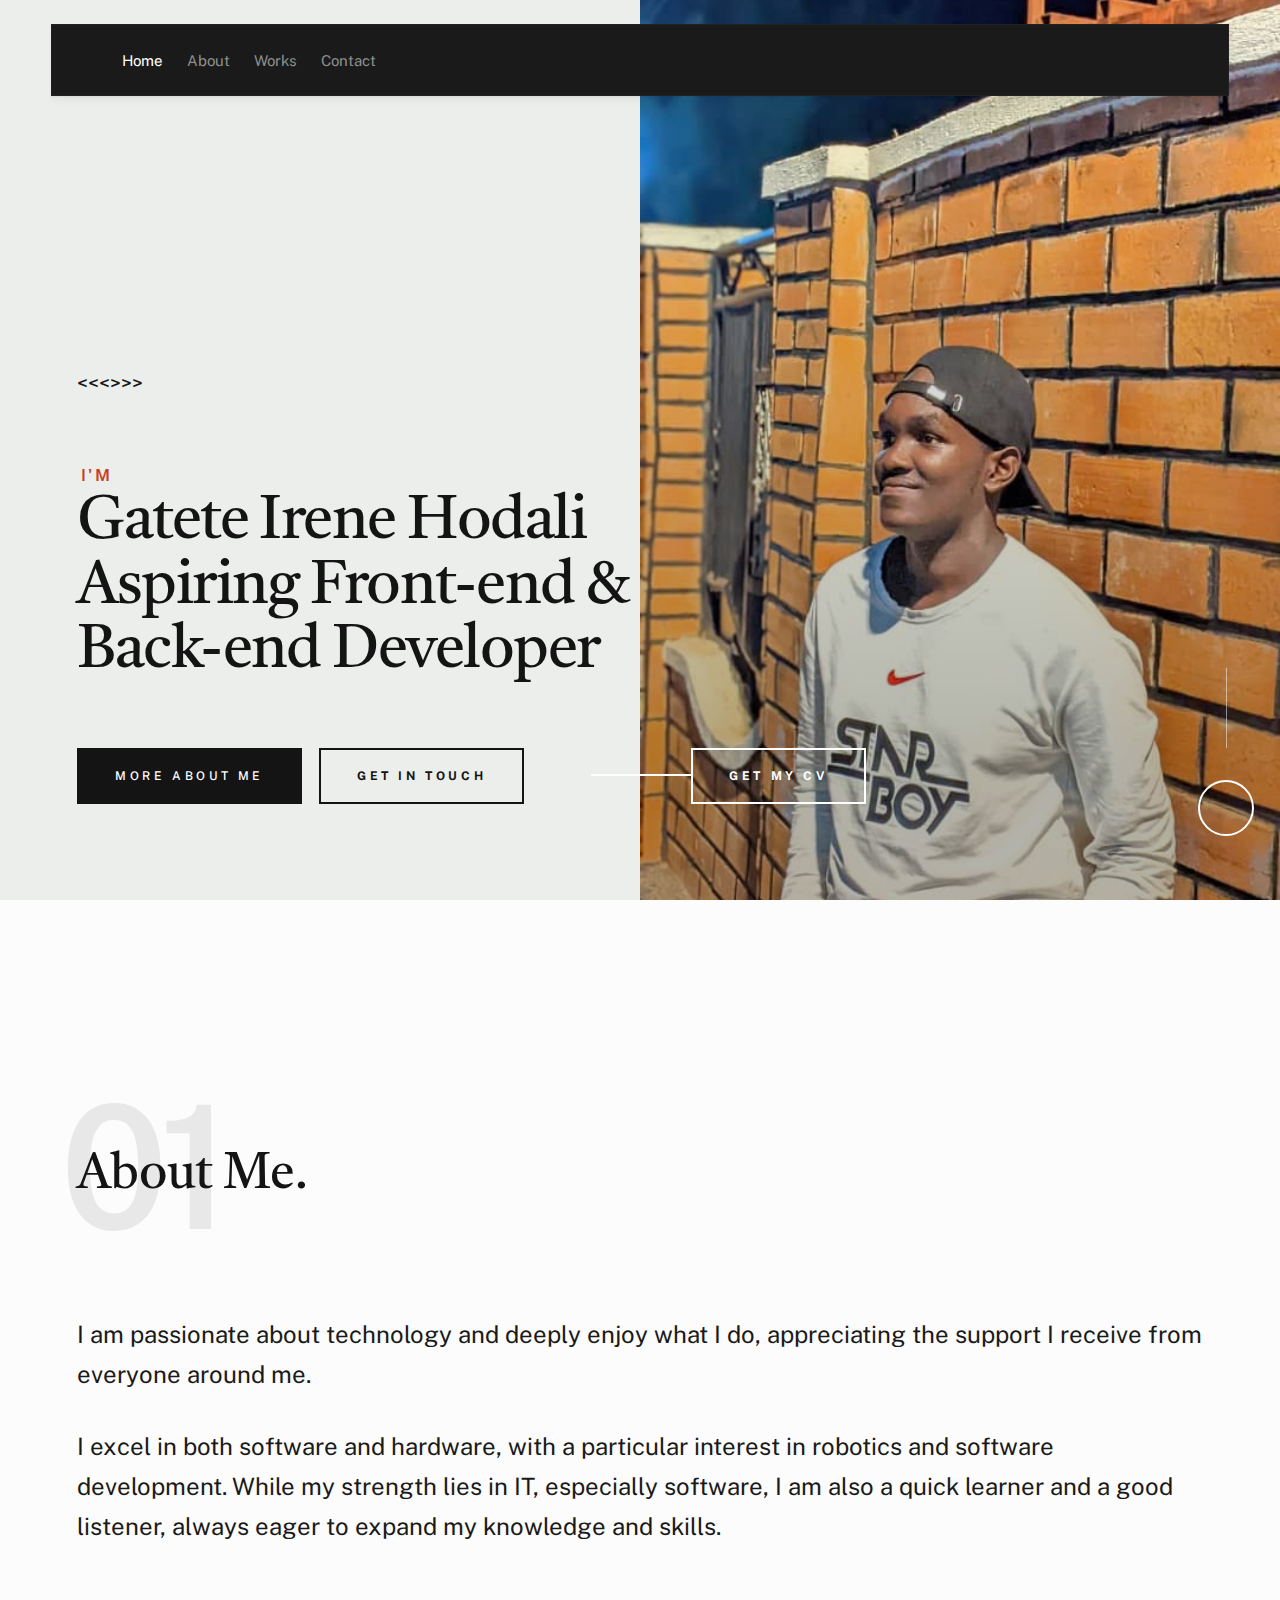
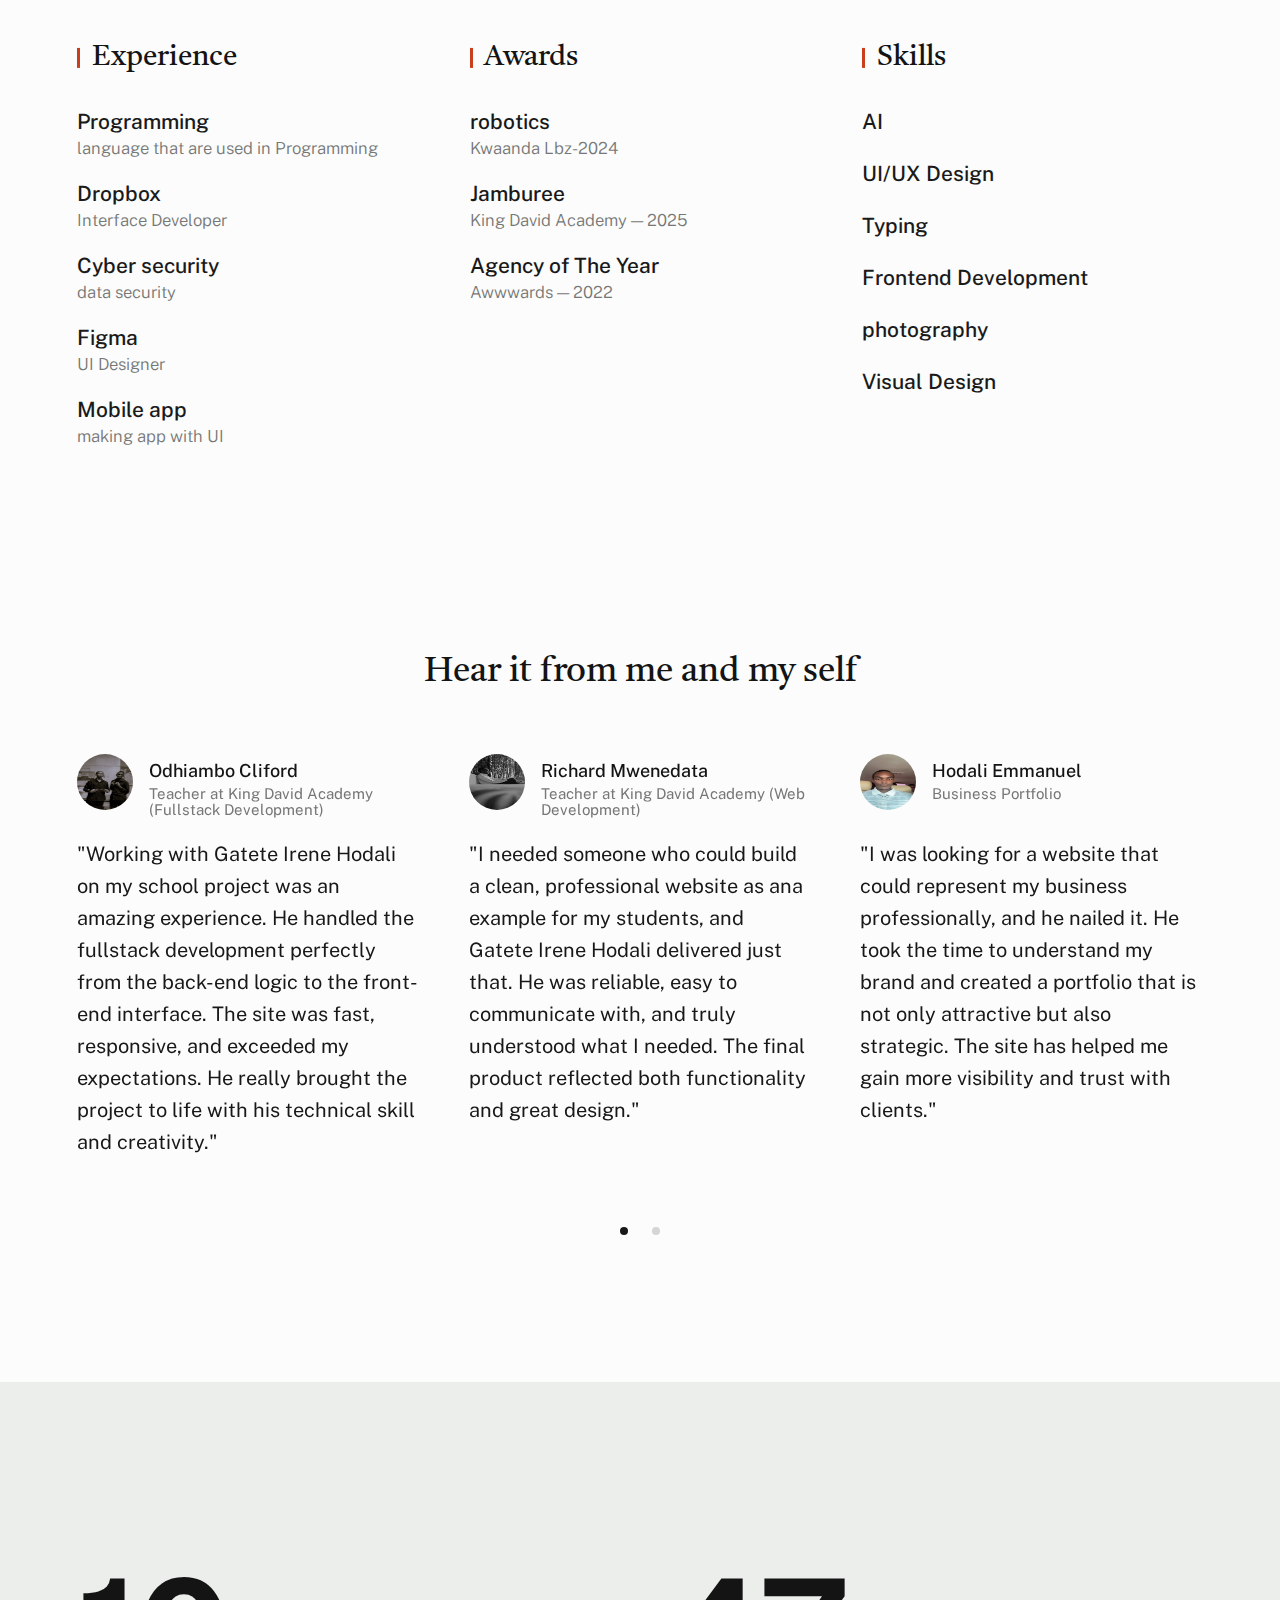
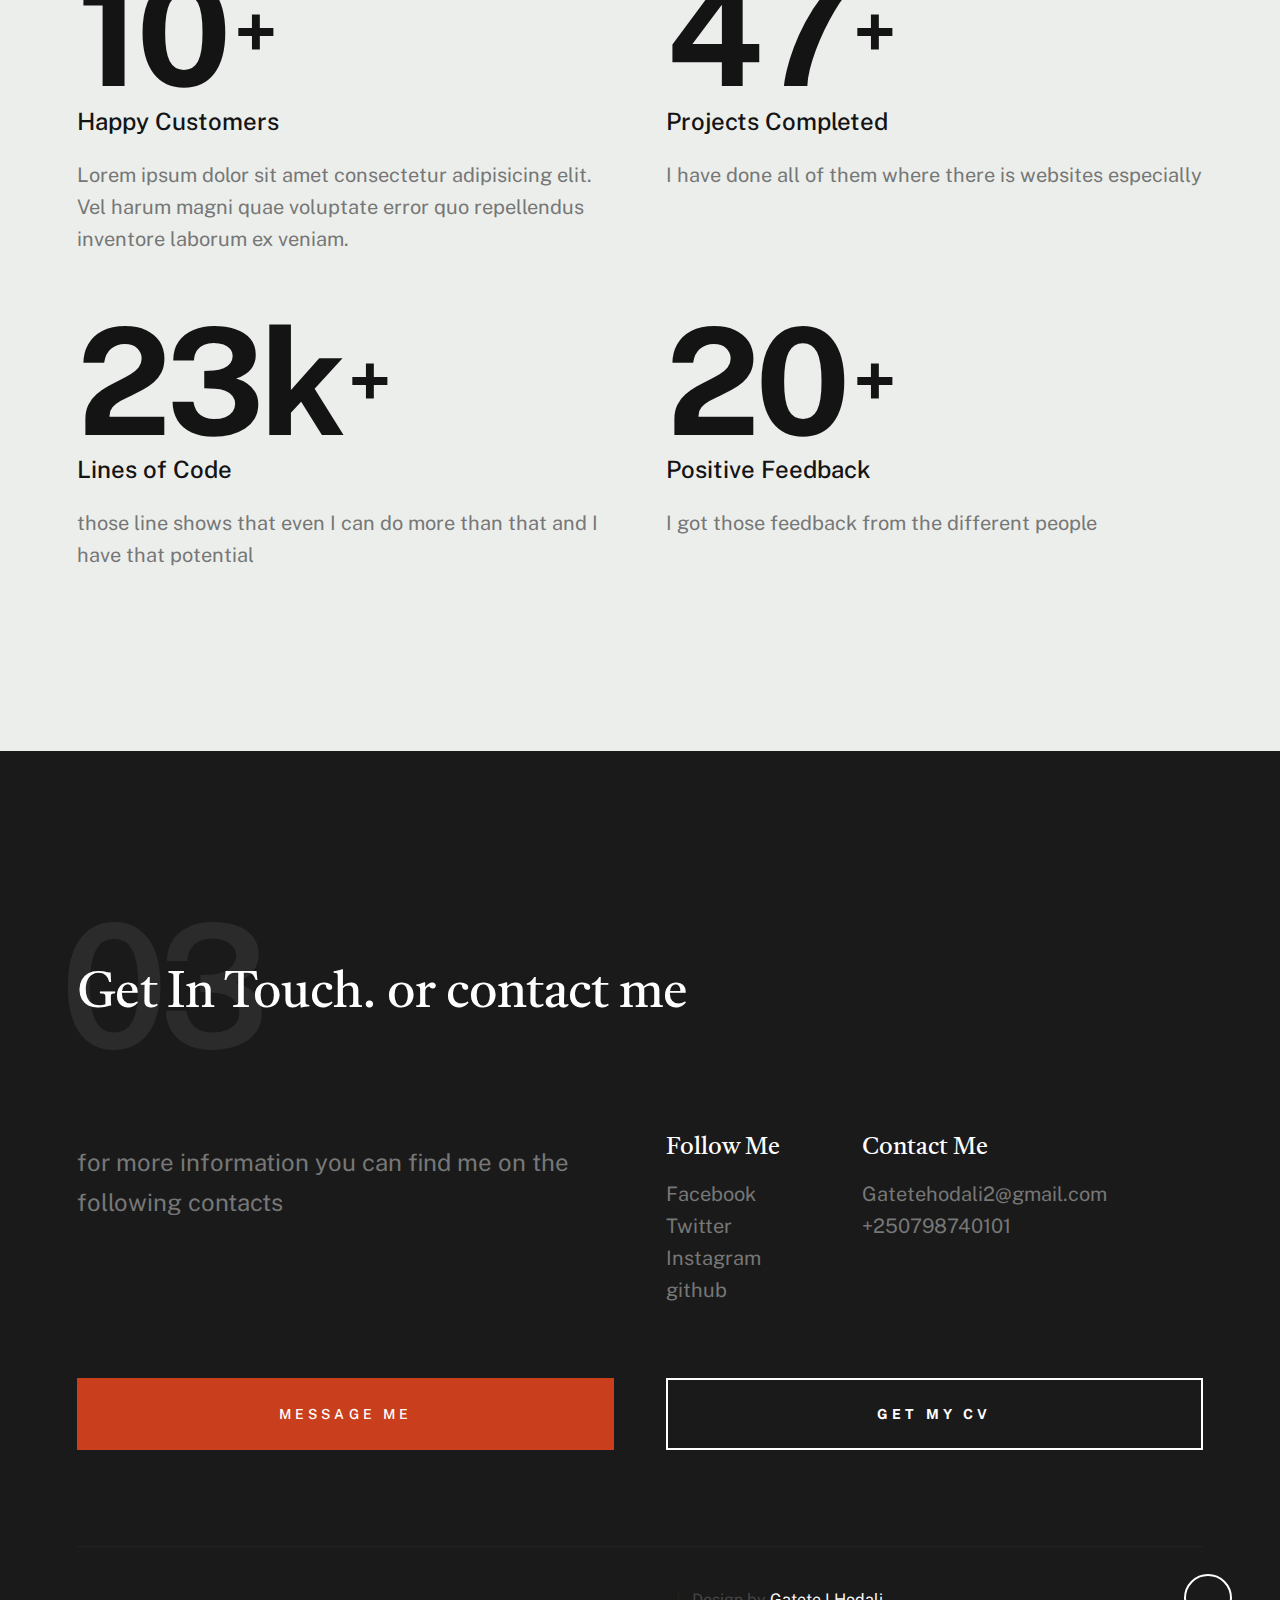
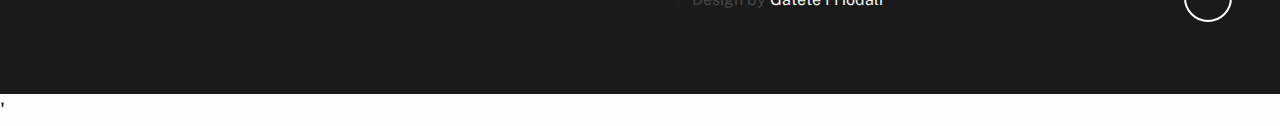
<file: G.I.H/index.html>
<!DOCTYPE html>
<html lang="en" class="no-js" >
<head>
    <meta charset="utf-8">
    <meta name="viewport" content="width=device-width, initial-scale=1">
    <title>G.I.H</title>
    <link rel="stylesheet" href="css/vendor.css">
    <link rel="stylesheet" href="css/styles.css">
</head>


<body id="top">
    <!-- page wrap
    ================================================== -->
    <div id="page" class="s-pagewrap">


        <!-- # site header 
        ================================================== -->
        <header class="s-header">
            <div class="row s-header__inner">

                <nav class="s-header__nav">    
                    <ul class="s-header__menu-links">
                        <li class="current"><a class="smoothscroll" href="#intro">Home</a></li>
                        <li><a class="smoothscroll" href="#about">About</a></li>
                        <li><a class="smoothscroll" href="#works">Works</a></li>
                        <li><a class="smoothscroll" href="#footer">Contact</a></li>
                    </ul>   
                </nav> 

            </div> 
        </header>


        <!-- # intro
        ================================================== -->
        <section id="intro" class="s-intro target-section">

            <div class="row s-intro__content width-sixteen-col">
                <div class="column lg-12 s-intro__content-inner grid-block grid-16"><<<>>>
                    
                    <div class="s-intro__content-text">

                        <div class="s-intro__content-pretitle text-pretitle">I'm </div>
                        <h1 class="s-intro__content-title">
                        Gatete Irene Hodali <br>
                        Aspiring Front-end & Back-end Developer <br>
                        </h1>                            

                        <div class="s-intro__content-btns">
                            <a class="smoothscroll btn" href="#about">More About Me</a>
                            <a class="smoothscroll btn btn--stroke" href="#footer">Get In Touch</a>
                        </div> <!-- s-intro__content-btns -->   

                    </div> <!-- s-intro__content-text -->                     
                    
                </div> <!-- s-intro__content-inner -->  
            </div> <!-- s-intro__content -->

            <div class="s-intro__content-media">                               
                <img src="images/intro-bg.jpg" srcset="images/intro-bg.jpg 1x, images/intro-bg.jpg 2x" alt="">
            </div> <!-- s-intro__content-media -->                

            <div class="s-intro__btn-download">
                <a class="btn btn--stroke" href="https://github.com/Hodali-1">Get My CV</a>
            </div> <!-- end s-intro__btn-download -->
            
            <div class="s-intro__scroll-down">
                <a href="#about" class="smoothscroll">
                    <div class="scroll-icon">
                        <svg xmlns="http://www.w3.org/2000/svg" width="24" height="24" viewBox="0 0 24 24" style="fill: rgba(0, 0, 0, 1);transform: msFilter"></svg>
                    </div>
                    <span class="scroll-text u-screen-reader-text">Scroll Down</span>
                </a>
            </div> <!-- s-intro__scroll-down -->

        </section> <!-- end s-intro -->


        <!-- # about
        ================================================== -->
        <section id="about" class="s-about target-section">

            <div class="row s-about__content">
                <div class="column xl-12">    
                    
                    <div class="section-header" data-num="01">
                        <h2 class="text-display-title">About Me.</h2>
                    </div> <!-- end section-header -->

                    <p class="attention-getter">
                        I am passionate about technology and deeply enjoy what I do, appreciating the support I receive from everyone around me.
                    </p>

                    <p class="attention-getter">
                        I excel in both software and hardware, with a particular interest in robotics and software development. While my strength lies in IT, especially software, I am also a quick learner and a good listener, always eager to expand my knowledge and skills.
                    </p>

                    <div class="grid-list-items s-about__blocks">

                        <div class="grid-list-items__item s-about__block">
                            <h4 class="s-about__block-title">Experience</h4>
                            <ul class="s-about__list">
                                <li>
                                    Programming 
                                    <span>language that are used in Programming</span>
                                </li>
                                <li>
                                    Dropbox
                                    <span>Interface Developer</span>
                                </li>
                                <li>
                                    Cyber security
                                    <span>data security</span>
                                </li>
                                <li>
                                    Figma
                                    <span>UI Designer</span>
                                </li>
                                <li>
                                    Mobile app
                                    <span>making app with UI</span>
                                </li>
                            </ul>
                        </div> <!--end s-about__block -->

                        <div class="grid-list-items__item s-about__block">
                            <h4 class="s-about__block-title">Awards</h4>

                            <ul class="s-about__list">
                                <li>
                                    <a href="#0">
                                        robotics
                                        <span>Kwaanda Lbz-2024</span>
                                    </a>                                        
                                </li>
                                <li>
                                    <a href="#0">
                                        Jamburee
                                        <span>King David Academy — 2025</span>
                                    </a>
                                </li>
                                <li>
                                    <a href="#0">
                                        Agency of The Year
                                        <span>Awwwards — 2022</span>
                                    </a>
                                </li>
                                <!--<li>
                                    <a href="#0">
                                        FWA of The Month
                                        <span>FWA — 2022</span>
                                    </a>
                                </li><li>
                                    <a href="#0">
                                        Site Of The Month
                                        <span>Awwwards — 2022</span>
                                    </a>                                        
                                </li>-->
                            </ul>
                        </div> <!--end s-about__block -->
                        
                        <div class="grid-list-items__item s-about__block">
                            <h4 class="s-about__block-title">Skills</h4>

                            <ul class="s-about__list">
                                <li>
                                    AI
                                </li>
                                <li>
                                    UI/UX Design
                                </li>
                                <li>
                                    Typing
                                </li>
                                <li>
                                    Frontend Development
                                </li>
                                <li>
                                    photography
                                </li>
                                <li>
                                    Visual Design
                                </li>
                            </ul>
                        </div> <!--end s-about__block -->

                    </div> <!-- grid-list-items -->

                </div> <!--end column -->
            </div> <!--end s-about__content -->
            
        </section> <!-- end s-about -->   

            <div class="row s-testimonials">
                <div class="column xl-12">

                    <h3 class="s-testimonials__header">Hear it from me and my self</h3>
    
                    <div class="swiper-container s-testimonials__slider">
    
                        <div class="swiper-wrapper">

                            <div class="s-testimonials__slide swiper-slide">
                                <div class="s-testimonials__author">
                                    <img src="images/avatars/user-02.jpg" alt="Author image" class="s-testimonials__avatar">
                                    <cite class="s-testimonials__cite">
                                        <strong>Odhiambo Cliford</strong>
                                        <span>Teacher at King David Academy
                                            (Fullstack Development)
                                        </span>
                                    </cite>
                                </div>
                                <p>
                                    "Working with Gatete Irene Hodali on my school project was an amazing experience. 
                                    He handled the fullstack development perfectly from the back-end logic to the front-end interface. 
                                    The site was fast, responsive, and exceeded my expectations. He really brought the project to life with his technical skill and creativity."
                                </p>
                            </div> <!-- end s-testimonials__slide -->
            
                            <div class="s-testimonials__slide swiper-slide">
                                <div class="s-testimonials__author">
                                    <img src="images/avatars/user-03.jpg" alt="Author image" class="s-testimonials__avatar">
                                    <cite class="s-testimonials__cite">
                                        <strong>Richard Mwenedata </strong>
                                        <span>Teacher at King David Academy (Web Development)</span>
                                    </cite>
                                </div>
                                <p>
                                    "I needed someone who could build a clean, professional website as ana example for my students, 
                                    and Gatete Irene Hodali delivered just that. He was reliable, easy to communicate with, and truly understood what I needed. 
                                    The final product reflected both functionality and great design."
                                </p>
                            </div> <!-- end s-testimonials__slide -->
            
                            <div class="s-testimonials__slide swiper-slide">
                                <div class="s-testimonials__author">
                                    <img src="images/avatars/user-01.jpg" alt="Author image" class="s-testimonials__avatar">
                                    <cite class="s-testimonials__cite">
                                        <strong>Hodali Emmanuel </strong>
                                        <span>Business Portfolio</span>
                                    </cite>
                                </div>
                                <p>
                                    "I was looking for a website that could represent my business professionally, and he nailed it. 
                                    He took the time to understand my brand and created a portfolio that is not only attractive but also strategic. 
                                    The site has helped me gain more visibility and trust with clients."
                                </p>
                            </div> <!-- end s-testimonials__slide -->
    
                            <div class="s-testimonials__slide swiper-slide">
                                <div class="s-testimonials__author">
                                    <img src="images/avatars/user-06.jpg" alt="Author image" class="s-testimonials__avatar">
                                    <cite class="s-testimonials__cite">
                                        <strong>Sugira Thierry</strong>
                                        <span>Personal Portfolio</span>
                                    </cite>
                                </div>
                                <p>
                                  He built me a sleek and modern personal portfolio that I can confidently use for job applications and networking. 
                                  He combined technical expertise with great design sense, and the result was a website that really showcases my work and personality."
                                </p>
                            </div> <!-- end s-testimonials__slide -->
        
                        </div> <!-- end swiper-wrapper -->
    
                        <div class="swiper-pagination"></div>
    
                    </div> <!-- end swiper-container -->
    
                </div> <!-- end column -->
            </div> <!-- end s-testimonials -->

        </section> <!-- end s-works --> 


        <!-- # numbers
        ================================================== -->
        <section id="numbers" class="s-numbers">

            <div class="row counter-items">

                <div class="column counter-items__item">
                    <div class="num">
                        10
                        <span>+</span>
                    </div>
                    <h5>Happy Customers</h5>
                    <p>
                    Lorem ipsum dolor sit amet consectetur adipisicing elit. 
                    Vel harum magni quae voluptate error quo repellendus inventore 
                    laborum ex veniam. 
                    </p>
                </div> <!-- end counter-items__item -->

                <div class="column counter-items__item">
                    <div class="num">
                        47
                        <span>+</span>
                    </div>
                    <h5>Projects Completed</h5>
                    <p>
                   I have done all of them where there is websites especially
                    </p>
                </div> <!-- end counter-items__item -->

                <div class="column counter-items__item">
                    <div class="num">
                        23k
                        <span>+</span>
                    </div>
                    <h5>Lines of Code</h5>
                    <p>
                    those line shows that even I can do more than that and I have that potential
                    </p>
                </div> <!-- end counter-items__item -->

                <div class="column counter-items__item">
                    <div class="num">
                        20
                        <span>+</span>
                    </div>
                    <h5>Positive Feedback</h5>
                    <p>
                    I got those feedback from the different people
                    </p>
                </div> <!-- end counter-items__item -->

            </div>  <!-- end counter-items -->

        </section> <!-- end s-numbers -->


        <!-- # footer 
        ================================================== -->
        <footer id="footer" class="s-footer target-section">

            <div class="row">
                <div class="column lg-12">
                    <div class="section-header light-on-dark" data-num="03">
                        <h2 class="text-display-title">Get In Touch. or contact me</h2>
                    </div> <!-- end section-header -->
                </div>
            </div>

            <div class="row s-footer__content">

                <div class="column xl-6 md-12 s-footer__block s-footer__about">                    
                    <p class="attention-getter">
                    for more information you can find me on the following contacts
                    </p>               
                </div> <!-- end section-footer__about -->

                <div class="column xl-6 md-12 s-footer__block s-footer__site-links">
                    <div class="row">
                        <div class="column xl-4 lg-5 md-6 tab-12">
                            <h5>Follow Me</h5>
                            <ul class="link-list">
                                <li><a href="https://www.facebook.com/profile.php?id=100091486850629">Facebook</a></li>
                                <li><a href="https://x.com/Hodali_7">Twitter</a></li>
                                <li><a href="https://www.instagram.com/irenehodali21">Instagram</a></li>
                                <li><a href="https://github.com/Hodali-1">github</a></li>
                                <li><a href="https://www.linkedin.com/in/gatete-hodali-125ba1323/" class="linkedin"><i class="bx bxl-linkedin"></i></a></li>
                            </ul>
                        </div>
                        <div class="column xl-6 md-6 tab-12">
                            <h5>Contact Me</h5>
                            <ul class="link-list">
                                <li><a href="mailto:#0">Gatetehodali2@gmail.com</a></li>
                                <li><a href="tel:+1975432345">+250798740101</a></li>
                            </ul> 
                        </div>
                    </div>                    
                </div> <!-- end section-footer__site-links -->

            </div> <!-- end section-footer__content -->


            <div class="row s-footer__buttons">
               
                <div class="column xl-6 tab-12">
                    <a href="mailto:gatetehodali2@gmail.com" class="btn btn--primary btn--large u-fullwidth">Message Me</a>
                </div>
          
                <div class="column xl-6 tab-12">                    
                    <a href="#0" class="btn btn--stroke btn--large u-fullwidth">Get My CV</a>
                </div>
            
            </div> <!-- end section-footer__buttons -->              
            
            <div class="row s-footer__bottom">
                
                <div class="column xl-6 lg-12">
                    <ul class="s-footer__social social-list">
                        <li>
                            <a href="#0">
                                <svg xmlns="http://www.w3.org/2000/svg" width="24" height="24" viewBox="0 0 24 24" style="fill:rgba(0, 0, 0, 1);transform:-ms-filter"></svg>
                                <span class="u-screen-reader-text">Facebook</span>
                            </a>
                        </li>
                        <li>
                            <a href="#0">
                                <svg xmlns="http://www.w3.org/2000/svg" width="24" height="24" viewBox="0 0 24 24" style="fill:rgba(0, 0, 0, 1);transform:-ms-filter"></svg>
                                <span class="u-screen-reader-text">Twitter</span>
                            </a>
                        </li>
                        <li>
                            <a href="#0">
                                <svg xmlns="http://www.w3.org/2000/svg" width="24" height="24" viewBox="0 0 24 24" style="fill:rgba(0, 0, 0, 1);transform:-ms-filter"></svg>
                                <span class="u-screen-reader-text">Instagram</span>
                            </a>
                        </li>
                        <li>
                            <a href="#0">
                                <svg xmlns="http://www.w3.org/2000/svg" width="24" height="24" viewBox="0 0 24 24" style="fill: rgba(0, 0, 0, 1);transform: msFilter"></svg>
                                <span class="u-screen-reader-text">Dribbble</span>
                            </a>
                        </li>
                    </ul> 
                </div> <!-- end section-footer__social -->

                <div class="column xl-6 lg-12">
                    <p class="ss-copyright">
                        <span></span> 
                        <span>Design by <a href="https://github.com/Hodali-1">Gatete I Hodali</a> </span>
                    </p>
                </div>

            </div> <!-- end section-footer__bottom -->          

            <div class="ss-go-top">
                <a class="smoothscroll" title="Back to Top" href="">
                </a>                                
                <span>Back To Top</span>   
            </div> <!-- end ss-go-top -->
            
        </footer> <!-- end s-footer -->

    </div> <!-- end page-wrap -->


    <!-- Java Script
    ================================================== -->
    <script src="js/plugins.js"></script>
    <script src="js/main.js"></script>

</body>
</html>'
</file>
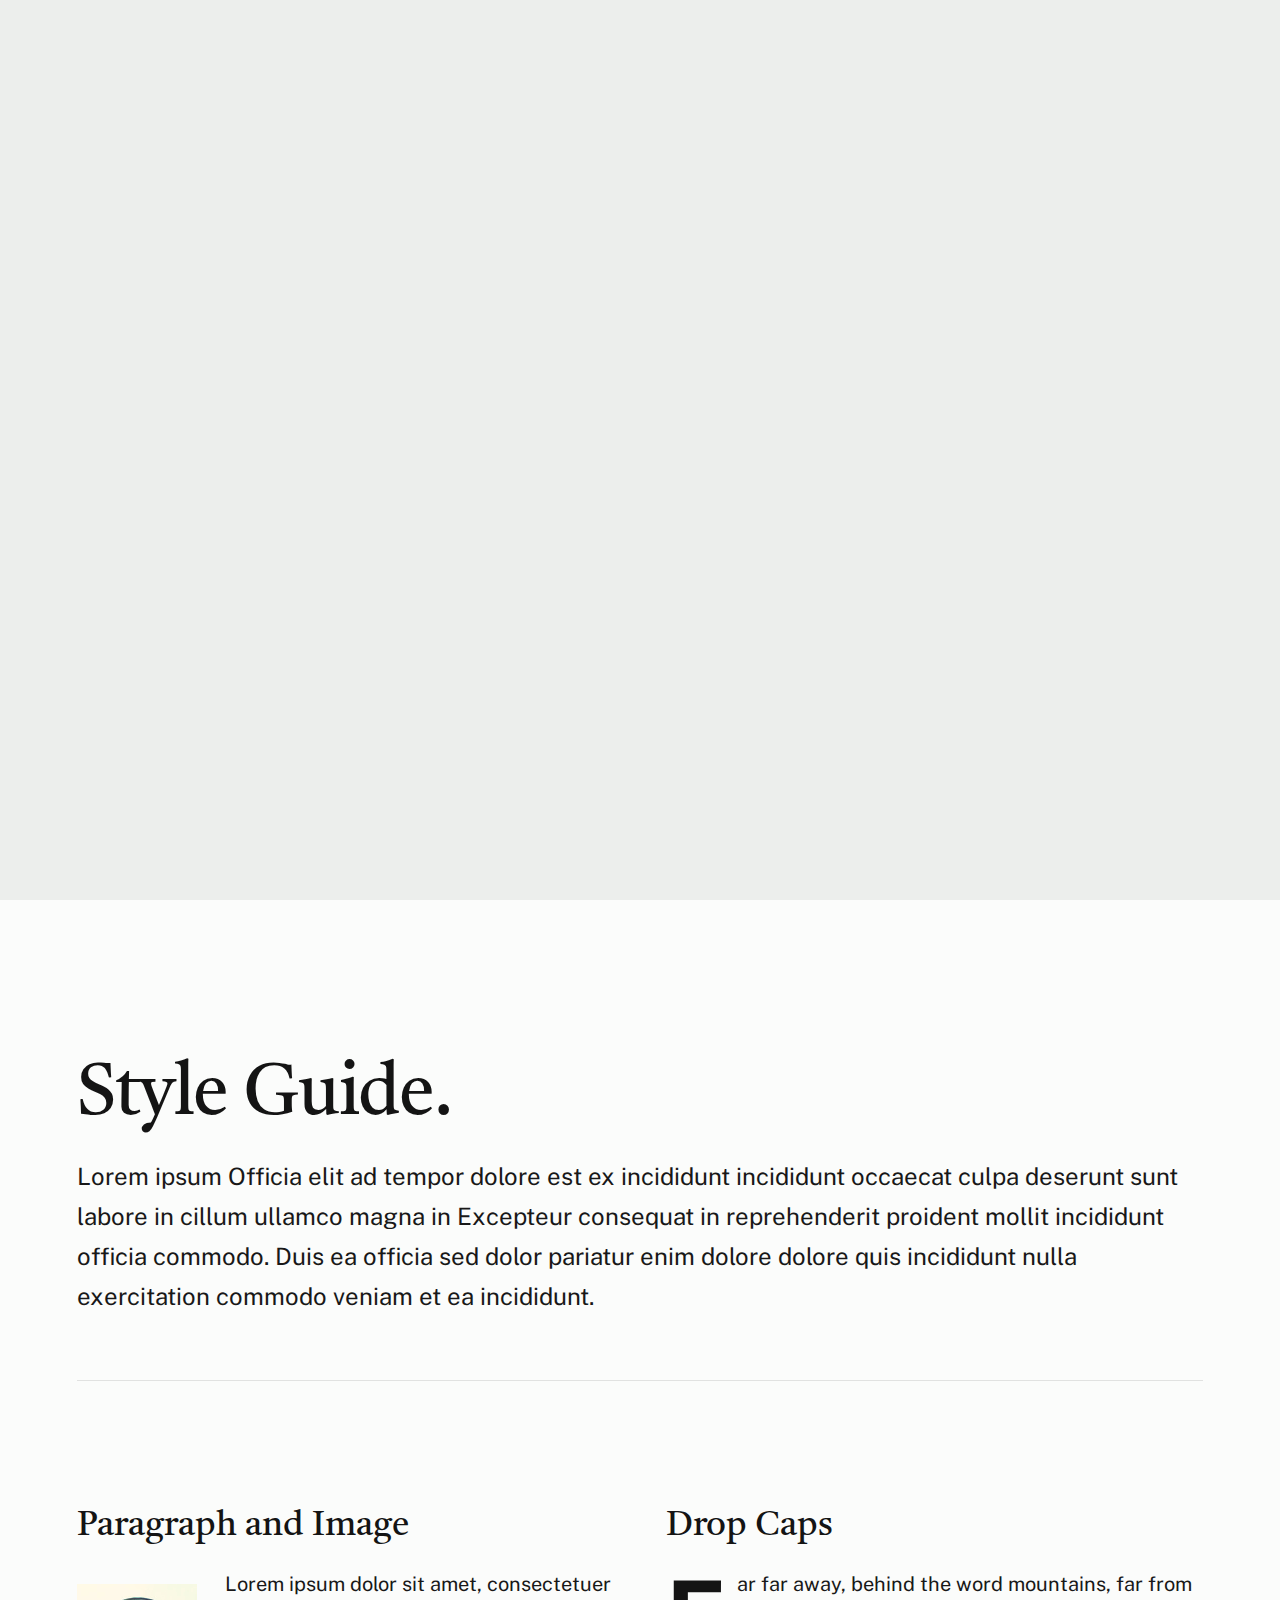
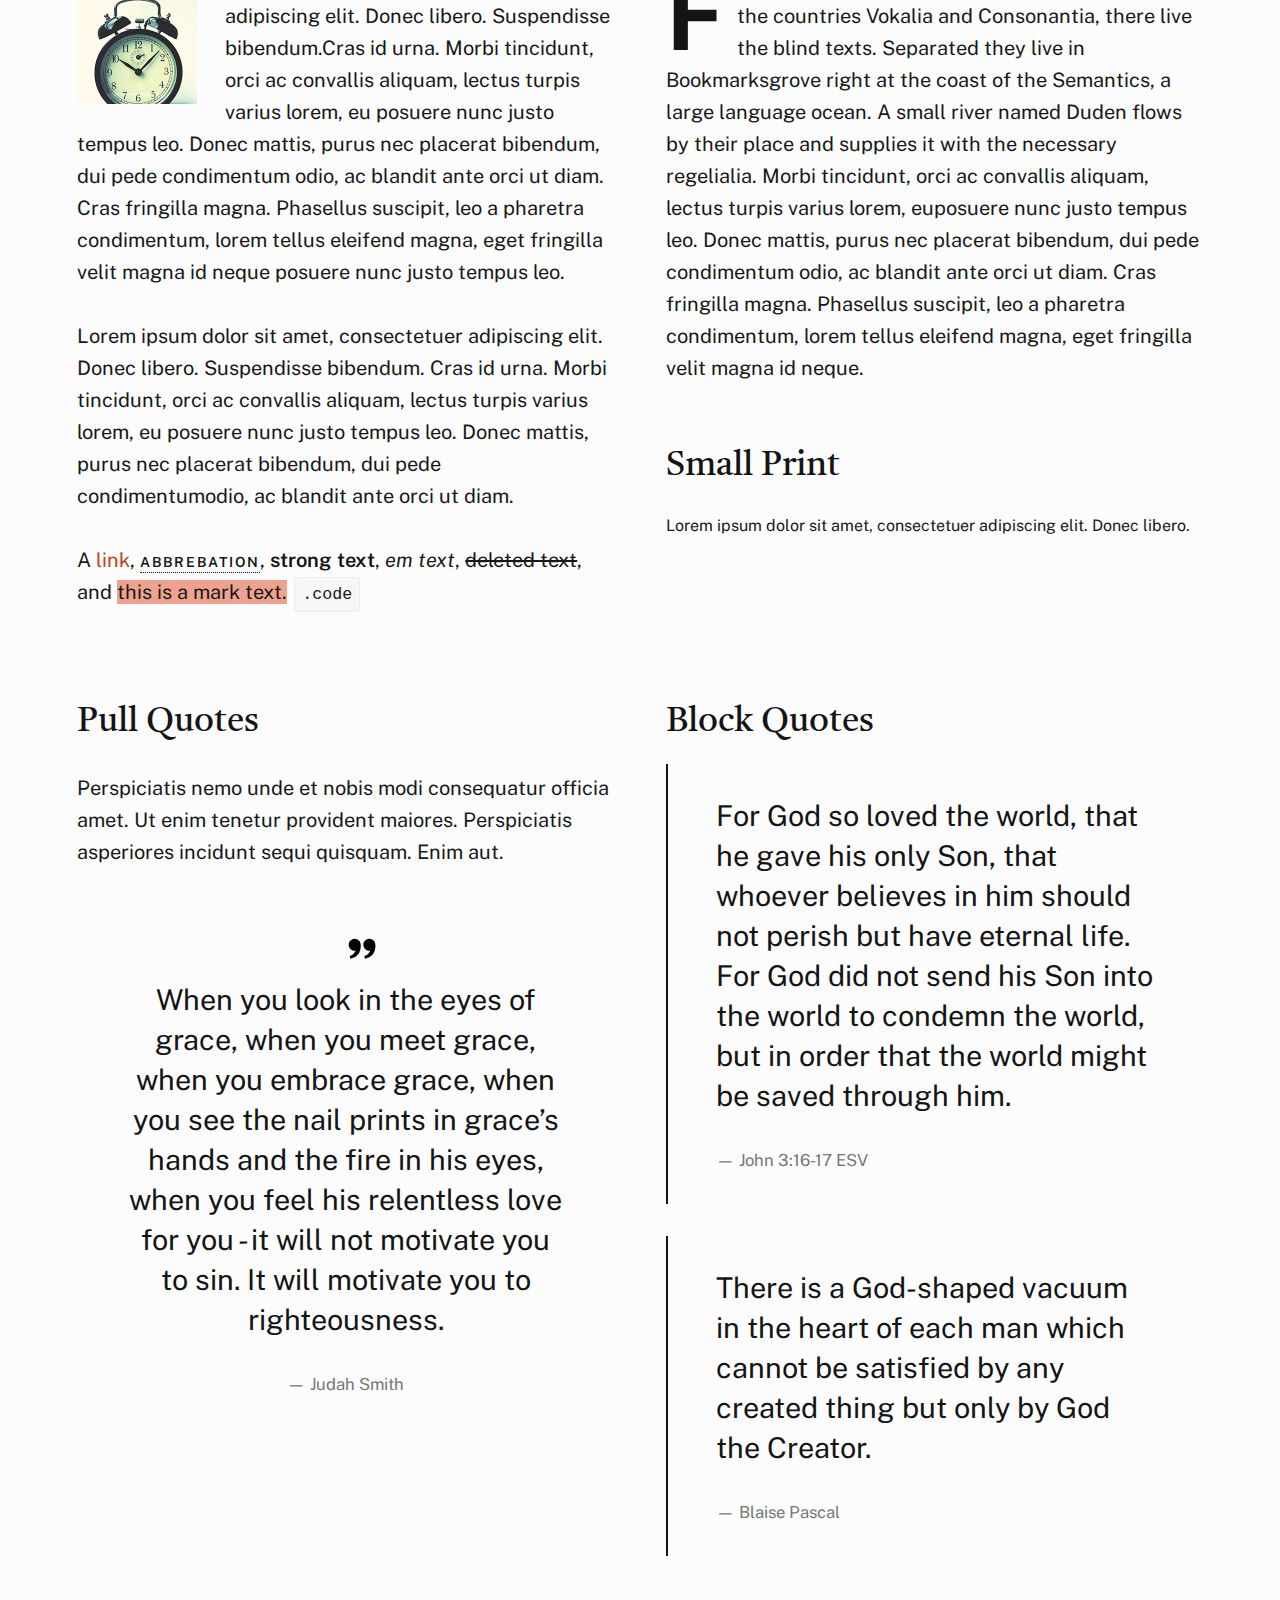
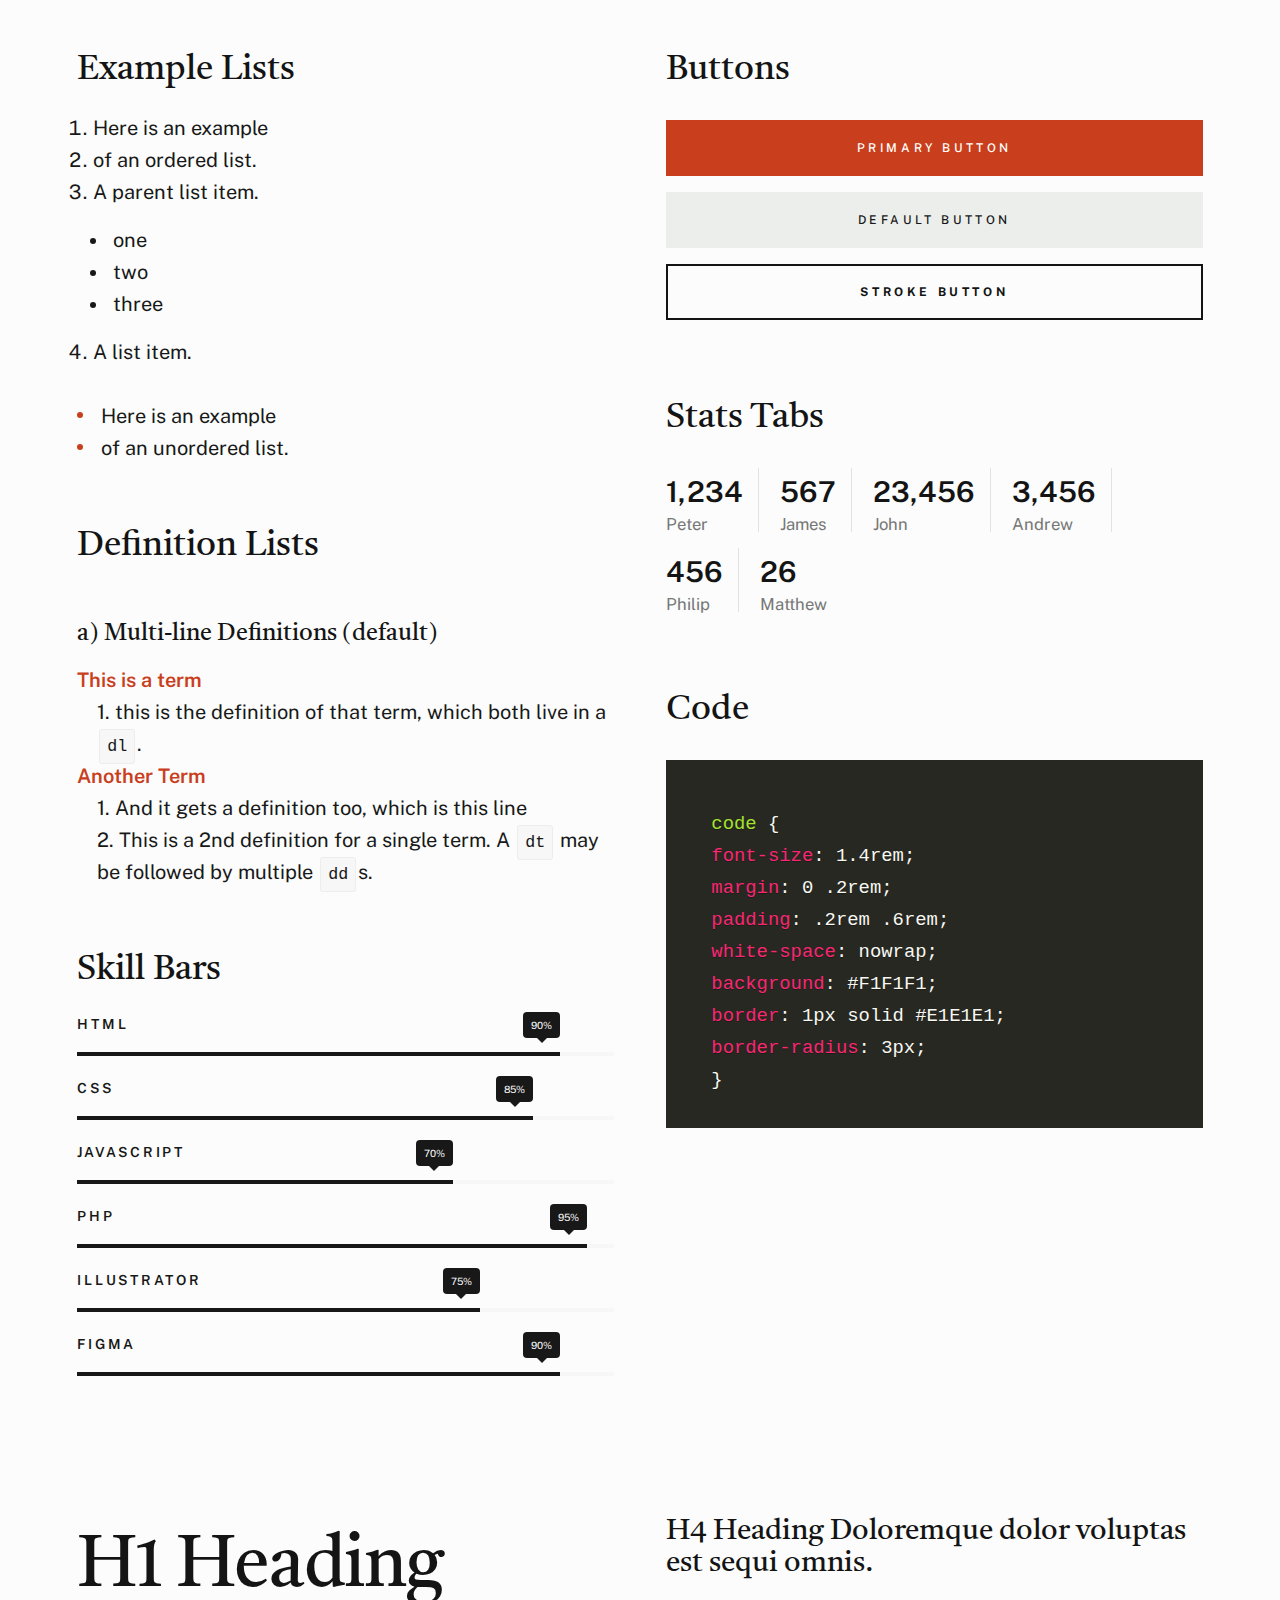
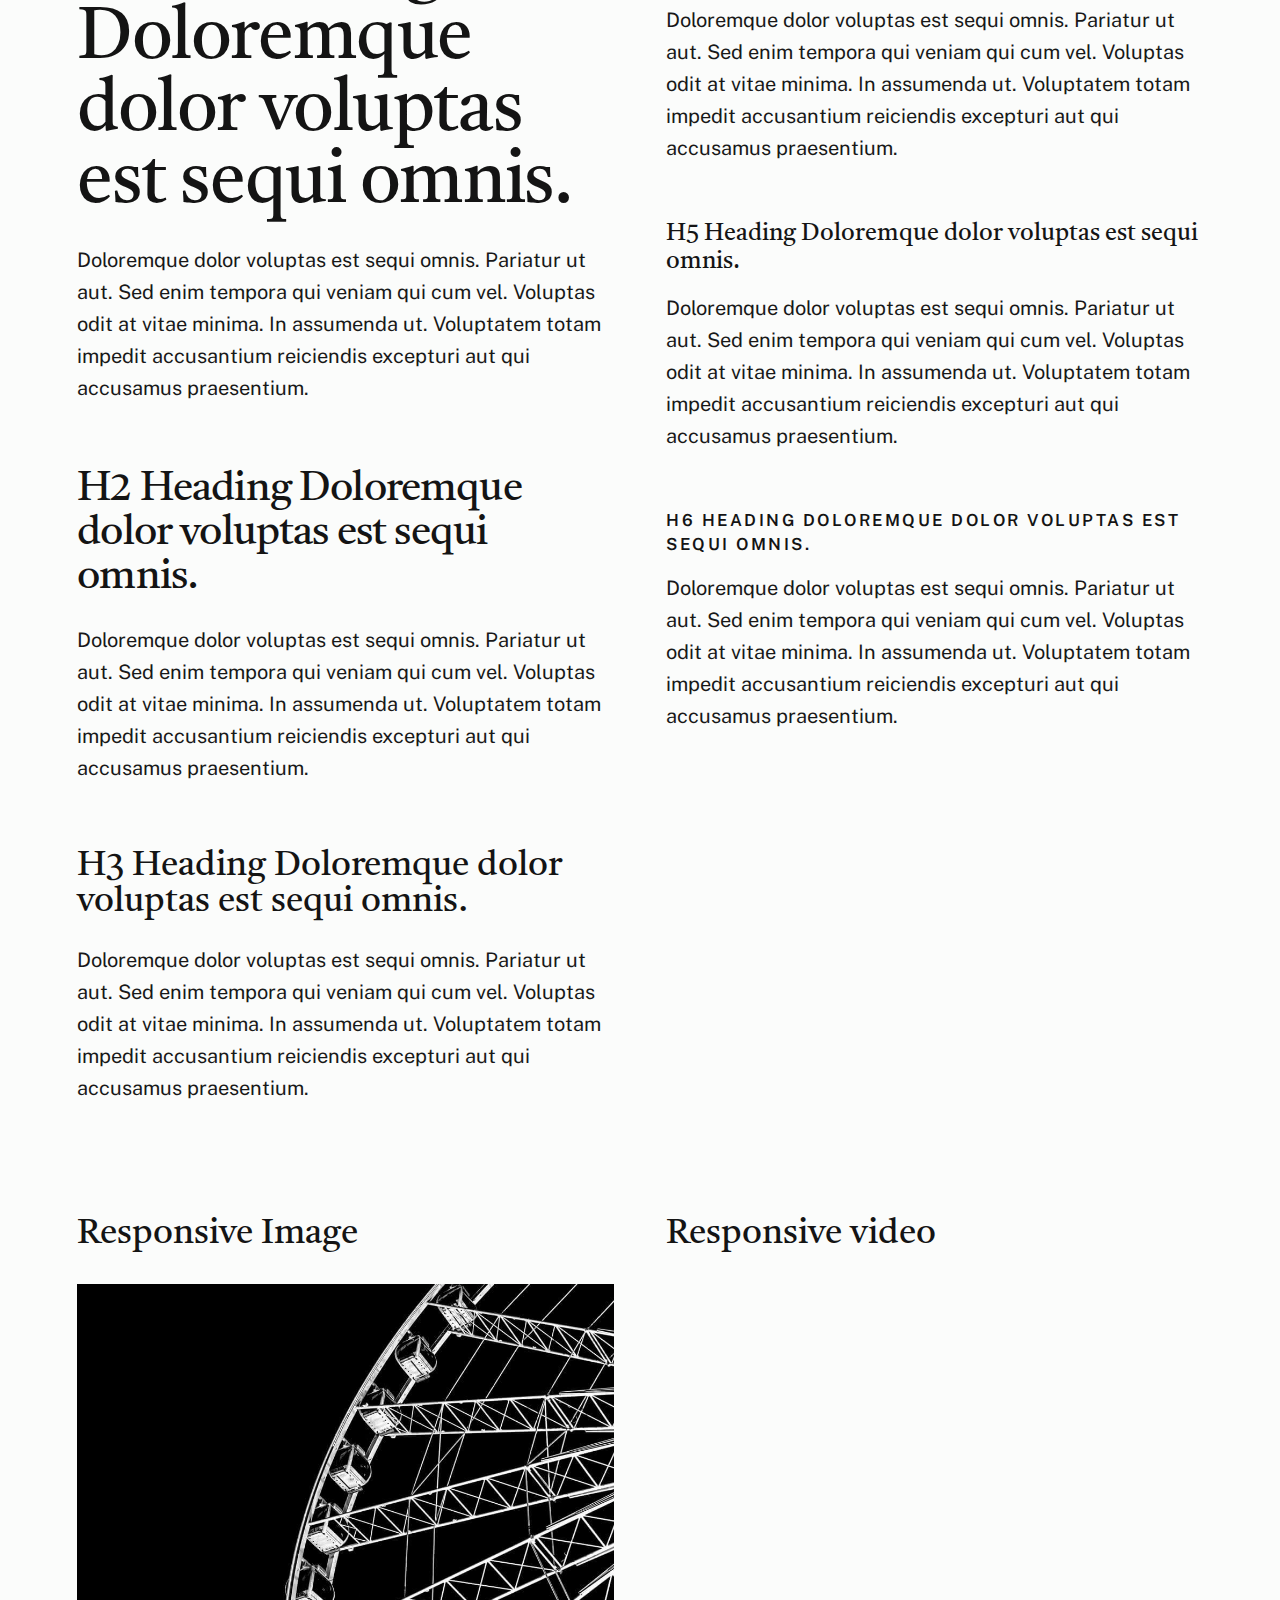
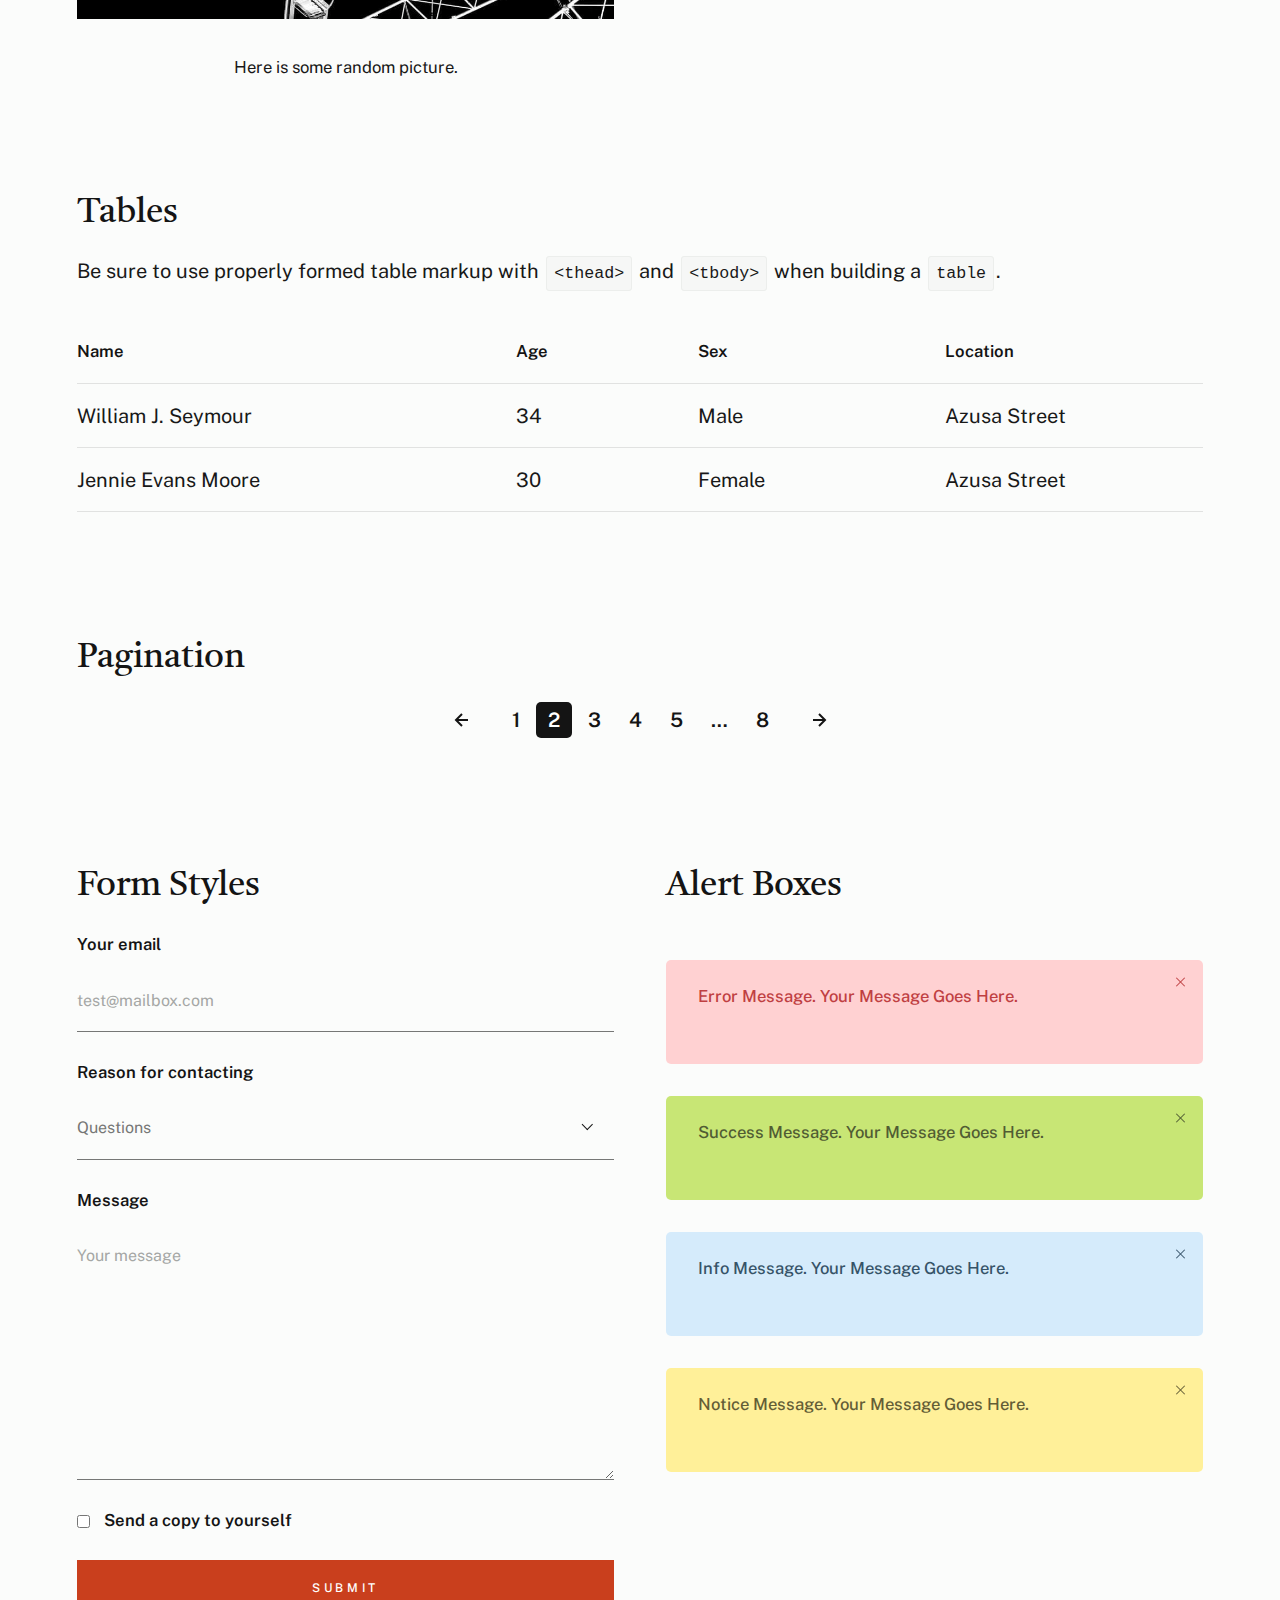
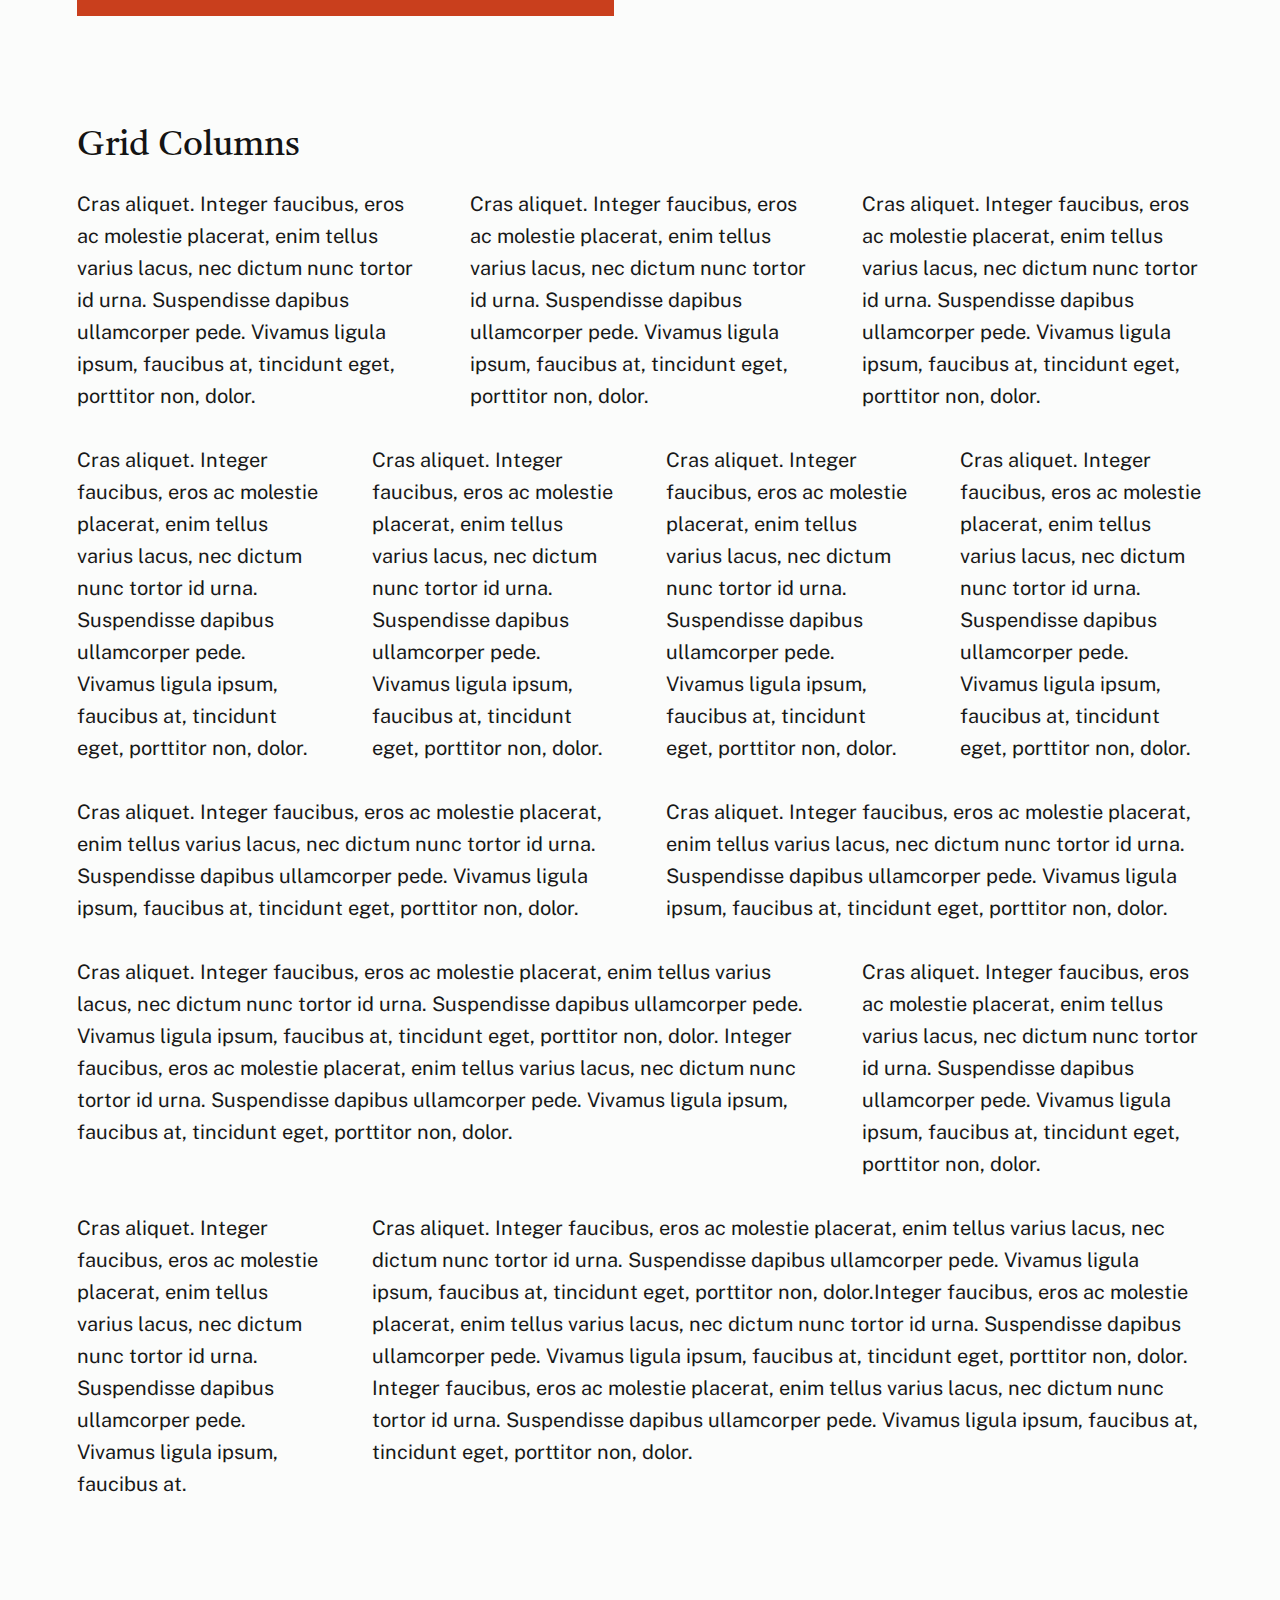
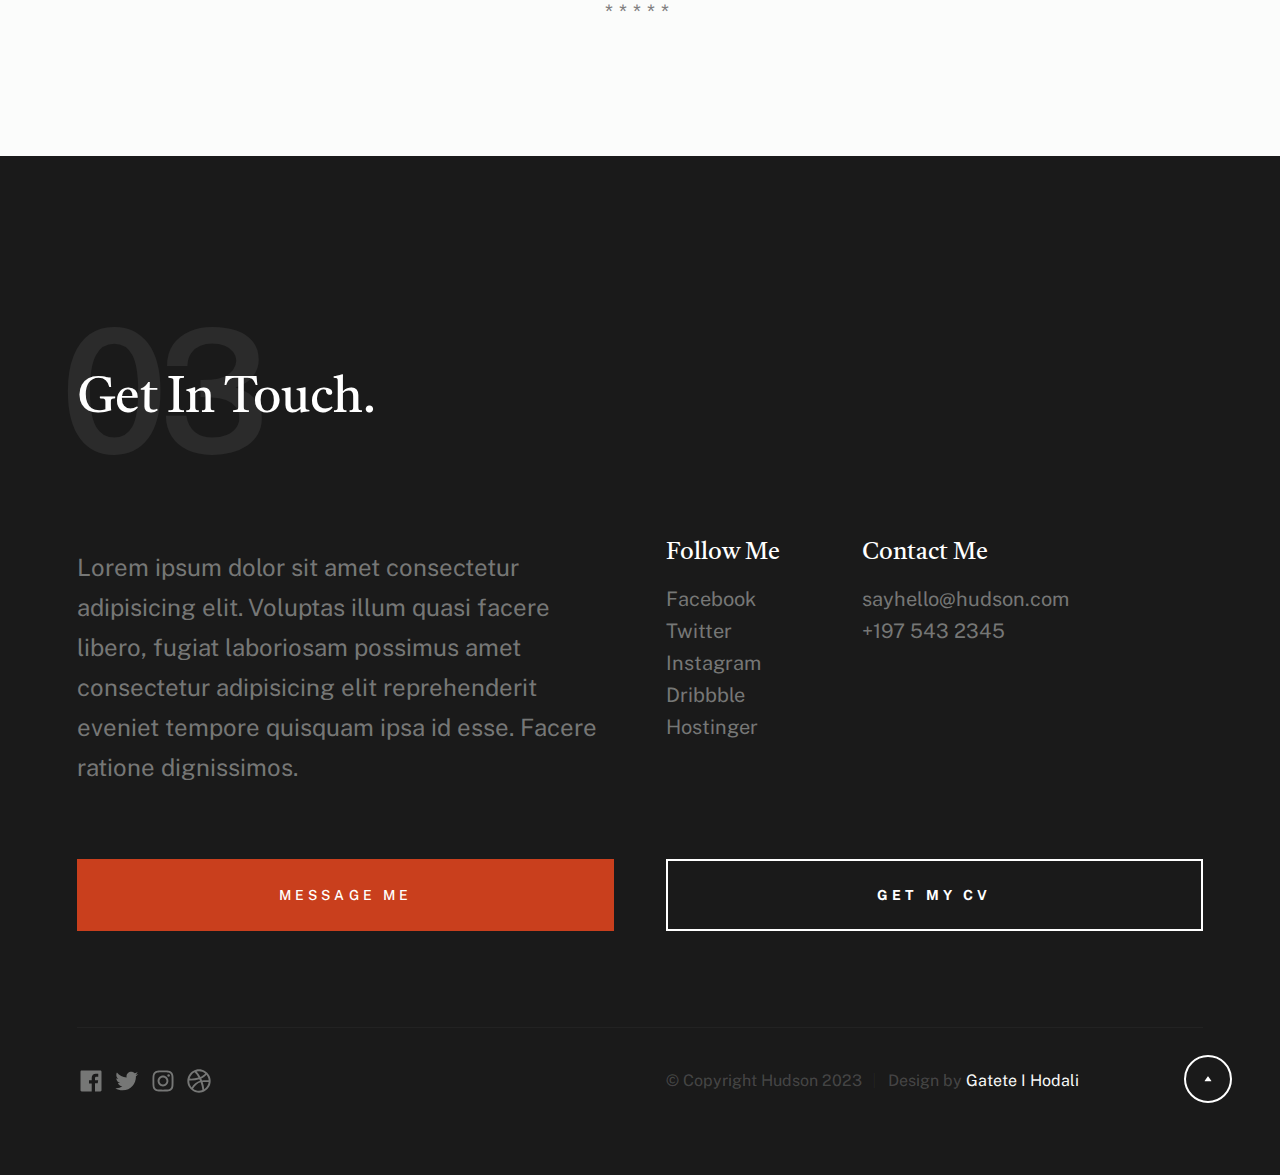
<file: G.I.H/styles.html>
<!DOCTYPE html>
<html lang="en" class="no-js" >
<head>

    <!--- basic page needs
    ================================================== -->
    <meta charset="utf-8">
    <meta name="viewport" content="width=device-width, initial-scale=1">
    <title>Styles - Hudson</title>

    <script>
        document.documentElement.classList.remove('no-js');
        document.documentElement.classList.add('js');
    </script>

    <!-- CSS
    ================================================== -->
    <link rel="stylesheet" href="css/vendor.css">
    <link rel="stylesheet" href="css/styles.css">

    <style type="text/css" media="screen">
        .s-styles {
            padding-top: var(--vspace-5);
            padding-bottom: var(--vspace-2);
            position: relative;
        }
        .s-styles .intro h1 {
            margin-top: 0;
        }
    </style>

    <!-- favicons
    ================================================== -->
    <link rel="apple-touch-icon" sizes="180x180" href="apple-touch-icon.png">
    <link rel="icon" type="image/png" sizes="32x32" href="favicon-32x32.png">
    <link rel="icon" type="image/png" sizes="16x16" href="favicon-16x16.png">
    <link rel="manifest" href="site.webmanifest">

</head>


<body id="top">

    
    <!-- preloader
    ================================================== -->
    <div id="preloader">
        <div id="loader" class="dots-fade">
            <div></div>
            <div></div>
            <div></div>
        </div>
    </div>


    <!-- page wrap
    ================================================== -->
    <div id="page" class="s-pagewrap">


        <!-- # site header 
        ================================================== -->
        <header class="s-header">
            <div class="row s-header__inner">

                <div class="s-header__block">
                    <div class="s-header__logo">
                        <a class="logo" href="index.html">
                            <img src="images/logo.svg" alt="Homepage">
                        </a>
                    </div>

                    <a class="s-header__menu-toggle" href="#0"><span>Menu</span></a>
                </div> <!-- end s-header__block -->

                <nav class="s-header__nav">    
                    <ul class="s-header__menu-links">
                        <li class="current"><a href="index.html">Intro</a></li>
                        <li><a href="index.html">About</a></li>
                        <li><a href="index.html">Works</a></li>
                        <li><a href="index.html">Contact</a></li>
                    </ul> <!-- s-header__menu-links -->    
                </nav> <!-- end s-header__nav -->

            </div> <!-- end s-header__inner -->
        </header> <!-- end s-header -->


        <!-- # intro
        ================================================== -->
        <section id="intro" class="s-intro">

            <div class="row s-intro__content width-sixteen-col">
                <div class="column lg-12 s-intro__content-inner grid-block grid-16">
                    
                    <div class="s-intro__content-text">

                        <div class="s-intro__content-pretitle text-pretitle">Hello</div>
                        <h1 class="s-intro__content-title">
                        I'm Jonathan Doe <br>
                        a product designer <br>
                        base in Somewhere.
                        </h1>                            

                        <div class="s-intro__content-btns">
                            <a class="btn" href="index.html#about">More About Me</a>
                            <a class="btn btn--stroke" href="index.html#footer">Get In Touch</a>
                        </div> <!-- s-intro__content-btns -->   

                    </div> <!-- s-intro__content-text -->                     
                    
                </div> <!-- s-intro__content-inner -->  
            </div> <!-- s-intro__content -->

            <ul class="s-intro__social social-list">
                <li>
                    <a href="#0">
                        <svg xmlns="http://www.w3.org/2000/svg" width="24" height="24" viewBox="0 0 24 24" style="fill:rgba(0, 0, 0, 1);transform:;-ms-filter:"><path d="M20,3H4C3.447,3,3,3.448,3,4v16c0,0.552,0.447,1,1,1h8.615v-6.96h-2.338v-2.725h2.338v-2c0-2.325,1.42-3.592,3.5-3.592 c0.699-0.002,1.399,0.034,2.095,0.107v2.42h-1.435c-1.128,0-1.348,0.538-1.348,1.325v1.735h2.697l-0.35,2.725h-2.348V21H20 c0.553,0,1-0.448,1-1V4C21,3.448,20.553,3,20,3z"></path></svg>
                        <span class="u-screen-reader-text">Facebook</span>
                    </a>
                </li>
                <li>
                    <a href="#0">
                        <svg xmlns="http://www.w3.org/2000/svg" width="24" height="24" viewBox="0 0 24 24" style="fill:rgba(0, 0, 0, 1);transform:;-ms-filter:"><path d="M19.633,7.997c0.013,0.175,0.013,0.349,0.013,0.523c0,5.325-4.053,11.461-11.46,11.461c-2.282,0-4.402-0.661-6.186-1.809 c0.324,0.037,0.636,0.05,0.973,0.05c1.883,0,3.616-0.636,5.001-1.721c-1.771-0.037-3.255-1.197-3.767-2.793 c0.249,0.037,0.499,0.062,0.761,0.062c0.361,0,0.724-0.05,1.061-0.137c-1.847-0.374-3.23-1.995-3.23-3.953v-0.05 c0.537,0.299,1.16,0.486,1.82,0.511C3.534,9.419,2.823,8.184,2.823,6.787c0-0.748,0.199-1.434,0.548-2.032 c1.983,2.443,4.964,4.04,8.306,4.215c-0.062-0.3-0.1-0.611-0.1-0.923c0-2.22,1.796-4.028,4.028-4.028 c1.16,0,2.207,0.486,2.943,1.272c0.91-0.175,1.782-0.512,2.556-0.973c-0.299,0.935-0.936,1.721-1.771,2.22 c0.811-0.088,1.597-0.312,2.319-0.624C21.104,6.712,20.419,7.423,19.633,7.997z"></path></svg>
                        <span class="u-screen-reader-text">Twitter</span>
                    </a>
                </li>
                <li>
                    <a href="#0">
                        <svg xmlns="http://www.w3.org/2000/svg" width="24" height="24" viewBox="0 0 24 24" style="fill:rgba(0, 0, 0, 1);transform:;-ms-filter:"><path d="M11.999,7.377c-2.554,0-4.623,2.07-4.623,4.623c0,2.554,2.069,4.624,4.623,4.624c2.552,0,4.623-2.07,4.623-4.624 C16.622,9.447,14.551,7.377,11.999,7.377L11.999,7.377z M11.999,15.004c-1.659,0-3.004-1.345-3.004-3.003 c0-1.659,1.345-3.003,3.004-3.003s3.002,1.344,3.002,3.003C15.001,13.659,13.658,15.004,11.999,15.004L11.999,15.004z"></path><circle cx="16.806" cy="7.207" r="1.078"></circle><path d="M20.533,6.111c-0.469-1.209-1.424-2.165-2.633-2.632c-0.699-0.263-1.438-0.404-2.186-0.42 c-0.963-0.042-1.268-0.054-3.71-0.054s-2.755,0-3.71,0.054C7.548,3.074,6.809,3.215,6.11,3.479C4.9,3.946,3.945,4.902,3.477,6.111 c-0.263,0.7-0.404,1.438-0.419,2.186c-0.043,0.962-0.056,1.267-0.056,3.71c0,2.442,0,2.753,0.056,3.71 c0.015,0.748,0.156,1.486,0.419,2.187c0.469,1.208,1.424,2.164,2.634,2.632c0.696,0.272,1.435,0.426,2.185,0.45 c0.963,0.042,1.268,0.055,3.71,0.055s2.755,0,3.71-0.055c0.747-0.015,1.486-0.157,2.186-0.419c1.209-0.469,2.164-1.424,2.633-2.633 c0.263-0.7,0.404-1.438,0.419-2.186c0.043-0.962,0.056-1.267,0.056-3.71s0-2.753-0.056-3.71C20.941,7.57,20.801,6.819,20.533,6.111z M19.315,15.643c-0.007,0.576-0.111,1.147-0.311,1.688c-0.305,0.787-0.926,1.409-1.712,1.711c-0.535,0.199-1.099,0.303-1.67,0.311 c-0.95,0.044-1.218,0.055-3.654,0.055c-2.438,0-2.687,0-3.655-0.055c-0.569-0.007-1.135-0.112-1.669-0.311 c-0.789-0.301-1.414-0.923-1.719-1.711c-0.196-0.534-0.302-1.099-0.311-1.669c-0.043-0.95-0.053-1.218-0.053-3.654 c0-2.437,0-2.686,0.053-3.655c0.007-0.576,0.111-1.146,0.311-1.687c0.305-0.789,0.93-1.41,1.719-1.712 c0.534-0.198,1.1-0.303,1.669-0.311c0.951-0.043,1.218-0.055,3.655-0.055c2.437,0,2.687,0,3.654,0.055 c0.571,0.007,1.135,0.112,1.67,0.311c0.786,0.303,1.407,0.925,1.712,1.712c0.196,0.534,0.302,1.099,0.311,1.669 c0.043,0.951,0.054,1.218,0.054,3.655c0,2.436,0,2.698-0.043,3.654H19.315z"></path></svg>
                        <span class="u-screen-reader-text">Instagram</span>
                    </a>
                </li>
                <li>
                    <a href="#0">
                        <svg xmlns="http://www.w3.org/2000/svg" width="24" height="24" viewBox="0 0 24 24" style="fill: rgba(0, 0, 0, 1);transform: ;msFilter:;"><path d="M20.66 6.98a9.932 9.932 0 0 0-3.641-3.64C15.486 2.447 13.813 2 12 2s-3.486.447-5.02 1.34c-1.533.893-2.747 2.107-3.64 3.64S2 10.187 2 12s.446 3.487 1.34 5.02a9.924 9.924 0 0 0 3.641 3.64C8.514 21.553 10.187 22 12 22s3.486-.447 5.02-1.34a9.932 9.932 0 0 0 3.641-3.64C21.554 15.487 22 13.813 22 12s-.446-3.487-1.34-5.02zM12 3.66c2 0 3.772.64 5.32 1.919-.92 1.174-2.286 2.14-4.1 2.9-1.002-1.813-2.088-3.327-3.261-4.54A7.715 7.715 0 0 1 12 3.66zM5.51 6.8a8.116 8.116 0 0 1 2.711-2.22c1.212 1.201 2.325 2.7 3.34 4.5-2 .6-4.114.9-6.341.9-.573 0-1.006-.013-1.3-.04A8.549 8.549 0 0 1 5.51 6.8zM3.66 12c0-.054.003-.12.01-.2.007-.08.01-.146.01-.2.254.014.641.02 1.161.02 2.666 0 5.146-.367 7.439-1.1.187.373.381.793.58 1.26-1.32.293-2.674 1.006-4.061 2.14S6.4 16.247 5.76 17.5c-1.4-1.587-2.1-3.42-2.1-5.5zM12 20.34c-1.894 0-3.594-.587-5.101-1.759.601-1.187 1.524-2.322 2.771-3.401 1.246-1.08 2.483-1.753 3.71-2.02a29.441 29.441 0 0 1 1.56 6.62 8.166 8.166 0 0 1-2.94.56zm7.08-3.96a8.351 8.351 0 0 1-2.58 2.621c-.24-2.08-.7-4.107-1.379-6.081.932-.066 1.765-.1 2.5-.1.799 0 1.686.034 2.659.1a8.098 8.098 0 0 1-1.2 3.46zm-1.24-5c-1.16 0-2.233.047-3.22.14a27.053 27.053 0 0 0-.68-1.62c2.066-.906 3.532-2.006 4.399-3.3 1.2 1.414 1.854 3.027 1.96 4.84-.812-.04-1.632-.06-2.459-.06z"></path></svg>
                        <span class="u-screen-reader-text">Dribbble</span>
                    </a>
                </li>
                <li>
                    <a href="#0">
                        <svg xmlns="http://www.w3.org/2000/svg" width="24" height="24" viewBox="0 0 24 24" style="fill: rgba(0, 0, 0, 1);transform: ;msFilter:;"><path d="M11.99 2C6.472 2 2 6.473 2 11.99c0 4.232 2.633 7.85 6.35 9.306-.088-.79-.166-2.006.034-2.868.182-.78 1.172-4.966 1.172-4.966s-.299-.599-.299-1.484c0-1.388.805-2.425 1.808-2.425.853 0 1.264.64 1.264 1.407 0 .858-.546 2.139-.827 3.327-.235.994.499 1.805 1.479 1.805 1.775 0 3.141-1.872 3.141-4.575 0-2.392-1.719-4.064-4.173-4.064-2.843 0-4.512 2.132-4.512 4.335 0 .858.331 1.779.744 2.28a.3.3 0 0 1 .069.286c-.076.315-.245.994-.277 1.133-.044.183-.145.222-.335.134-1.247-.581-2.027-2.405-2.027-3.871 0-3.151 2.289-6.045 6.601-6.045 3.466 0 6.159 2.469 6.159 5.77 0 3.444-2.171 6.213-5.184 6.213-1.013 0-1.964-.525-2.29-1.146l-.623 2.374c-.225.868-.834 1.956-1.241 2.62a10 10 0 0 0 2.958.445c5.517 0 9.99-4.473 9.99-9.99S17.507 2 11.99 2"></path></svg>
                        <span class="u-screen-reader-text">Pinterest</span>
                    </a>
                </li>
            </ul> <!-- end s-intro__social -->

            <div class="s-intro__content-media">                               
                <img src="images/intro-bg.jpg" srcset="images/intro-bg.jpg 1x, images/intro-bg.jpg 2x" alt="">
            </div> <!-- s-intro__content-media -->                

            <div class="s-intro__btn-download">
                <a class="btn btn--stroke" href="#0">Get My CV</a>
            </div> <!-- end s-intro__btn-download -->
            
            <div class="s-intro__scroll-down">
                <a href="#styles" class="smoothscroll">
                    <div class="scroll-icon">
                        <svg xmlns="http://www.w3.org/2000/svg" width="24" height="24" viewBox="0 0 24 24" style="fill: rgba(0, 0, 0, 1);transform: ;msFilter:;"><path d="M11.178 19.569a.998.998 0 0 0 1.644 0l9-13A.999.999 0 0 0 21 5H3a1.002 1.002 0 0 0-.822 1.569l9 13z"></path></svg>
                    </div>
                    <span class="scroll-text u-screen-reader-text">Scroll Down</span>
                </a>
            </div> <!-- s-intro__scroll-down -->

        </section> <!-- end s-intro -->


        <!-- # styles
        ================================================== -->
        <section id="styles" class="s-styles">

            <div class="row">

                <div class="column xl-12 intro">

                    <h1>Style Guide.</h1>

                    <p class="lead">Lorem ipsum Officia elit ad tempor dolore est ex incididunt incididunt occaecat culpa deserunt 
                    sunt labore in cillum ullamco magna in Excepteur consequat in reprehenderit proident mollit incididunt officia commodo.
                    Duis ea officia sed dolor pariatur enim dolore dolore quis incididunt nulla exercitation commodo veniam et ea incididunt.
                    </p>

                    <hr>
                </div>

            </div> <!-- end row -->
    
            <div class="row">
    
                <div class="column mob-12 md-6 stack-on-900">
    
                    <h3>Paragraph and Image</h3>
    
                    <p><a href="#"><img width="120" height="120" class="u-pull-left" alt="sample-image" src="images/sample-image.jpg"></a>
                    Lorem ipsum dolor sit amet, consectetuer adipiscing elit. Donec libero. Suspendisse bibendum.Cras id urna. Morbi 
                    tincidunt, orci ac convallis aliquam, lectus turpis varius lorem, eu posuere nunc justo tempus leo. Donec mattis, 
                    purus nec placerat bibendum, dui pede condimentum odio, ac blandit ante orci ut diam. Cras fringilla magna. 
                    Phasellus suscipit, leo a pharetra condimentum, lorem tellus eleifend magna, eget fringilla velit magna id 
                    neque posuere nunc justo tempus leo. </p>
    
                    <p>
                    Lorem ipsum dolor sit amet, consectetuer adipiscing elit. Donec libero. Suspendisse bibendum. Cras id urna. 
                    Morbi tincidunt, orci ac convallis aliquam, lectus turpis varius lorem, eu posuere nunc justo tempus leo. 
                    Donec mattis, purus nec placerat bibendum, dui pede condimentumodio, ac blandit ante orci ut diam.	
                    </p>
    
                    <p>A <a href="#">link</a>,
                    <abbr title="this really isn't a very good description">abbrebation</abbr>,
                    <strong>strong text</strong>,
                    <em>em text</em>,
                    <del>deleted text</del>, and
                    <mark>this is a mark text.</mark>
                    <code>.code</code>
                    </p>
    
                </div>
    
                <div class="column mob-12 md-6">
    
                    <h3>Drop Caps</h3>
    
                    <p class="drop-cap">Far far away, behind the word mountains, far from the countries Vokalia and Consonantia,
                    there live the blind texts. Separated they live in Bookmarksgrove right at the coast of the
                    Semantics, a large language ocean. A small river named Duden flows by their place and supplies it with the 
                    necessary regelialia. Morbi tincidunt, orci ac convallis aliquam, lectus turpis varius lorem, 
                    euposuere nunc justo tempus leo. Donec mattis, purus nec placerat bibendum, dui pede condimentum odio, 
                    ac blandit ante orci ut diam. Cras fringilla magna. Phasellus suscipit, leo a pharetra condimentum, 
                    lorem tellus eleifend magna, eget fringilla velit magna id neque.
                    </p>
    
                    <h3>Small Print</h3>
    
                    <p><small>Lorem ipsum dolor sit amet, consectetuer adipiscing elit. Donec libero.</small></p>
                    
            
    
                </div>
    
            </div> <!-- end row -->
    
            <div class="row">
    
                <div class="column xl-6 md-12">
    
                    <h3 class="u-add-bottom">Pull Quotes</h3>
    
                    <p>
                    Perspiciatis nemo unde et nobis modi consequatur officia amet. Ut enim 
                    tenetur provident maiores. Perspiciatis asperiores incidunt sequi 
                    quisquam. Enim aut. 
                    </p>
    
                    <figure class="pull-quote">
                        <blockquote>
                            <p>
                            When you look in the eyes of grace, when you meet grace, 
                            when you embrace grace, when you see the nail prints in 
                            grace’s hands and the fire in his eyes, when you feel his 
                            relentless love for you - it will not motivate you to sin. 
                            It will motivate you to righteousness.
                            </p>
    
                            <footer>
                                <cite>Judah Smith</cite>
                            </footer>
                        </blockquote>
                    </figure>
    
    
                </div>
    
                <div class="column xl-6 md-12">
    
                    <h3 class="h-add-bottom">Block Quotes</h3>
    
                    <blockquote cite="http://where-i-got-my-info-from.com">
                        <p>
                        For God so loved the world, that he gave his only Son, that whoever believes in 
                        him should not perish but have eternal life. For God did not send his Son into 
                        the world to condemn the world, but in order that the world might be 
                        saved through him.
                        </p>
    
                        <footer>
                            <cite>
                                <a href="#0">John 3:16-17 ESV</a>
                            </cite>
                        </footer>
    
                    </blockquote>
    
                    <blockquote>
                        <p>There is a God-shaped vacuum in the heart of each man which cannot be satisfied 
                        by any created thing but only by God the Creator.</p>
    
                        <footer>
                            <cite>Blaise Pascal</cite>
                        </footer>
    
                    </blockquote>
    
                </div>
    
            </div> <!-- end row -->
    
            <div class="row u-add-half-bottom">
    
                <div class="column xl-6 md-12">
    
                    <h3>Example Lists</h3>
    
                    <ol>
                        <li>Here is an example</li>
                        <li>of an ordered list.</li>
                        <li>A parent list item.
                            <ul>
                                <li>one</li>
                                <li>two</li>
                                <li>three</li>
                            </ul>
                            </li>
                            <li>A list item.</li>
                        </ol>
    
                    <ul class="disc">
                        <li>Here is an example</li>
                        <li>of an unordered list.</li>
                    </ul>
    
                    <h3>Definition Lists</h3>
    
                    <h5>a) Multi-line Definitions (default) </h5>
    
                    <dl class="dictionary-style">
                        <dt><strong>This is a term</strong></dt>
                            <dd>this is the definition of that term, which both live in a <code>dl</code>.</dd>
                        <dt><strong>Another Term</strong></dt>
                            <dd>And it gets a definition too, which is this line</dd>
                            <dd>This is a 2<sup>nd</sup> definition for a single term. A <code>dt</code> may be followed by multiple <code>dd</code>s.</dd>
                    </dl>
    
                    <h3 class="u-add-bottom">Skill Bars</h3>
    
                    <ul class="skill-bars">
                        <li>
                        <div class="progress percent90"><span>90%</span></div>
                        <strong>HTML</strong>
                        </li>
                        <li>
                        <div class="progress percent85"><span>85%</span></div>
                        <strong>CSS</strong>
                        </li>
                        <li>
                        <div class="progress percent70"><span>70%</span></div>
                        <strong>Javascript</strong>
                        </li>
                        <li>
                        <div class="progress percent95"><span>95%</span></div>
                        <strong>PHP</strong>
                        </li>
                        <li>
                        <div class="progress percent75"><span>75%</span></div>
                        <strong>Illustrator</strong>
                        </li>
                        <li>
                        <div class="progress percent90"><span>90%</span></div>
                        <strong>Figma</strong>
                        </li>
                    </ul>
    
                </div>
    
                <div class="column xl-6 md-12">
    
                    <h3 class="u-add-bottom">Buttons</h3>
    
                    <p>
                        <a class="btn btn--primary u-fullwidth" href="#0">Primary Button</a>
                        <a class="btn u-fullwidth" href="#0">Default Button</a>
                        <a class="btn btn--stroke u-fullwidth" href="#0">Stroke Button</a>
                    </p>
    
                    <h3>Stats Tabs</h3>
    
                    <ul class="stats-tabs">
                        <li><a href="#0">1,234 <em>Peter</em></a></li>
                        <li><a href="#0">567 <em>James</em></a></li>
                        <li><a href="#0">23,456 <em>John</em></a></li>
                        <li><a href="#0">3,456 <em>Andrew</em></a></li>
                        <li><a href="#0">456 <em>Philip</em></a></li>
                        <li><a href="#0">26 <em>Matthew</em></a></li>
                    </ul>
    
                    <h3 class="u-add-bottom">Code</h3>
    
<pre><code class="language-css">
    code {
    font-size: 1.4rem;
    margin: 0 .2rem;
    padding: .2rem .6rem;
    white-space: nowrap;
    background: #F1F1F1;
    border: 1px solid #E1E1E1;	
    border-radius: 3px;
    }
</code></pre>
    
                </div>
    
            </div> <!-- end row -->
    
            <div class="row u-add-half-bottom">
    
                <div class="column xl-6 md-12">
                        
                    <h1>H1 Heading Doloremque dolor voluptas est sequi omnis.</h1>
                    <p>Doloremque dolor voluptas est sequi omnis. Pariatur ut aut. Sed enim tempora qui veniam qui cum vel. 
                    Voluptas odit at vitae minima. In assumenda ut. Voluptatem totam impedit accusantium reiciendis excepturi aut qui accusamus praesentium.</p>
    
                    <h2>H2 Heading Doloremque dolor voluptas est sequi omnis.</h2>
                    <p>Doloremque dolor voluptas est sequi omnis. Pariatur ut aut. Sed enim tempora qui veniam qui cum vel. 
                    Voluptas odit at vitae minima. In assumenda ut. Voluptatem totam impedit accusantium reiciendis excepturi aut qui accusamus praesentium.</p>
    
                    <h3>H3 Heading Doloremque dolor voluptas est sequi omnis.</h3>
                    <p>Doloremque dolor voluptas est sequi omnis. Pariatur ut aut. Sed enim tempora qui veniam qui cum vel. 
                    Voluptas odit at vitae minima. In assumenda ut. Voluptatem totam impedit accusantium reiciendis excepturi aut qui accusamus praesentium.</p>
    
                    
                </div>
    
                <div class="column xl-6 md-12">
                    <h4>H4 Heading Doloremque dolor voluptas est sequi omnis.</h4>
                    <p>Doloremque dolor voluptas est sequi omnis. Pariatur ut aut. Sed enim tempora qui veniam qui cum vel. 
                    Voluptas odit at vitae minima. In assumenda ut. Voluptatem totam impedit accusantium reiciendis excepturi aut qui accusamus praesentium.</p>
    
                    <h5>H5 Heading Doloremque dolor voluptas est sequi omnis.</h5>
                    <p>Doloremque dolor voluptas est sequi omnis. Pariatur ut aut. Sed enim tempora qui veniam qui cum vel. 
                    Voluptas odit at vitae minima. In assumenda ut. Voluptatem totam impedit accusantium reiciendis excepturi aut qui accusamus praesentium.</p>
    
                    <h6>H6 Heading Doloremque dolor voluptas est sequi omnis.</h6>
                    <p>Doloremque dolor voluptas est sequi omnis. Pariatur ut aut. Sed enim tempora qui veniam qui cum vel. 
                    Voluptas odit at vitae minima. In assumenda ut. Voluptatem totam impedit accusantium reiciendis excepturi aut qui accusamus praesentium.</p>
        
                    
                </div>
    
            </div> <!-- end row -->
    
            <div class="row u-add-half-bottom">
    
                <div class="column xl-6 md-12">
    
                    <h3 class="u-add-bottom">Responsive Image</h3>
    
                    <figure>
                        <img src="images/wheel-500.jpg" 
                        srcset="images/wheel-1000.jpg 1000w, 
                        images/wheel-500.jpg 500w" 
                        sizes="(max-width: 1000px) 100vw, 1000px" alt="">
    
                        <figcaption>
                            Here is some random picture.
                        </figcaption>
                    </figure>
    
                </div>
    
                <div class="column xl-6 md-12">
    
                    <h3 class="u-add-bottom">Responsive video</h3>
    
                    <div class="video-container">
                    <iframe src="https://player.vimeo.com/video/14592941?color=00a650&title=0&byline=0&portrait=0" width="500" height="281" frameborder="0" webkitallowfullscreen mozallowfullscreen allowfullscreen></iframe> 
                    </div>
    
                </div>
                
            </div> <!-- end row -->
    
            <div class="row u-add-bottom">
    
                <div class="column xl-12">
    
                    <h3>Tables</h3>
                    <p>Be sure to use properly formed table markup with <code>&lt;thead&gt;</code> and <code>&lt;tbody&gt;</code> when building a <code>table</code>.</p>
    
                    <div class="table-responsive">
    
                        <table>
                                <thead>
                                <tr>
                                    <th>Name</th>
                                    <th>Age</th>
                                    <th>Sex</th>
                                    <th>Location</th>
                                </tr>
                                </thead>
                                <tbody>
                                <tr>
                                    <td>William J. Seymour</td>
                                    <td>34</td>
                                    <td>Male</td>
                                    <td>Azusa Street</td>
                                </tr>
                                <tr>
                                    <td>Jennie Evans Moore</td>
                                    <td>30</td>
                                    <td>Female</td>
                                    <td>Azusa Street</td>
                                </tr>
                                </tbody>
                        </table>
    
                    </div>
    
                </div>
                
            </div> <!-- end row -->
    
            <div class="row">
    
                <div class="column xl-12">
                    <h3>Pagination</h3>
    
                    <nav class="pgn">
                        <ul>
                            <li>
                                <a class="pgn__prev" href="#0">
                                    <svg xmlns="http://www.w3.org/2000/svg" width="24" height="24" viewBox="0 0 24 24"><path d="M12.707 17.293L8.414 13H18v-2H8.414l4.293-4.293-1.414-1.414L4.586 12l6.707 6.707z"/></svg>
                                </a>
                            </li>
                            <li><a class="pgn__num" href="#0">1</a></li>
                            <li><span class="pgn__num current">2</span></li>
                            <li><a class="pgn__num" href="#0">3</a></li>
                            <li><a class="pgn__num" href="#0">4</a></li>
                            <li><a class="pgn__num" href="#0">5</a></li>
                            <li><span class="pgn__num dots">…</span></li>
                            <li><a class="pgn__num" href="#0">8</a></li>
                            <li>
                                <a class="pgn__next" href="#0">
                                    <svg xmlns="http://www.w3.org/2000/svg" width="24" height="24" viewBox="0 0 24 24"><path d="M11.293 17.293l1.414 1.414L19.414 12l-6.707-6.707-1.414 1.414L15.586 11H6v2h9.586z"/></svg>
                                </a>
                            </li>
                        </ul>
                    </nav>
                </div>
    
            </div> <!-- end row -->
    
            <div class="row">
    
                <div class="column xl-6 md-12">
    
                    <h3 class="u-add-bottom">Form Styles</h3>
    
                    <form>
                        <div>
                            <label for="sampleInput">Your email</label>
                            <input class="u-fullwidth" type="email" placeholder="test@mailbox.com" id="sampleInput">
                        </div>
                        <div>
                            <label for="sampleRecipientInput">Reason for contacting</label>
                            <div class="ss-custom-select">
                                <select class="u-fullwidth" id="sampleRecipientInput">
                                    <option value="Option 1">Questions</option>
                                    <option value="Option 2">Report</option>
                                    <option value="Option 3">Others</option>
                                </select>
                            </div>
                        </div>
                        
                        <label for="exampleMessage">Message</label>
                        <textarea class="u-fullwidth" placeholder="Your message" id="exampleMessage"></textarea>
    
                        <label class="u-add-bottom">
                            <input type="checkbox">
                            <span class="label-text">Send a copy to yourself</span>
                        </label>
                    
                        <input class="btn--primary u-fullwidth" type="submit" value="Submit">
                    </form>
    
                </div>
    
                <div class="column xl-6 md-12">
    
                    <h3>Alert Boxes</h3>
    
                    <br>
                    
                    <div class="alert-box alert-box--error">
                        <p>Error Message. Your Message Goes Here.</p>
                        <span class="alert-box__close"></span>
                    </div><!-- end error -->
                            
                    <div class="alert-box alert-box--success">
                        <p>Success Message. Your Message Goes Here.</p>
                        <span class="alert-box__close"></span>
                    </div><!-- end success -->
                            
                    <div class="alert-box alert-box--info">
                        <p>Info Message. Your Message Goes Here.</p>
                        <span class="alert-box__close"></span>
                    </div><!-- end info -->
                            
                    <div class="alert-box alert-box--notice">
                        <p>Notice Message. Your Message Goes Here.</p>
                        <span class="alert-box__close"></span>
                    </div><!-- end notice -->
                
                </div>
    
            </div> <!-- end row -->

            <div class="row">
            
                <div class="xl-12 column">
                <h3 class="half-bottom">Grid Columns</h3>
                </div>
    
            </div> <!-- Row End-->
    
            <!--<h4>1/3 Columns</h4>  -->
    
            <div class="row">
    
                <div class="xl-4 md-12 column">
                    <p>
                    Cras aliquet. Integer faucibus, eros ac molestie placerat, enim tellus varius lacus,
                    nec dictum nunc tortor id urna. Suspendisse dapibus ullamcorper pede. Vivamus ligula ipsum,
                    faucibus at, tincidunt eget, porttitor non, dolor. 
                    </p>
                </div>
    
                <div class="xl-4 md-12 column">
                    <p>
                    Cras aliquet. Integer faucibus, eros ac molestie placerat, enim tellus varius lacus,
                    nec dictum nunc tortor id urna. Suspendisse dapibus ullamcorper pede. Vivamus ligula ipsum,
                    faucibus at, tincidunt eget, porttitor non, dolor. 
                    </p>
                </div>
    
                <div class="xl-4 md-12 column">
                    <p>
                    Cras aliquet. Integer faucibus, eros ac molestie placerat, enim tellus varius lacus,
                    nec dictum nunc tortor id urna. Suspendisse dapibus ullamcorper pede. Vivamus ligula ipsum,
                    faucibus at, tincidunt eget, porttitor non, dolor. 
                    </p>
                </div>
    
            </div>
    
            <!--<h4>1/4 Columns</h4>  -->
    
            <div class="row">
    
                <div class="xl-3 md-6 tab-12 column">
                    <p>
                    Cras aliquet. Integer faucibus, eros ac molestie placerat, enim tellus varius lacus,
                    nec dictum nunc tortor id urna. Suspendisse dapibus ullamcorper pede. Vivamus ligula ipsum,
                    faucibus at, tincidunt eget, porttitor non, dolor. 
                    </p>
                </div>
    
                <div class="xl-3 md-6 tab-12 column">
                    <p>
                    Cras aliquet. Integer faucibus, eros ac molestie placerat, enim tellus varius lacus,
                    nec dictum nunc tortor id urna. Suspendisse dapibus ullamcorper pede. Vivamus ligula ipsum,
                    faucibus at, tincidunt eget, porttitor non, dolor. 
                    </p>
                </div>
    
                <div class="xl-3 md-6 tab-12 column">
                    <p>
                    Cras aliquet. Integer faucibus, eros ac molestie placerat, enim tellus varius lacus,
                    nec dictum nunc tortor id urna. Suspendisse dapibus ullamcorper pede. Vivamus ligula ipsum,
                    faucibus at, tincidunt eget, porttitor non, dolor. 
                    </p>
                </div>
    
                <div class="xl-3 md-6 tab-12 column">
                    <p>
                    Cras aliquet. Integer faucibus, eros ac molestie placerat, enim tellus varius lacus,
                    nec dictum nunc tortor id urna. Suspendisse dapibus ullamcorper pede. Vivamus ligula ipsum,
                    faucibus at, tincidunt eget, porttitor non, dolor. 
                    </p>
                </div>
    
            </div>
    
            <!--<h4>1/2 Columns</h4>  -->
    
            <div class="row">
    
                <div class="xl-6 tab-12 column">
                    <p>
                    Cras aliquet. Integer faucibus, eros ac molestie placerat, enim tellus varius lacus,
                    nec dictum nunc tortor id urna. Suspendisse dapibus ullamcorper pede. Vivamus ligula ipsum,
                    faucibus at, tincidunt eget, porttitor non, dolor. 
                    </p>
                </div>
    
                <div class="xl-6 tab-12 column">
                    <p>
                    Cras aliquet. Integer faucibus, eros ac molestie placerat, enim tellus varius lacus,
                    nec dictum nunc tortor id urna. Suspendisse dapibus ullamcorper pede. Vivamus ligula ipsum,
                    faucibus at, tincidunt eget, porttitor non, dolor. 
                    </p>
                </div>
    
            </div>
    
            <!--<h4>2/3 Columns</h4>  -->
    
            <div class="row">
    
                <div class="xl-8 md-7 tab-12 column">
                    <p>
                    Cras aliquet. Integer faucibus, eros ac molestie placerat, enim tellus varius lacus,
                    nec dictum nunc tortor id urna. Suspendisse dapibus ullamcorper pede. Vivamus ligula ipsum,
                    faucibus at, tincidunt eget, porttitor non, dolor. Integer faucibus, eros ac molestie placerat, enim tellus varius lacus,
                    nec dictum nunc tortor id urna. Suspendisse dapibus ullamcorper pede. Vivamus ligula ipsum,
                    faucibus at, tincidunt eget, porttitor non, dolor.
                    </p>
                </div>
    
                <div class="xl-4 md-5 tab-12 column">
                    <p>
                    Cras aliquet. Integer faucibus, eros ac molestie placerat, enim tellus varius lacus,
                    nec dictum nunc tortor id urna. Suspendisse dapibus ullamcorper pede. Vivamus ligula ipsum,
                    faucibus at, tincidunt eget, porttitor non, dolor. 
                    </p>
                </div>
    
            </div>
    
            <!--<h4>3/4 Columns</h4>  -->
    
            <div class="row">
    
                <div class="xl-3 md-5 tab-12 column">
                    <p>
                    Cras aliquet. Integer faucibus, eros ac molestie placerat, enim tellus varius lacus,
                    nec dictum nunc tortor id urna. Suspendisse dapibus ullamcorper pede. Vivamus ligula ipsum,
                    faucibus at. 
                    </p>
                </div>
    
                <div class="xl-9 md-7 tab-12 column">
                    <p>
                    Cras aliquet. Integer faucibus, eros ac molestie placerat, enim tellus varius lacus,
                    nec dictum nunc tortor id urna. Suspendisse dapibus ullamcorper pede. Vivamus ligula ipsum,
                    faucibus at, tincidunt eget, porttitor non, dolor.Integer faucibus, eros ac molestie placerat, enim tellus varius lacus,
                    nec dictum nunc tortor id urna. Suspendisse dapibus ullamcorper pede. Vivamus ligula ipsum,
                    faucibus at, tincidunt eget, porttitor non, dolor. Integer faucibus, eros ac molestie placerat, enim tellus varius lacus,
                    nec dictum nunc tortor id urna. Suspendisse dapibus ullamcorper pede. Vivamus ligula ipsum,
                    faucibus at, tincidunt eget, porttitor non, dolor.
                    </p>
                </div>
    
            </div> 
    
            <hr class="fancy">

        </section> <!-- end s-styles -->


        <!-- # footer 
        ================================================== -->
        <footer id="footer" class="s-footer">

            <div class="row">
                <div class="column lg-12">
                    <div class="section-header light-on-dark" data-num="03">
                        <h2 class="text-display-title">Get In Touch.</h2>
                    </div> <!-- end section-header -->
                </div>
            </div>

            <div class="row s-footer__content">

                <div class="column xl-6 md-12 s-footer__block s-footer__about">                    
                    <p class="attention-getter">
                    Lorem ipsum dolor sit amet consectetur adipisicing elit. Voluptas illum quasi facere libero, 
                    fugiat laboriosam possimus amet consectetur adipisicing elit reprehenderit eveniet tempore quisquam ipsa id esse. Facere ratione dignissimos.
                    </p>               
                </div> <!-- end section-footer__about -->

                <div class="column xl-6 md-12 s-footer__block s-footer__site-links">
                    <div class="row">
                        <div class="column xl-4 lg-5 md-6 tab-12">
                            <h5>Follow Me</h5>
                            <ul class="link-list">
                                <li><a href="#0">Facebook</a></li>
                                <li><a href="#0">Twitter</a></li>
                                <li><a href="#0">Instagram</a></li>
                                <li><a href="#0">Dribbble</a></li>
                                <li><a href="https://styleshout.com/go/hostinger/">Hostinger</a></li>
                            </ul>
                        </div>
                        <div class="column xl-6 md-6 tab-12">
                            <h5>Contact Me</h5>
                            <ul class="link-list">
                                <li><a href="mailto:#0">sayhello@hudson.com</a></li>
                                <li><a href="tel:+1975432345">+197 543 2345</a></li>
                            </ul> 
                        </div>
                    </div>                    
                </div> <!-- end section-footer__site-links -->

            </div> <!-- end section-footer__content -->


            <div class="row s-footer__buttons">
               
                <div class="column xl-6 tab-12">
                    <a href="mailto:#0" class="btn btn--primary btn--large u-fullwidth">Message Me</a>
                </div>
          
                <div class="column xl-6 tab-12">                    
                    <a href="#0" class="btn btn--stroke btn--large u-fullwidth">Get My CV</a>
                </div>
            
            </div> <!-- end section-footer__buttons -->              
            
            <div class="row s-footer__bottom">
                
                <div class="column xl-6 lg-12">
                    <ul class="s-footer__social social-list">
                        <li>
                            <a href="#0">
                                <svg xmlns="http://www.w3.org/2000/svg" width="24" height="24" viewBox="0 0 24 24" style="fill:rgba(0, 0, 0, 1);transform:;-ms-filter:"><path d="M20,3H4C3.447,3,3,3.448,3,4v16c0,0.552,0.447,1,1,1h8.615v-6.96h-2.338v-2.725h2.338v-2c0-2.325,1.42-3.592,3.5-3.592 c0.699-0.002,1.399,0.034,2.095,0.107v2.42h-1.435c-1.128,0-1.348,0.538-1.348,1.325v1.735h2.697l-0.35,2.725h-2.348V21H20 c0.553,0,1-0.448,1-1V4C21,3.448,20.553,3,20,3z"></path></svg>
                                <span class="u-screen-reader-text">Facebook</span>
                            </a>
                        </li>
                        <li>
                            <a href="#0">
                                <svg xmlns="http://www.w3.org/2000/svg" width="24" height="24" viewBox="0 0 24 24" style="fill:rgba(0, 0, 0, 1);transform:;-ms-filter:"><path d="M19.633,7.997c0.013,0.175,0.013,0.349,0.013,0.523c0,5.325-4.053,11.461-11.46,11.461c-2.282,0-4.402-0.661-6.186-1.809 c0.324,0.037,0.636,0.05,0.973,0.05c1.883,0,3.616-0.636,5.001-1.721c-1.771-0.037-3.255-1.197-3.767-2.793 c0.249,0.037,0.499,0.062,0.761,0.062c0.361,0,0.724-0.05,1.061-0.137c-1.847-0.374-3.23-1.995-3.23-3.953v-0.05 c0.537,0.299,1.16,0.486,1.82,0.511C3.534,9.419,2.823,8.184,2.823,6.787c0-0.748,0.199-1.434,0.548-2.032 c1.983,2.443,4.964,4.04,8.306,4.215c-0.062-0.3-0.1-0.611-0.1-0.923c0-2.22,1.796-4.028,4.028-4.028 c1.16,0,2.207,0.486,2.943,1.272c0.91-0.175,1.782-0.512,2.556-0.973c-0.299,0.935-0.936,1.721-1.771,2.22 c0.811-0.088,1.597-0.312,2.319-0.624C21.104,6.712,20.419,7.423,19.633,7.997z"></path></svg>
                                <span class="u-screen-reader-text">Twitter</span>
                            </a>
                        </li>
                        <li>
                            <a href="#0">
                                <svg xmlns="http://www.w3.org/2000/svg" width="24" height="24" viewBox="0 0 24 24" style="fill:rgba(0, 0, 0, 1);transform:;-ms-filter:"><path d="M11.999,7.377c-2.554,0-4.623,2.07-4.623,4.623c0,2.554,2.069,4.624,4.623,4.624c2.552,0,4.623-2.07,4.623-4.624 C16.622,9.447,14.551,7.377,11.999,7.377L11.999,7.377z M11.999,15.004c-1.659,0-3.004-1.345-3.004-3.003 c0-1.659,1.345-3.003,3.004-3.003s3.002,1.344,3.002,3.003C15.001,13.659,13.658,15.004,11.999,15.004L11.999,15.004z"></path><circle cx="16.806" cy="7.207" r="1.078"></circle><path d="M20.533,6.111c-0.469-1.209-1.424-2.165-2.633-2.632c-0.699-0.263-1.438-0.404-2.186-0.42 c-0.963-0.042-1.268-0.054-3.71-0.054s-2.755,0-3.71,0.054C7.548,3.074,6.809,3.215,6.11,3.479C4.9,3.946,3.945,4.902,3.477,6.111 c-0.263,0.7-0.404,1.438-0.419,2.186c-0.043,0.962-0.056,1.267-0.056,3.71c0,2.442,0,2.753,0.056,3.71 c0.015,0.748,0.156,1.486,0.419,2.187c0.469,1.208,1.424,2.164,2.634,2.632c0.696,0.272,1.435,0.426,2.185,0.45 c0.963,0.042,1.268,0.055,3.71,0.055s2.755,0,3.71-0.055c0.747-0.015,1.486-0.157,2.186-0.419c1.209-0.469,2.164-1.424,2.633-2.633 c0.263-0.7,0.404-1.438,0.419-2.186c0.043-0.962,0.056-1.267,0.056-3.71s0-2.753-0.056-3.71C20.941,7.57,20.801,6.819,20.533,6.111z M19.315,15.643c-0.007,0.576-0.111,1.147-0.311,1.688c-0.305,0.787-0.926,1.409-1.712,1.711c-0.535,0.199-1.099,0.303-1.67,0.311 c-0.95,0.044-1.218,0.055-3.654,0.055c-2.438,0-2.687,0-3.655-0.055c-0.569-0.007-1.135-0.112-1.669-0.311 c-0.789-0.301-1.414-0.923-1.719-1.711c-0.196-0.534-0.302-1.099-0.311-1.669c-0.043-0.95-0.053-1.218-0.053-3.654 c0-2.437,0-2.686,0.053-3.655c0.007-0.576,0.111-1.146,0.311-1.687c0.305-0.789,0.93-1.41,1.719-1.712 c0.534-0.198,1.1-0.303,1.669-0.311c0.951-0.043,1.218-0.055,3.655-0.055c2.437,0,2.687,0,3.654,0.055 c0.571,0.007,1.135,0.112,1.67,0.311c0.786,0.303,1.407,0.925,1.712,1.712c0.196,0.534,0.302,1.099,0.311,1.669 c0.043,0.951,0.054,1.218,0.054,3.655c0,2.436,0,2.698-0.043,3.654H19.315z"></path></svg>
                                <span class="u-screen-reader-text">Instagram</span>
                            </a>
                        </li>
                        <li>
                            <a href="#0">
                                <svg xmlns="http://www.w3.org/2000/svg" width="24" height="24" viewBox="0 0 24 24" style="fill: rgba(0, 0, 0, 1);transform: ;msFilter:;"><path d="M20.66 6.98a9.932 9.932 0 0 0-3.641-3.64C15.486 2.447 13.813 2 12 2s-3.486.447-5.02 1.34c-1.533.893-2.747 2.107-3.64 3.64S2 10.187 2 12s.446 3.487 1.34 5.02a9.924 9.924 0 0 0 3.641 3.64C8.514 21.553 10.187 22 12 22s3.486-.447 5.02-1.34a9.932 9.932 0 0 0 3.641-3.64C21.554 15.487 22 13.813 22 12s-.446-3.487-1.34-5.02zM12 3.66c2 0 3.772.64 5.32 1.919-.92 1.174-2.286 2.14-4.1 2.9-1.002-1.813-2.088-3.327-3.261-4.54A7.715 7.715 0 0 1 12 3.66zM5.51 6.8a8.116 8.116 0 0 1 2.711-2.22c1.212 1.201 2.325 2.7 3.34 4.5-2 .6-4.114.9-6.341.9-.573 0-1.006-.013-1.3-.04A8.549 8.549 0 0 1 5.51 6.8zM3.66 12c0-.054.003-.12.01-.2.007-.08.01-.146.01-.2.254.014.641.02 1.161.02 2.666 0 5.146-.367 7.439-1.1.187.373.381.793.58 1.26-1.32.293-2.674 1.006-4.061 2.14S6.4 16.247 5.76 17.5c-1.4-1.587-2.1-3.42-2.1-5.5zM12 20.34c-1.894 0-3.594-.587-5.101-1.759.601-1.187 1.524-2.322 2.771-3.401 1.246-1.08 2.483-1.753 3.71-2.02a29.441 29.441 0 0 1 1.56 6.62 8.166 8.166 0 0 1-2.94.56zm7.08-3.96a8.351 8.351 0 0 1-2.58 2.621c-.24-2.08-.7-4.107-1.379-6.081.932-.066 1.765-.1 2.5-.1.799 0 1.686.034 2.659.1a8.098 8.098 0 0 1-1.2 3.46zm-1.24-5c-1.16 0-2.233.047-3.22.14a27.053 27.053 0 0 0-.68-1.62c2.066-.906 3.532-2.006 4.399-3.3 1.2 1.414 1.854 3.027 1.96 4.84-.812-.04-1.632-.06-2.459-.06z"></path></svg>
                                <span class="u-screen-reader-text">Dribbble</span>
                            </a>
                        </li>
                    </ul> 
                </div> <!-- end section-footer__social -->

                <div class="column xl-6 lg-12">
                    <p class="ss-copyright">
                        <span>© Copyright Hudson 2023</span> 
                        <span>Design by <a href="https://styleshout.com/">Gatete I Hodali</a></span>
                    </p>
                </div>

            </div> <!-- end section-footer__bottom -->          

            <div class="ss-go-top">
                <a class="smoothscroll" title="Back to Top" href="#top">                 
                    <svg xmlns="http://www.w3.org/2000/svg" width="24" height="24" viewBox="0 0 24 24" style="fill: rgba(0, 0, 0, 1);transform: ;msFilter:;"><path d="M5.536 21.886a1.004 1.004 0 0 0 1.033-.064l13-9a1 1 0 0 0 0-1.644l-13-9A1 1 0 0 0 5 3v18a1 1 0 0 0 .536.886z"></path></svg>
                </a>                                
                <span>Back To Top</span>   
            </div> <!-- end ss-go-top -->
            
        </footer> <!-- end s-footer -->

    </div> <!-- end page-wrap -->


    <!-- Java Script
    ================================================== -->
    <script src="js/plugins.js"></script>
    <script src="js/main.js"></script>

</body>
</html>
</file>
<file: G.I.H/css/vendor.css>
/* ===================================================================
 * Hudson Third-party Stylesheets
 * Template Ver. 1.0.0
 * 04-03-2023
 * -------------------------------------------------------------------
 *
 * TOC:
 * # PrismJS 
 * # Swiper
 * # GLightbox
 *
 * ------------------------------------------------------------------- */
 

/* ===================================================================
 * # PrismJS 1.20.0
 *   https://prismjs.com/download.html#themes=prism-okaidia&languages=markup+css+clike+javascript+markup-templating+php 
 *   
 *   okaidia theme for JavaScript, CSS and HTML
 *   Loosely based on Monokai textmate theme by http://www.monokai.nl/
 *   @author ocodia
 * ------------------------------------------------------------------- */
code[class*=language-],
pre[class*=language-] {
    color          : #f8f8f2;
    background     : none;
    text-shadow    : 0 1px rgba(0, 0, 0, 0.3);
    font-family    : var(--font-mono);
    font-size      : calc(var(--text-size) * 0.9444);
    text-align     : left;
    white-space    : pre;
    word-spacing   : normal;
    word-break     : normal;
    word-wrap      : normal;
    line-height    : var(--vspace-1);
    -moz-tab-size  : 4;
    -o-tab-size    : 4;
    tab-size       : 4;
    -webkit-hyphens: none;
    hyphens        : none;
}

/* Code blocks */
pre[class*=language-] {
    padding : var(--vspace-0_5) 0 var(--vspace-1);
    margin  : var(--vspace-1) 0;
    overflow: auto;
}

:not(pre)>code[class*=language-],
pre[class*=language-] {
    background: #272822;
}

/* Inline code */
:not(pre)>code[class*=language-] {
    padding    : 0.1em;
    white-space: normal;
}

.token.comment,
.token.prolog,
.token.doctype,
.token.cdata {
    color: slategray;
}

.token.punctuation {
    color: #f8f8f2;
}

.token.namespace {
    opacity: 0.7;
}

.token.property,
.token.tag,
.token.constant,
.token.symbol,
.token.deleted {
    color: #f92672;
}

.token.boolean,
.token.number {
    color: #ae81ff;
}

.token.selector,
.token.attr-name,
.token.string,
.token.char,
.token.builtin,
.token.inserted {
    color: #a6e22e;
}

.token.operator,
.token.entity,
.token.url,
.language-css .token.string,
.style .token.string,
.token.variable {
    color: #f8f8f2;
}

.token.atrule,
.token.attr-value,
.token.function,
.token.class-name {
    color: #e6db74;
}

.token.keyword {
    color: #66d9ef;
}

.token.regex,
.token.important {
    color: #fd971f;
}

.token.important,
.token.bold {
    font-weight: bold;
}

.token.italic {
    font-style: italic;
}

.token.entity {
    cursor: help;
}


/* ===================================================================
 * # Swiper 6.4.5
 *   Most modern mobile touch slider and framework with hardware accelerated transitions
 *   https://swiperjs.com
 *
 *   Copyright 2014-2020 Vladimir Kharlampidi
 *
 *   Released under the MIT License
 *
 *   Released on: December 18, 2020
 * ------------------------------------------------------------------- */
@font-face {
    font-family: "swiper-icons";
    src        : url("data:application/font-woff;charset=utf-8;base64, [base64]//wADZ2x5ZgAAAywAAADMAAAD2MHtryVoZWFkAAABbAAAADAAAAA2E2+eoWhoZWEAAAGcAAAAHwAAACQC9gDzaG10eAAAAigAAAAZAAAArgJkABFsb2NhAAAC0AAAAFoAAABaFQAUGG1heHAAAAG8AAAAHwAAACAAcABAbmFtZQAAA/gAAAE5AAACXvFdBwlwb3N0AAAFNAAAAGIAAACE5s74hXjaY2BkYGAAYpf5Hu/j+W2+MnAzMYDAzaX6QjD6/4//Bxj5GA8AuRwMYGkAPywL13jaY2BkYGA88P8Agx4j+/8fQDYfA1AEBWgDAIB2BOoAeNpjYGRgYNBh4GdgYgABEMnIABJzYNADCQAACWgAsQB42mNgYfzCOIGBlYGB0YcxjYGBwR1Kf2WQZGhhYGBiYGVmgAFGBiQQkOaawtDAoMBQxXjg/wEGPcYDDA4wNUA2CCgwsAAAO4EL6gAAeNpj2M0gyAACqxgGNWBkZ2D4/wMA+xkDdgAAAHjaY2BgYGaAYBkGRgYQiAHyGMF8FgYHIM3DwMHABGQrMOgyWDLEM1T9/w8UBfEMgLzE////P/5//f/V/xv+r4eaAAeMbAxwIUYmIMHEgKYAYjUcsDAwsLKxc3BycfPw8jEQA/[base64]/uznmfPFBNODM2K7MTQ45YEAZqGP81AmGGcF3iPqOop0r1SPTaTbVkfUe4HXj97wYE+yNwWYxwWu4v1ugWHgo3S1XdZEVqWM7ET0cfnLGxWfkgR42o2PvWrDMBSFj/IHLaF0zKjRgdiVMwScNRAoWUoH78Y2icB/yIY09An6AH2Bdu/UB+yxopYshQiEvnvu0dURgDt8QeC8PDw7Fpji3fEA4z/PEJ6YOB5hKh4dj3EvXhxPqH/SKUY3rJ7srZ4FZnh1PMAtPhwP6fl2PMJMPDgeQ4rY8YT6Gzao0eAEA409DuggmTnFnOcSCiEiLMgxCiTI6Cq5DZUd3Qmp10vO0LaLTd2cjN4fOumlc7lUYbSQcZFkutRG7g6JKZKy0RmdLY680CDnEJ+UMkpFFe1RN7nxdVpXrC4aTtnaurOnYercZg2YVmLN/d/gczfEimrE/fs/bOuq29Zmn8tloORaXgZgGa78yO9/cnXm2BpaGvq25Dv9S4E9+5SIc9PqupJKhYFSSl47+Qcr1mYNAAAAeNptw0cKwkAAAMDZJA8Q7OUJvkLsPfZ6zFVERPy8qHh2YER+3i/BP83vIBLLySsoKimrqKqpa2hp6+jq6RsYGhmbmJqZSy0sraxtbO3sHRydnEMU4uR6yx7JJXveP7WrDycAAAAAAAH//wACeNpjYGRgYOABYhkgZgJCZgZNBkYGLQZtIJsFLMYAAAw3ALgAeNolizEKgDAQBCchRbC2sFER0YD6qVQiBCv/H9ezGI6Z5XBAw8CBK/m5iQQVauVbXLnOrMZv2oLdKFa8Pjuru2hJzGabmOSLzNMzvutpB3N42mNgZGBg4GKQYzBhYMxJLMlj4GBgAYow/P/PAJJhLM6sSoWKfWCAAwDAjgbRAAB42mNgYGBkAIIbCZo5IPrmUn0hGA0AO8EFTQAA") format("woff");
    font-weight: 400;
    font-style : normal;
}

:root {
    --swiper-theme-color: #007aff;
}

.swiper-container {
    margin-left : auto;
    margin-right: auto;
    position    : relative;
    overflow    : hidden;
    list-style  : none;
    padding     : 0;
    /* Fix of Webkit flickering */
    z-index     : 1;
}

.swiper-container-vertical>.swiper-wrapper {
    flex-direction: column;
}

.swiper-wrapper {
    position           : relative;
    width              : 100%;
    height             : 100%;
    z-index            : 1;
    display            : flex;
    transition-property: transform;
    box-sizing         : content-box;
}

.swiper-container-android .swiper-slide,
.swiper-wrapper {
    transform: translate3d(0px, 0, 0);
}

.swiper-container-multirow>.swiper-wrapper {
    flex-wrap: wrap;
}

.swiper-container-multirow-column>.swiper-wrapper {
    flex-wrap     : wrap;
    flex-direction: column;
}

.swiper-container-free-mode>.swiper-wrapper {
    transition-timing-function: ease-out;
    margin                    : 0 auto;
}

.swiper-slide {
    flex-shrink        : 0;
    width              : 100%;
    height             : 100%;
    position           : relative;
    transition-property: transform;
}

.swiper-slide-invisible-blank {
    visibility: hidden;
}

/* Auto Height */
.swiper-container-autoheight,
.swiper-container-autoheight .swiper-slide {
    height: auto;
}

.swiper-container-autoheight .swiper-wrapper {
    align-items        : flex-start;
    transition-property: transform, height;
}

/* 3D Effects */
.swiper-container-3d {
    perspective: 1200px;
}

.swiper-container-3d .swiper-wrapper,
.swiper-container-3d .swiper-slide,
.swiper-container-3d .swiper-slide-shadow-left,
.swiper-container-3d .swiper-slide-shadow-right,
.swiper-container-3d .swiper-slide-shadow-top,
.swiper-container-3d .swiper-slide-shadow-bottom,
.swiper-container-3d .swiper-cube-shadow {
    transform-style: preserve-3d;
}

.swiper-container-3d .swiper-slide-shadow-left,
.swiper-container-3d .swiper-slide-shadow-right,
.swiper-container-3d .swiper-slide-shadow-top,
.swiper-container-3d .swiper-slide-shadow-bottom {
    position      : absolute;
    left          : 0;
    top           : 0;
    width         : 100%;
    height        : 100%;
    pointer-events: none;
    z-index       : 10;
}

.swiper-container-3d .swiper-slide-shadow-left {
    background-image: linear-gradient(to left, rgba(0, 0, 0, 0.5), rgba(0, 0, 0, 0));
}

.swiper-container-3d .swiper-slide-shadow-right {
    background-image: linear-gradient(to right, rgba(0, 0, 0, 0.5), rgba(0, 0, 0, 0));
}

.swiper-container-3d .swiper-slide-shadow-top {
    background-image: linear-gradient(to top, rgba(0, 0, 0, 0.5), rgba(0, 0, 0, 0));
}

.swiper-container-3d .swiper-slide-shadow-bottom {
    background-image: linear-gradient(to bottom, rgba(0, 0, 0, 0.5), rgba(0, 0, 0, 0));
}

/* CSS Mode */
.swiper-container-css-mode>.swiper-wrapper {
    overflow          : auto;
    scrollbar-width   : none;
    /* For Firefox */
    -ms-overflow-style: none;
    /* For Internet Explorer and Edge */
}

.swiper-container-css-mode>.swiper-wrapper::-webkit-scrollbar {
    display: none;
}

.swiper-container-css-mode>.swiper-wrapper>.swiper-slide {
    scroll-snap-align: start start;
}

.swiper-container-horizontal.swiper-container-css-mode>.swiper-wrapper {
    scroll-snap-type: x mandatory;
}

.swiper-container-vertical.swiper-container-css-mode>.swiper-wrapper {
    scroll-snap-type: y mandatory;
}

:root {
    --swiper-navigation-size : 44px;
    /*
    --swiper-navigation-color: var(--swiper-theme-color);
    */
}

.swiper-button-prev,
.swiper-button-next {
    position       : absolute;
    top            : 50%;
    width          : calc(var(--swiper-navigation-size) / 44 * 27);
    height         : var(--swiper-navigation-size);
    margin-top     : calc(-1 * var(--swiper-navigation-size) / 2);
    z-index        : 10;
    cursor         : pointer;
    display        : flex;
    align-items    : center;
    justify-content: center;
    color          : var(--swiper-navigation-color, var(--swiper-theme-color));
}

.swiper-button-prev.swiper-button-disabled,
.swiper-button-next.swiper-button-disabled {
    opacity       : 0.35;
    cursor        : auto;
    pointer-events: none;
}

.swiper-button-prev:after,
.swiper-button-next:after {
    font-family   : swiper-icons;
    font-size     : var(--swiper-navigation-size);
    text-transform: none !important;
    letter-spacing: 0;
    text-transform: none;
    font-variant  : initial;
    line-height   : 1;
}

.swiper-button-prev,
.swiper-container-rtl .swiper-button-next {
    left : 10px;
    right: auto;
}

.swiper-button-prev:after,
.swiper-container-rtl .swiper-button-next:after {
    content: "prev";
}

.swiper-button-next,
.swiper-container-rtl .swiper-button-prev {
    right: 10px;
    left : auto;
}

.swiper-button-next:after,
.swiper-container-rtl .swiper-button-prev:after {
    content: "next";
}

.swiper-button-prev.swiper-button-white,
.swiper-button-next.swiper-button-white {
    --swiper-navigation-color: #ffffff;
}

.swiper-button-prev.swiper-button-black,
.swiper-button-next.swiper-button-black {
    --swiper-navigation-color: #000000;
}

.swiper-button-lock {
    display: none;
}

:root {
    /*
    --swiper-pagination-color: var(--swiper-theme-color);
    */
}

.swiper-pagination {
    position  : absolute;
    text-align: center;
    transition: 300ms opacity;
    transform : translate3d(0, 0, 0);
    z-index   : 10;
}

.swiper-pagination.swiper-pagination-hidden {
    opacity: 0;
}

/* Common Styles */
.swiper-pagination-fraction,
.swiper-pagination-custom,
.swiper-container-horizontal>.swiper-pagination-bullets {
    bottom: 10px;
    left  : 0;
    width : 100%;
}

/* Bullets */
.swiper-pagination-bullets-dynamic {
    overflow : hidden;
    font-size: 0;
}

.swiper-pagination-bullets-dynamic .swiper-pagination-bullet {
    transform: scale(0.33);
    position : relative;
}

.swiper-pagination-bullets-dynamic .swiper-pagination-bullet-active {
    transform: scale(1);
}

.swiper-pagination-bullets-dynamic .swiper-pagination-bullet-active-main {
    transform: scale(1);
}

.swiper-pagination-bullets-dynamic .swiper-pagination-bullet-active-prev {
    transform: scale(0.66);
}

.swiper-pagination-bullets-dynamic .swiper-pagination-bullet-active-prev-prev {
    transform: scale(0.33);
}

.swiper-pagination-bullets-dynamic .swiper-pagination-bullet-active-next {
    transform: scale(0.66);
}

.swiper-pagination-bullets-dynamic .swiper-pagination-bullet-active-next-next {
    transform: scale(0.33);
}

.swiper-pagination-bullet {
    width        : 8px;
    height       : 8px;
    display      : inline-block;
    border-radius: 100%;
    background   : #000;
    opacity      : 0.2;
}

button.swiper-pagination-bullet {
    border            : none;
    margin            : 0;
    padding           : 0;
    box-shadow        : none;
    -webkit-appearance: none;
    -moz-appearance   : none;
    appearance        : none;
}

.swiper-pagination-clickable .swiper-pagination-bullet {
    cursor: pointer;
}

.swiper-pagination-bullet-active {
    opacity   : 1;
    background: var(--swiper-pagination-color, var(--swiper-theme-color));
}

.swiper-container-vertical>.swiper-pagination-bullets {
    right    : 10px;
    top      : 50%;
    transform: translate3d(0px, -50%, 0);
}

.swiper-container-vertical>.swiper-pagination-bullets .swiper-pagination-bullet {
    margin : 6px 0;
    display: block;
}

.swiper-container-vertical>.swiper-pagination-bullets.swiper-pagination-bullets-dynamic {
    top      : 50%;
    transform: translateY(-50%);
    width    : 8px;
}

.swiper-container-vertical>.swiper-pagination-bullets.swiper-pagination-bullets-dynamic .swiper-pagination-bullet {
    display   : inline-block;
    transition: 200ms transform, 200ms top;
}

.swiper-container-horizontal>.swiper-pagination-bullets .swiper-pagination-bullet {
    margin: 0 4px;
}

.swiper-container-horizontal>.swiper-pagination-bullets.swiper-pagination-bullets-dynamic {
    left       : 50%;
    transform  : translateX(-50%);
    white-space: nowrap;
}

.swiper-container-horizontal>.swiper-pagination-bullets.swiper-pagination-bullets-dynamic .swiper-pagination-bullet {
    transition: 200ms transform, 200ms left;
}

.swiper-container-horizontal.swiper-container-rtl>.swiper-pagination-bullets-dynamic .swiper-pagination-bullet {
    transition: 200ms transform, 200ms right;
}

/* Progress */
.swiper-pagination-progressbar {
    background: rgba(0, 0, 0, 0.25);
    position  : absolute;
}

.swiper-pagination-progressbar .swiper-pagination-progressbar-fill {
    background      : var(--swiper-pagination-color, var(--swiper-theme-color));
    position        : absolute;
    left            : 0;
    top             : 0;
    width           : 100%;
    height          : 100%;
    transform       : scale(0);
    transform-origin: left top;
}

.swiper-container-rtl .swiper-pagination-progressbar .swiper-pagination-progressbar-fill {
    transform-origin: right top;
}

.swiper-container-horizontal>.swiper-pagination-progressbar,
.swiper-container-vertical>.swiper-pagination-progressbar.swiper-pagination-progressbar-opposite {
    width : 100%;
    height: 4px;
    left  : 0;
    top   : 0;
}

.swiper-container-vertical>.swiper-pagination-progressbar,
.swiper-container-horizontal>.swiper-pagination-progressbar.swiper-pagination-progressbar-opposite {
    width : 4px;
    height: 100%;
    left  : 0;
    top   : 0;
}

.swiper-pagination-white {
    --swiper-pagination-color: #ffffff;
}

.swiper-pagination-black {
    --swiper-pagination-color: #000000;
}

.swiper-pagination-lock {
    display: none;
}

/* Scrollbar */
.swiper-scrollbar {
    border-radius   : 10px;
    position        : relative;
    -ms-touch-action: none;
    background      : rgba(0, 0, 0, 0.1);
}

.swiper-container-horizontal>.swiper-scrollbar {
    position: absolute;
    left    : 1%;
    bottom  : 3px;
    z-index : 50;
    height  : 5px;
    width   : 98%;
}

.swiper-container-vertical>.swiper-scrollbar {
    position: absolute;
    right   : 3px;
    top     : 1%;
    z-index : 50;
    width   : 5px;
    height  : 98%;
}

.swiper-scrollbar-drag {
    height       : 100%;
    width        : 100%;
    position     : relative;
    background   : rgba(0, 0, 0, 0.5);
    border-radius: 10px;
    left         : 0;
    top          : 0;
}

.swiper-scrollbar-cursor-drag {
    cursor: move;
}

.swiper-scrollbar-lock {
    display: none;
}

.swiper-zoom-container {
    width          : 100%;
    height         : 100%;
    display        : flex;
    justify-content: center;
    align-items    : center;
    text-align     : center;
}

.swiper-zoom-container>img,
.swiper-zoom-container>svg,
.swiper-zoom-container>canvas {
    max-width    : 100%;
    max-height   : 100%;
    -o-object-fit: contain;
    object-fit   : contain;
}

.swiper-slide-zoomed {
    cursor: move;
}

/* Preloader */
:root{
    /*
    --swiper-preloader-color: var(--swiper-theme-color);
    */
}

.swiper-lazy-preloader {
    width           : 42px;
    height          : 42px;
    position        : absolute;
    left            : 50%;
    top             : 50%;
    margin-left     : -21px;
    margin-top      : -21px;
    z-index         : 10;
    transform-origin: 50%;
    animation       : swiper-preloader-spin 1s infinite linear;
    box-sizing      : border-box;
    border          : 4px solid var(--swiper-preloader-color, var(--swiper-theme-color));
    border-radius   : 50%;
    border-top-color: transparent;
}

.swiper-lazy-preloader-white {
    --swiper-preloader-color: #fff;
}

.swiper-lazy-preloader-black {
    --swiper-preloader-color: #000;
}

@keyframes swiper-preloader-spin {
    100% {
        transform: rotate(360deg);
    }
}

/* a11y */
.swiper-container .swiper-notification {
    position      : absolute;
    left          : 0;
    top           : 0;
    pointer-events: none;
    opacity       : 0;
    z-index       : -1000;
}

.swiper-container-fade.swiper-container-free-mode .swiper-slide {
    transition-timing-function: ease-out;
}

.swiper-container-fade .swiper-slide {
    pointer-events     : none;
    transition-property: opacity;
}

.swiper-container-fade .swiper-slide .swiper-slide {
    pointer-events: none;
}

.swiper-container-fade .swiper-slide-active,
.swiper-container-fade .swiper-slide-active .swiper-slide-active {
    pointer-events: auto;
}

.swiper-container-cube {
    overflow: visible;
}

.swiper-container-cube .swiper-slide {
    pointer-events             : none;
    -webkit-backface-visibility: hidden;
    backface-visibility        : hidden;
    z-index                    : 1;
    visibility                 : hidden;
    transform-origin           : 0 0;
    width                      : 100%;
    height                     : 100%;
}

.swiper-container-cube .swiper-slide .swiper-slide {
    pointer-events: none;
}

.swiper-container-cube.swiper-container-rtl .swiper-slide {
    transform-origin: 100% 0;
}

.swiper-container-cube .swiper-slide-active,
.swiper-container-cube .swiper-slide-active .swiper-slide-active {
    pointer-events: auto;
}

.swiper-container-cube .swiper-slide-active,
.swiper-container-cube .swiper-slide-next,
.swiper-container-cube .swiper-slide-prev,
.swiper-container-cube .swiper-slide-next+.swiper-slide {
    pointer-events: auto;
    visibility    : visible;
}

.swiper-container-cube .swiper-slide-shadow-top,
.swiper-container-cube .swiper-slide-shadow-bottom,
.swiper-container-cube .swiper-slide-shadow-left,
.swiper-container-cube .swiper-slide-shadow-right {
    z-index                    : 0;
    -webkit-backface-visibility: hidden;
    backface-visibility        : hidden;
}

.swiper-container-cube .swiper-cube-shadow {
    position  : absolute;
    left      : 0;
    bottom    : 0px;
    width     : 100%;
    height    : 100%;
    background: #000;
    opacity   : 0.6;
    filter    : blur(50px);
    z-index   : 0;
}

.swiper-container-flip {
    overflow: visible;
}

.swiper-container-flip .swiper-slide {
    pointer-events             : none;
    -webkit-backface-visibility: hidden;
    backface-visibility        : hidden;
    z-index                    : 1;
}

.swiper-container-flip .swiper-slide .swiper-slide {
    pointer-events: none;
}

.swiper-container-flip .swiper-slide-active,
.swiper-container-flip .swiper-slide-active .swiper-slide-active {
    pointer-events: auto;
}

.swiper-container-flip .swiper-slide-shadow-top,
.swiper-container-flip .swiper-slide-shadow-bottom,
.swiper-container-flip .swiper-slide-shadow-left,
.swiper-container-flip .swiper-slide-shadow-right {
    z-index                    : 0;
    -webkit-backface-visibility: hidden;
    backface-visibility        : hidden;
}


/* ==========================================================================
 * # GLightbox
 *
 * GLightbox 3.2.0
 * https://biati-digital.github.io/glightbox/
 * -------------------------------------------------------------------------- 
 */
.glightbox-container {
    width                      : 100%;
    height                     : 100%;
    position                   : fixed;
    top                        : 0;
    left                       : 0;
    z-index                    : 999999 !important;
    overflow                   : hidden;
    touch-action               : none;
    -webkit-text-size-adjust   : 100%;
    -moz-text-size-adjust      : 100%;
    text-size-adjust           : 100%;
    -webkit-backface-visibility: hidden;
    backface-visibility        : hidden;
    outline                    : none;
}

.glightbox-container.inactive {
    display: none;
}

.glightbox-container .gcontainer {
    position: relative;
    width   : 100%;
    height  : 100%;
    z-index : 9999;
    overflow: hidden;
}

.glightbox-container .gslider {
    transition     : transform 0.4s ease;
    height         : 100%;
    left           : 0;
    top            : 0;
    width          : 100%;
    position       : relative;
    overflow       : hidden;
    display        : flex !important;
    justify-content: center;
    align-items    : center;
    transform      : translate3d(0, 0, 0);
}

.glightbox-container .gslide {
    width              : 100%;
    position           : absolute;
    -webkit-user-select: none;
    -moz-user-select   : none;
    user-select        : none;
    display            : flex;
    align-items        : center;
    justify-content    : center;
    opacity            : 0;
}

.glightbox-container .gslide.current {
    opacity : 1;
    z-index : 99999;
    position: relative;
}

.glightbox-container .gslide.prev {
    opacity: 1;
    z-index: 9999;
}

.glightbox-container .gslide-inner-content {
    width: 100%;
}

.glightbox-container .ginner-container {
    position       : relative;
    width          : 100%;
    display        : flex;
    justify-content: center;
    flex-direction : column;
    max-width      : 100%;
    margin         : auto;
    height         : 100vh;
}

.glightbox-container .ginner-container.gvideo-container {
    width: 100%;
}

.glightbox-container .ginner-container.desc-bottom,
.glightbox-container .ginner-container.desc-top {
    flex-direction: column;
}

.glightbox-container .ginner-container.desc-left,
.glightbox-container .ginner-container.desc-right {
    max-width: 100% !important;
}

.gslide iframe,
.gslide video {
    outline                   : none !important;
    border                    : none;
    min-height                : 165px;
    -webkit-overflow-scrolling: touch;
    touch-action              : auto;
}

.gslide:not(.current) {
    pointer-events: none;
}

.gslide-image {
    align-items: center;
}

.gslide-image img {
    max-height         : 100vh;
    display            : block;
    padding            : 0;
    float              : none;
    outline            : none;
    border             : none;
    -webkit-user-select: none;
    -moz-user-select   : none;
    user-select        : none;
    max-width          : 100vw;
    width              : auto;
    height             : auto;
    -o-object-fit      : cover;
    object-fit         : cover;
    touch-action       : none;
    margin             : auto;
    min-width          : 200px;
}

.desc-top .gslide-image img,
.desc-bottom .gslide-image img {
    width: auto;
}

.desc-left .gslide-image img,
.desc-right .gslide-image img {
    width    : auto;
    max-width: 100%;
}

.gslide-image img.zoomable {
    position: relative;
}

.gslide-image img.dragging {
    cursor    : grabbing !important;
    transition: none;
}

.gslide-video {
    position : relative;
    max-width: 100vh;
    width    : 100% !important;
}

.gslide-video .plyr__poster-enabled.plyr--loading .plyr__poster {
    display: none;
}

.gslide-video .gvideo-wrapper {
    width       : 100%;
    /* max-width: 160vmin; */
    margin      : auto;
}

.gslide-video::before {
    content   : "";
    position  : absolute;
    width     : 100%;
    height    : 100%;
    background: rgba(255, 0, 0, 0.34);
    display   : none;
}

.gslide-video.playing::before {
    display: none;
}

.gslide-video.fullscreen {
    max-width: 100% !important;
    min-width: 100%;
    height   : 75vh;
}

.gslide-video.fullscreen video {
    max-width: 100% !important;
    width    : 100% !important;
}

.gslide-inline {
    background: #fff;
    text-align: left;
    max-height: calc(100vh - 40px);
    overflow  : auto;
    max-width : 100%;
    margin    : auto;
}

.gslide-inline .ginlined-content {
    padding: 20px;
    width  : 100%;
}

.gslide-inline .dragging {
    cursor    : grabbing !important;
    transition: none;
}

.ginlined-content {
    overflow: auto;
    display : block !important;
    opacity : 1;
}

.gslide-external {
    display   : flex;
    width     : 100%;
    min-width : 100%;
    background: #fff;
    padding   : 0;
    overflow  : auto;
    max-height: 75vh;
    height    : 100%;
}

.gslide-media {
    display: flex;
    width  : auto;
}

.zoomed .gslide-media {
    box-shadow: none !important;
}

.desc-top .gslide-media,
.desc-bottom .gslide-media {
    margin        : 0 auto;
    flex-direction: column;
}

.gslide-description {
    position: relative;
    flex    : 1 0 100%;
}

.gslide-description.description-left,
.gslide-description.description-right {
    max-width: 100%;
}

.gslide-description.description-bottom,
.gslide-description.description-top {
    margin: 0 auto;
    width : 100%;
}

.gslide-description p {
    margin-bottom: 12px;
}

.gslide-description p:last-child {
    margin-bottom: 0;
}

.zoomed .gslide-description {
    display: none;
}

.glightbox-button-hidden {
    display: none;
}

/*
 * Description for mobiles
 * something like facebook does the description
 * for the photos
*/
.glightbox-mobile .glightbox-container .gslide-description {
    height        : auto !important;
    width         : 100%;
    position      : absolute;
    bottom        : 0;
    padding       : 19px 11px;
    max-width     : 100vw !important;
    order         : 2 !important;
    max-height    : 78vh;
    overflow      : auto !important;
    background    : linear-gradient(to bottom, rgba(0, 0, 0, 0) 0%, rgba(0, 0, 0, 0.75) 100%);
    transition    : opacity 0.3s linear;
    padding-bottom: 50px;
}

.glightbox-mobile .glightbox-container .gslide-title {
    color    : #fff;
    font-size: 1em;
}

.glightbox-mobile .glightbox-container .gslide-desc {
    color: #a1a1a1;
}

.glightbox-mobile .glightbox-container .gslide-desc a {
    color      : #fff;
    font-weight: bold;
}

.glightbox-mobile .glightbox-container .gslide-desc * {
    color: inherit;
}

.glightbox-mobile .glightbox-container .gslide-desc .desc-more {
    color  : #fff;
    opacity: 0.4;
}

.gdesc-open .gslide-media {
    transition: opacity 0.5s ease;
    opacity   : 0.4;
}

.gdesc-open .gdesc-inner {
    padding-bottom: 30px;
}

.gdesc-closed .gslide-media {
    transition: opacity 0.5s ease;
    opacity   : 1;
}

.greset {
    transition: all 0.3s ease;
}

.gabsolute {
    position: absolute;
}

.grelative {
    position: relative;
}

.glightbox-desc {
    display: none !important;
}

.glightbox-open {
    overflow: hidden;
}

.gloader {
    height            : 25px;
    width             : 25px;
    animation         : lightboxLoader 0.8s infinite linear;
    border            : 2px solid #fff;
    border-right-color: transparent;
    border-radius     : 50%;
    position          : absolute;
    display           : block;
    z-index           : 9999;
    left              : 0;
    right             : 0;
    margin            : 0 auto;
    top               : 47%;
}

.goverlay {
    width      : 100%;
    height     : calc(100vh + 1px);
    position   : fixed;
    top        : -1px;
    left       : 0;
    background : #000;
    will-change: opacity;
}

.glightbox-mobile .goverlay {
    background: #000;
}

.gprev,
.gnext,
.gclose {
    z-index        : 99999;
    cursor         : pointer;
    width          : 26px;
    height         : 44px;
    border         : none;
    display        : flex;
    justify-content: center;
    align-items    : center;
    flex-direction : column;
}

.gprev svg,
.gnext svg,
.gclose svg {
    display: block;
    width  : 25px;
    height : auto;
    margin : 0;
    padding: 0;
}

.gprev.disabled,
.gnext.disabled,
.gclose.disabled {
    opacity: 0.2;
}

.gprev .garrow,
.gnext .garrow,
.gclose .garrow {
    stroke: #fff;
}

.gbtn.focused {
    outline: 2px solid #0f3d81;
}

iframe.wait-autoplay {
    opacity: 0;
}

.glightbox-closing .gnext,
.glightbox-closing .gprev,
.glightbox-closing .gclose {
    opacity: 0 !important;
}

/*Skin */
.glightbox-clean .gslide-description {
    background: #fff;
}

.glightbox-clean .gdesc-inner {
    padding: 22px 20px;
}

.glightbox-clean .gslide-title {
    font-size    : 1em;
    font-weight  : normal;
    font-family  : arial;
    color        : #000;
    margin-bottom: 19px;
    line-height  : 1.4em;
}

.glightbox-clean .gslide-desc {
    font-size    : 0.86em;
    margin-bottom: 0;
    font-family  : arial;
    line-height  : 1.4em;
}

.glightbox-clean .gslide-video {
    background: #000;
}

.glightbox-clean .gprev,
.glightbox-clean .gnext,
.glightbox-clean .gclose {
    background-color: rgba(0, 0, 0, 0.75);
    border-radius   : 4px;
}

.glightbox-clean .gprev path,
.glightbox-clean .gnext path,
.glightbox-clean .gclose path {
    fill: #fff;
}

.glightbox-clean .gprev {
    position: absolute;
    top     : -100%;
    left    : 30px;
    width   : 40px;
    height  : 50px;
}

.glightbox-clean .gnext {
    position: absolute;
    top     : -100%;
    right   : 30px;
    width   : 40px;
    height  : 50px;
}

.glightbox-clean .gclose {
    width   : 35px;
    height  : 35px;
    top     : 15px;
    right   : 10px;
    position: absolute;
}

.glightbox-clean .gclose svg {
    width : 18px;
    height: auto;
}

.glightbox-clean .gclose:hover {
    opacity: 1;
}

/*CSS Animations*/
.gfadeIn {
    animation: gfadeIn 0.5s ease;
}

.gfadeOut {
    animation: gfadeOut 0.5s ease;
}

.gslideOutLeft {
    animation: gslideOutLeft 0.3s ease;
}

.gslideInLeft {
    animation: gslideInLeft 0.3s ease;
}

.gslideOutRight {
    animation: gslideOutRight 0.3s ease;
}

.gslideInRight {
    animation: gslideInRight 0.3s ease;
}

.gzoomIn {
    animation: gzoomIn 0.5s ease;
}

.gzoomOut {
    animation: gzoomOut 0.5s ease;
}

@keyframes lightboxLoader {
    0% {
        transform: rotate(0deg);
    }

    100% {
        transform: rotate(360deg);
    }
}

@keyframes gfadeIn {
    from {
        opacity: 0;
    }

    to {
        opacity: 1;
    }
}

@keyframes gfadeOut {
    from {
        opacity: 1;
    }

    to {
        opacity: 0;
    }
}

@keyframes gslideInLeft {
    from {
        opacity  : 0;
        transform: translate3d(-60%, 0, 0);
    }

    to {
        visibility: visible;
        transform : translate3d(0, 0, 0);
        opacity   : 1;
    }
}

@keyframes gslideOutLeft {
    from {
        opacity   : 1;
        visibility: visible;
        transform : translate3d(0, 0, 0);
    }

    to {
        transform : translate3d(-60%, 0, 0);
        opacity   : 0;
        visibility: hidden;
    }
}

@keyframes gslideInRight {
    from {
        opacity   : 0;
        visibility: visible;
        transform : translate3d(60%, 0, 0);
    }

    to {
        transform: translate3d(0, 0, 0);
        opacity  : 1;
    }
}

@keyframes gslideOutRight {
    from {
        opacity   : 1;
        visibility: visible;
        transform : translate3d(0, 0, 0);
    }

    to {
        transform: translate3d(60%, 0, 0);
        opacity  : 0;
    }
}

@keyframes gzoomIn {
    from {
        opacity  : 0;
        transform: scale3d(0.3, 0.3, 0.3);
    }

    to {
        opacity: 1;
    }
}

@keyframes gzoomOut {
    from {
        opacity: 1;
    }

    50% {
        opacity  : 0;
        transform: scale3d(0.3, 0.3, 0.3);
    }

    to {
        opacity: 0;
    }
}

@media (min-width: 769px) {
    .glightbox-container .ginner-container {
        width         : auto;
        height        : auto;
        flex-direction: row;
    }

    .glightbox-container .ginner-container.desc-top .gslide-description {
        order: 0;
    }

    .glightbox-container .ginner-container.desc-top .gslide-image,
    .glightbox-container .ginner-container.desc-top .gslide-image img {
        order: 1;
    }

    .glightbox-container .ginner-container.desc-left .gslide-description {
        order: 0;
    }

    .glightbox-container .ginner-container.desc-left .gslide-image {
        order: 1;
    }

    .gslide-image img {
        max-height: 97vh;
        max-width : 100%;
    }

    .gslide-image img.zoomable {
        cursor: zoom-in;
    }

    .zoomed .gslide-image img.zoomable {
        cursor: grab;
    }

    .gslide-inline {
        max-height: 95vh;
    }

    .gslide-external {
        max-height: 100vh;
    }

    .gslide-description.description-left,
    .gslide-description.description-right {
        max-width: 275px;
    }

    .glightbox-open {
        height: auto;
    }

    .goverlay {
        background: rgba(0, 0, 0, 0.92);
    }

    .glightbox-clean .gslide-media {
        box-shadow: 1px 2px 9px 0px rgba(0, 0, 0, 0.65);
    }

    .glightbox-clean .description-left .gdesc-inner,
    .glightbox-clean .description-right .gdesc-inner {
        position  : absolute;
        height    : 100%;
        overflow-y: auto;
    }

    .glightbox-clean .gprev,
    .glightbox-clean .gnext,
    .glightbox-clean .gclose {
        background-color: rgba(0, 0, 0, 0.32);
    }

    .glightbox-clean .gprev:hover,
    .glightbox-clean .gnext:hover,
    .glightbox-clean .gclose:hover {
        background-color: rgba(0, 0, 0, 0.7);
    }

    .glightbox-clean .gprev {
        top: 45%;
    }

    .glightbox-clean .gnext {
        top: 45%;
    }
}

@media (min-width: 992px) {
    .glightbox-clean .gclose {
        right: 24px;
    }
}

@media screen and (max-height: 420px) {
    .goverlay {
        background: #000;
    }
}
</file>
<file: G.I.H/css/styles.css>
@charset "UTF-8";

/* =================================================================== 
 * Hudson Main Stylesheet
 * Template Ver. 1.0.0
 * 04-03-2023
 * ------------------------------------------------------------------
 *
 * TOC:
 * # SETTINGS
 *      ## fonts 
 *      ## colors
 *      ## spacing and typescale
 *      ## grid variables
 * # CSS RESET
 * # GRID
 * # BASE SETUP
 * # UTILITY CLASSES
 * # TYPOGRAPHY 
 *      ## base type styles
 *      ## additional typography & helper classes
 *      ## lists
 *      ## media 
 *      ## spacing
 * # PRELOADER
 *      ## page loaded
 * # FORM 
 *      ## style placeholder text
 * # BUTTONS
 * # TABLE
 * # COMPONENTS
 *      ## pagination
 *      ## alert box 
 *      ## skillbars
 *      ## stats tabs
 * # PROJECT-WIDE SHARED STYLES
 *      ## section header
 *      ## social list
 *      ## swiper overrides
 *      ## glightbox overrides
 * # GRID-BASED LAYOUTS
 *      ## grid block
 *      ## list grid
 * # PAGE WRAP
 * # SITE HEADER
 *      ## logo
 *      ## main navigation
 *      ## mobile menu toggle
 * # INTRO
 *      ## intro content
 *      ## intro btn cv download
 *      ## intro social
 *      ## intro scroll down
 *      ## intro transitions
 * # ABOUT
 *      ## about blocks
 * # WORKS
 *      ## folio entries 
 *      ## testimonials
 * # NUMBERS
 * # FOOTER
 *      ## copyright
 *      ## go top
 *
 * ------------------------------------------------------------------ */


/* ===================================================================
 * # SETTINGS
 *
 *
 * ------------------------------------------------------------------- */

/* ------------------------------------------------------------------- 
 * ## fonts 
 * ------------------------------------------------------------------- */
@import url("https://fonts.googleapis.com/css2?family=Castoro:ital@0;1&family=Public+Sans:ital,wght@0,300;0,400;0,500;0,600;0,700;1,300;1,400;1,500;1,600;1,700&display=swap");

:root {
    --font-1: "Public Sans", Sans-serif;
    --font-2: "Castoro", Serif;

  /* monospace
   */
    --font-mono: Consolas, "Andale Mono", Courier, "Courier New", monospace;
}

/* ------------------------------------------------------------------- 
 * ## colors
 * ------------------------------------------------------------------- */
:root {

  /* color-1(#C73E1D)
   * color-2(#2F352B)
   * color-3(#1A1A1A)
   */
    --color-1: hsla(12, 75%, 45%, 1);
    --color-2: hsla(96, 10%, 19%, 1);
    --color-3: hsla(0, 0%, 10%, 1);

  /* theme color variations
   */
    --color-1-lightest: hsla(12, 75%, 75%, 1);
    --color-1-lighter : hsla(12, 75%, 65%, 1);
    --color-1-light   : hsla(12, 75%, 55%, 1);
    --color-1-dark    : hsla(12, 75%, 35%, 1);
    --color-1-darker  : hsla(12, 75%, 25%, 1);
    --color-1-darkest : hsla(12, 75%, 15%, 1);

    --color-2-lightest: hsla(96, 10%, 49%, 1);
    --color-2-lighter : hsla(96, 10%, 39%, 1);
    --color-2-light   : hsla(96, 10%, 29%, 1);
    --color-2-dark    : hsla(96, 10%, 10%, 1);
    --color-2-darker  : hsla(96, 10%, 1%, 1);

    --color-3-light: hsla(0, 0%, 16%, 1);
    --color-3-dark : hsla(0, 0%, 8%, 1);

  /* feedback colors
   * color-error(#ffd1d2), color-success(#c8e675), 
   * color-info(#d7ecfb), color-notice(#fff099)
   */
    --color-error          : hsla(359, 100%, 91%, 1);
    --color-success        : hsla(76, 69%, 68%, 1);
    --color-info           : hsla(205, 82%, 91%, 1);
    --color-notice         : hsla(51, 100%, 80%, 1);
    --color-error-content  : hsla(359, 50%, 50%, 1);
    --color-success-content: hsla(76, 29%, 28%, 1);
    --color-info-content   : hsla(205, 32%, 31%, 1);
    --color-notice-content : hsla(51, 30%, 30%, 1);

  /* neutrals
   * generated using 
   * Tint & Shade Generator 
   * (https://maketintsandshades.com/)
   */
    --color-black  : #000000;
    --color-gray-19: #181818;
    --color-gray-18: #2f302f;
    --color-gray-17: #474747;
    --color-gray-16: #5e5f5e;
    --color-gray-15: #767776;
    --color-gray-14: #8e8f8e;
    --color-gray-13: #a5a7a5;
    --color-gray-12: #bdbebd;
    --color-gray-11: #d4d6d4;
    --color-gray-10: #eceeec;
    --color-gray-9 : #eef0ee;
    --color-gray-8 : #f0f1f0;
    --color-gray-7 : #f2f3f2;
    --color-gray-6 : #f4f5f4;
    --color-gray-5 : #f6f7f6;
    --color-gray-4 : #f7f8f7;
    --color-gray-3 : #f9faf9;
    --color-gray-2 : #fbfcfb;
    --color-gray-1 : #fbfcfb;
    --color-white  : #ffffff;

  /* text
   */
    --color-text       : var(--color-gray-19);
    --color-text-dark  : var(--color-3-dark);
    --color-text-light : var(--color-gray-15);
    --color-placeholder: var(--color-gray-13);

  /* link
   */
    --color-link       : var(--color-1);
    --color-link-hover : var(--color-2-lighter);
    --color-link-active: var(--color-2-lighter);

  /* buttons
   */
    --color-btn                   : var(--color-gray-10);
    --color-btn-text              : var(--color-text);
    --color-btn-hover             : var(--color-gray-11);
    --color-btn-hover-text        : var(--color-text);
    --color-btn-primary           : var(--color-1);
    --color-btn-primary-text      : var(--color-white);
    --color-btn-primary-hover     : var(--color-1-light);
    --color-btn-primary-hover-text: var(--color-white);
    --color-btn-stroke            : var(--color-text-dark);
    --color-btn-stroke-text       : var(--color-text-dark);
    --color-btn-stroke-hover      : var(--color-text-dark);
    --color-btn-stroke-hover-text : var(--color-white);

  /* preloader
   */
    --color-preloader-bg: var(--color-gray-10);
    --color-loader      : var(--color-3);
    --color-loader-light: var(--color-gray-14);

  /* others
   */
    --color-body-bg: var(--color-gray-1);
    --color-border : rgba(0, 0, 0, .1);
    --border-radius: 5px;
}

/* ------------------------------------------------------------------- 
 * ## spacing and typescale
 * ------------------------------------------------------------------- */
:root {

  /* spacing
   * base font size: 20px 
   * vertical space unit : 32px
   */
    --base-size     : 62.5%;
    --multiplier    : 1;
    --base-font-size: calc(2rem * var(--multiplier));
    --space         : calc(3.2rem * var(--multiplier));

  /* vertical spacing 
   */
    --vspace-0_125: calc(0.125 * var(--space));
    --vspace-0_25 : calc(0.25 * var(--space));
    --vspace-0_375: calc(0.375 * var(--space));
    --vspace-0_5  : calc(0.5 * var(--space));
    --vspace-0_625: calc(0.625 * var(--space));
    --vspace-0_75 : calc(0.75 * var(--space));
    --vspace-0_875: calc(0.875 * var(--space));
    --vspace-1    : calc(var(--space));
    --vspace-1_25 : calc(1.25 * var(--space));
    --vspace-1_5  : calc(1.5 * var(--space));
    --vspace-1_75 : calc(1.75 * var(--space));
    --vspace-2    : calc(2 * var(--space));
    --vspace-2_5  : calc(2.5 * var(--space));
    --vspace-3    : calc(3 * var(--space));
    --vspace-3_5  : calc(3.5 * var(--space));
    --vspace-4    : calc(4 * var(--space));
    --vspace-4_5  : calc(4.5 * var(--space));
    --vspace-5    : calc(5 * var(--space));
    --vspace-5_5  : calc(5.5 * var(--space));
    --vspace-6    : calc(6 * var(--space));
    --vspace-6_5  : calc(6.5 * var(--space));
    --vspace-7    : calc(7 * var(--space));
    --vspace-7_5  : calc(7.5 * var(--space));
    --vspace-8    : calc(8 * var(--space));
    --vspace-8_5  : calc(8.5 * var(--space));
    --vspace-9    : calc(9 * var(--space));
    --vspace-9_5  : calc(9.5 * var(--space));
    --vspace-10   : calc(10 * var(--space));

  /* type scale
   * ratio 1        :2 | base: 20px
   * -------------------------------------------------------
   *
   * --text-huge-3    = (148.60px)
   * --text-huge-2    = (123.83px)
   * --text-huge-1    = (103.20px)
   * --text-display-3 = (86.00px)
   * --text-display-2 = (71.66px)
   * --text-display-1 = (59.72px)
   * --text-xxxl      = (49.77px)
   * --text-xxl       = (41.47px)
   * --text-xl        = (34.56px)
   * --text-lg        = (28.80px)
   * --text-md        = (24.00px)
   * --text-size      = (20.00px) BASE
   * --text-sm        = (16.67px)
   * --text-xs        = (13.89px)
   *
   * ---------------------------------------------------------
   */
    --text-scale-ratio: 1.2;
    --text-size       : var(--base-font-size);
    --text-xs         : calc((var(--text-size) / var(--text-scale-ratio)) / var(--text-scale-ratio));
    --text-sm         : calc(var(--text-xs) * var(--text-scale-ratio));
    --text-md         : calc(var(--text-sm) * var(--text-scale-ratio) * var(--text-scale-ratio));
    --text-lg         : calc(var(--text-md) * var(--text-scale-ratio));
    --text-xl         : calc(var(--text-lg) * var(--text-scale-ratio));
    --text-xxl        : calc(var(--text-xl) * var(--text-scale-ratio));
    --text-xxxl       : calc(var(--text-xxl) * var(--text-scale-ratio));
    --text-display-1  : calc(var(--text-xxxl) * var(--text-scale-ratio));
    --text-display-2  : calc(var(--text-display-1) * var(--text-scale-ratio));
    --text-display-3  : calc(var(--text-display-2) * var(--text-scale-ratio));
    --text-huge-1     : calc(var(--text-display-3) * var(--text-scale-ratio));
    --text-huge-2     : calc(var(--text-huge-1) * var(--text-scale-ratio));
    --text-huge-3     : calc(var(--text-huge-2) * var(--text-scale-ratio));

  /* default button height
   */
    --vspace-btn: var(--vspace-1_75);
}

/* on mobile devices below 600px, change the value of '--multiplier' 
 * to adjust the values of base font size and vertical space unit.
 */
@media screen and (max-width: 600px) {
    :root {
        --multiplier: .9375;
    }
}

/* ------------------------------------------------------------------- 
 * ## grid variables
 * ------------------------------------------------------------------- */
:root {

  /* widths for rows and containers
   */
    --width-sixteen-cols: 1760px;
    --width-default     : 1280px;
    --width-wide        : 1600px;
    --width-wider       : 1800px;
    --width-narrow      : 1200px;
    --width-narrower    : 1000px;
    --width-narrowest   : 800px;
    --width-full        : 100%;
    --width-grid-max    : var(--width-default);

  /* gutter
   */
    --gutter: 2.6rem;
}

/* on large screen devices
 */
@media screen and (max-width: 1000px) {
    :root {
        --gutter: 2.2rem;
    }
}

/* on small devices
 */
@media screen and (max-width: 600px) {
    :root {
        --gutter: 1rem;
    }
}


/* ====================================================================
 * # CSS RESET
 *
 *
 * --------------------------------------------------------------------
 * http://meyerweb.com/eric/tools/css/reset/ 
 * v2.0 | 20110126
 * License: none (public domain)
 * -------------------------------------------------------------------- */
html,
body,
div,
span,
applet,
object,
iframe,
h1,
h2,
h3,
h4,
h5,
h6,
p,
blockquote,
pre,
a,
abbr,
acronym,
address,
big,
cite,
code,
del,
dfn,
em,
img,
ins,
kbd,
q,
s,
samp,
small,
strike,
strong,
sub,
sup,
tt,
var,
b,
u,
i,
center,
dl,
dt,
dd,
ol,
ul,
li,
fieldset,
form,
label,
legend,
table,
caption,
tbody,
tfoot,
thead,
tr,
th,
td,
article,
aside,
canvas,
details,
embed,
figure,
figcaption,
footer,
header,
hgroup,
menu,
nav,
output,
ruby,
section,
summary,
time,
mark,
audio,
video {
    margin        : 0;
    padding       : 0;
    border        : 0;
    font-size     : 100%;
    font          : inherit;
    vertical-align: baseline;
}

/* HTML5 display-role reset for older browsers */
article,
aside,
details,
figcaption,
figure,
footer,
header,
hgroup,
menu,
nav,
section {
    display: block;
}

body {
    line-height: 1;
}

ol,
ul {
    list-style: none;
}

blockquote,
q {
    quotes: none;
}

blockquote:before,
blockquote:after,
q:before,
q:after {
    content: "";
    content: none;
}

table {
    border-collapse: collapse;
    border-spacing : 0;
}


/* ===================================================================
 * # GRID v5.0.0
 *
 *
 * -------------------------------------------------------------------
 * - Grid system based on the flex display property.
 *
 * - Grid breakpoints are based on MAXIMUM WIDTH media queries, 
 *   meaning they apply to that one breakpoint and ALL THOSE BELOW IT.
 *
 * - Grid columns without a specified width will automatically layout 
 *   as equal width columns.
 *
 * - On viewports 400px and below, all grid columns will stacked 
 *   vertically
 *
 * ------------------------------------------------------------------- */

/* row 
 */
.row {
    display  : flex;
    flex-flow: row wrap;
    width    : min(92%, var(--width-grid-max));
    margin   : 0 auto;
}

.row .row {
    width       : auto;
    margin-left : calc(var(--gutter) * -1);
    margin-right: calc(var(--gutter) * -1);
}

/* column
 */
.column {
    flex   : 1;
    padding: 0 var(--gutter);
}

.collapse>.column,
.column.collapse {
    padding: 0;
}

/* row utility classes
 */
.row.row-wrap {
    flex-wrap: wrap;
}

.row.row-nowrap {
    flex-wrap: nowrap;
}

.row.row-y-top {
    align-items: flex-start;
}

.row.row-y-bottom {
    align-items: flex-end;
}

.row.row-y-center {
    align-items: center;
}

.row.row-stretch {
    align-items: stretch;
}

.row.row-baseline {
    align-items: baseline;
}

.row.row-x-left {
    justify-content: flex-start;
}

.row.row-x-right {
    justify-content: flex-end;
}

.row.row-x-center {
    justify-content: center;
}

.row.row-center {
    align-items    : center;
    justify-content: center;
}

/* ------------------------- -------------------------------------------
 * ## extra large devices (1201px and above)
 * -------------------------------------------------------------------- */
.xl-1 {
    flex : none;
    width: 8.3333333333%;
}

.xl-2 {
    flex : none;
    width: 16.6666666667%;
}

.xl-3 {
    flex : none;
    width: 25%;
}

.xl-4 {
    flex : none;
    width: 33.3333333333%;
}

.xl-5 {
    flex : none;
    width: 41.6666666667%;
}

.xl-6 {
    flex : none;
    width: 50%;
}

.xl-7 {
    flex : none;
    width: 58.3333333333%;
}

.xl-8 {
    flex : none;
    width: 66.6666666667%;
}

.xl-9 {
    flex : none;
    width: 75%;
}

.xl-10 {
    flex : none;
    width: 83.3333333333%;
}

.xl-11 {
    flex : none;
    width: 91.6666666667%;
}

.xl-12 {
    flex : none;
    width: 100%;
}

/* --------------------------------------------------------------------
 * ## large devices (1001px to 1200px)
 * -------------------------------------------------------------------- */
@media screen and (max-width: 1200px) {
    .lg-1 {
        flex : none;
        width: 8.3333333333%;
    }

    .lg-2 {
        flex : none;
        width: 16.6666666667%;
    }

    .lg-3 {
        flex : none;
        width: 25%;
    }

    .lg-4 {
        flex : none;
        width: 33.3333333333%;
    }

    .lg-5 {
        flex : none;
        width: 41.6666666667%;
    }

    .lg-6 {
        flex : none;
        width: 50%;
    }

    .lg-7 {
        flex : none;
        width: 58.3333333333%;
    }

    .lg-8 {
        flex : none;
        width: 66.6666666667%;
    }

    .lg-9 {
        flex : none;
        width: 75%;
    }

    .lg-10 {
        flex : none;
        width: 83.3333333333%;
    }

    .lg-11 {
        flex : none;
        width: 91.6666666667%;
    }

    .lg-12 {
        flex : none;
        width: 100%;
    }
}

/* --------------------------------------------------------------------
 * ## medium devices (801px to 1000px)
 * -------------------------------------------------------------------- */
@media screen and (max-width: 1000px) {
    .md-1 {
        flex : none;
        width: 8.3333333333%;
    }

    .md-2 {
        flex : none;
        width: 16.6666666667%;
    }

    .md-3 {
        flex : none;
        width: 25%;
    }

    .md-4 {
        flex : none;
        width: 33.3333333333%;
    }

    .md-5 {
        flex : none;
        width: 41.6666666667%;
    }

    .md-6 {
        flex : none;
        width: 50%;
    }

    .md-7 {
        flex : none;
        width: 58.3333333333%;
    }

    .md-8 {
        flex : none;
        width: 66.6666666667%;
    }

    .md-9 {
        flex : none;
        width: 75%;
    }

    .md-10 {
        flex : none;
        width: 83.3333333333%;
    }

    .md-11 {
        flex : none;
        width: 91.6666666667%;
    }

    .md-12 {
        flex : none;
        width: 100%;
    }
}

/* --------------------------------------------------------------------
 * ## tablet devices (601px to 800px)  
 * -------------------------------------------------------------------- */
@media screen and (max-width: 800px) {
    .tab-1 {
        flex : none;
        width: 8.3333333333%;
    }

    .tab-2 {
        flex : none;
        width: 16.6666666667%;
    }

    .tab-3 {
        flex : none;
        width: 25%;
    }

    .tab-4 {
        flex : none;
        width: 33.3333333333%;
    }

    .tab-5 {
        flex : none;
        width: 41.6666666667%;
    }

    .tab-6 {
        flex : none;
        width: 50%;
    }

    .tab-7 {
        flex : none;
        width: 58.3333333333%;
    }

    .tab-8 {
        flex : none;
        width: 66.6666666667%;
    }

    .tab-9 {
        flex : none;
        width: 75%;
    }

    .tab-10 {
        flex : none;
        width: 83.3333333333%;
    }

    .tab-11 {
        flex : none;
        width: 91.6666666667%;
    }

    .tab-12 {
        flex : none;
        width: 100%;
    }
}

/* --------------------------------------------------------------------
 * ## mobile devices (401px to 600px)  
 * -------------------------------------------------------------------- */
@media screen and (max-width: 600px) {
    .row {
        width        : 100%;
        padding-left : 6vw;
        padding-right: 6vw;
    }

    .row .row {
        padding-left : 0;
        padding-right: 0;
    }

    .mob-1 {
        flex : none;
        width: 8.3333333333%;
    }

    .mob-2 {
        flex : none;
        width: 16.6666666667%;
    }

    .mob-3 {
        flex : none;
        width: 25%;
    }

    .mob-4 {
        flex : none;
        width: 33.3333333333%;
    }

    .mob-5 {
        flex : none;
        width: 41.6666666667%;
    }

    .mob-6 {
        flex : none;
        width: 50%;
    }

    .mob-7 {
        flex : none;
        width: 58.3333333333%;
    }

    .mob-8 {
        flex : none;
        width: 66.6666666667%;
    }

    .mob-9 {
        flex : none;
        width: 75%;
    }

    .mob-10 {
        flex : none;
        width: 83.3333333333%;
    }

    .mob-11 {
        flex : none;
        width: 91.6666666667%;
    }

    .mob-12 {
        flex : none;
        width: 100%;
    }
}

/* --------------------------------------------------------------------
 * ## small mobile devices (up to 400px)
 * -------------------------------------------------------------------- */

 /* stack columns vertically
 */
@media screen and (max-width: 400px) {
    .row .row {
        margin-left : 0;
        margin-right: 0;
    }

    .column {
        flex        : none;
        width       : 100%;
        margin-left : 0;
        margin-right: 0;
        padding     : 0;
    }
}

/* --------------------------------------------------------------------
 * ## additional column stackpoints 
 * -------------------------------------------------------------------- */
@media screen and (max-width: 900px) {
    .stack-on-900 {
        flex        : none;
        width       : 100%;
        margin-left : 0;
        margin-right: 0;
    }
}

@media screen and (max-width: 700px) {
    .stack-on-700 {
        flex        : none;
        width       : 100%;
        margin-left : 0;
        margin-right: 0;
    }
}

@media screen and (max-width: 550px) {
    .stack-on-550 {
        flex        : none;
        width       : 100%;
        margin-left : 0;
        margin-right: 0;
    }
}


/* ===================================================================
 * # BASE SETUP
 *
 *
 * ------------------------------------------------------------------- */
html {
    font-size : var(--base-size);
    box-sizing: border-box;
}

*,
*::before,
*::after {
    box-sizing: inherit;
}

body {
    background-color          : var(--color-body-bg);
    -webkit-overflow-scrolling: touch;
    -webkit-text-size-adjust  : 100%;
    -webkit-font-smoothing    : antialiased;
    -moz-osx-font-smoothing   : grayscale;
}

p {
    font-size     : inherit;
    text-rendering: optimizeLegibility;
}

a {
    text-decoration: none;
}

svg,
img,
video {
    max-width: 100%;
    height   : auto;
}

pre {
    overflow: auto;
}

/* Remove margins and paddings for common elements 
 */
div,
dl,
dt,
dd,
ul,
ol,
li,
h1,
h2,
h3,
h4,
h5,
h6,
pre,
form,
p,
blockquote,
th,
td {
    margin : 0;
    padding: 0;
}

/* Remove default styles for input elements 
 */
input[type=email],
input[type=number],
input[type=search],
input[type=text],
input[type=tel],
input[type=url],
input[type=password],
textarea {
    -webkit-appearance: none;
    -moz-appearance   : none;
    appearance        : none;
}


/* ===================================================================
 * # UTILITY CLASSES
 *
 *
 * ------------------------------------------------------------------- */

/* flex item alignment classes
 */
.u-flexitem-center {
    margin    : auto;
    align-self: center;
}

.u-flexitem-left {
    margin-right: auto;
    align-self  : center;
}

.u-flexitem-right {
    margin-left: auto;
    align-self : center;
}

.u-flexitem-x-center {
    margin-right: auto;
    margin-left : auto;
}

.u-flexitem-x-left {
    margin-right: auto;
}

.u-flexitem-x-right {
    margin-left: auto;
}

.u-flexitem-y-center {
    align-self: center;
}

.u-flexitem-y-top {
    align-self: flex-start;
}

.u-flexitem-y-bottom {
    align-self: flex-end;
}

/* misc helper classes
 */
.u-screen-reader-text {
    clip             : rect(1px, 1px, 1px, 1px);
    -webkit-clip-path: inset(50%);
    clip-path        : inset(50%);
    height           : 1px;
    width            : 1px;
    margin           : -1px;
    overflow         : hidden;
    padding          : 0;
    border           : 0;
    position         : absolute;
    word-wrap        : normal !important;
}

.u-clearfix:after {
    content: "";
    display: table;
    clear  : both;
}

.u-flex-center {
    align-items    : center;
    justify-content: center;
}

.u-hidden {
    display: none;
}

.u-invisible {
    visibility: hidden;
}

.u-antialiased {
    -webkit-font-smoothing : antialiased;
    -moz-osx-font-smoothing: grayscale;
}

.u-overflow-hidden {
    overflow: hidden;
}

.u-remove-top {
    margin-top: 0;
}

.u-remove-bottom {
    margin-bottom: 0;
}

.u-add-half-bottom {
    margin-bottom: var(--vspace-0_5);
}

.u-add-bottom {
    margin-bottom: var(--vspace-1);
}

.u-no-border {
    border: none;
}

.u-fullwidth {
    width: 100%;
}

.u-pull-left {
    float: left;
}

.u-pull-right {
    float: right;
}


/* ===================================================================
 * # TYPOGRAPHY 
 *
 *
 * ------------------------------------------------------------------- 
 * type scale - ratio 1:2 | base: 20px
 * -------------------------------------------------------------------
 *
 * --text-huge-3    = (148.60px)
 * --text-huge-2    = (123.83px)
 * --text-huge-1    = (103.20px)
 * --text-display-3 = (86.00px)
 * --text-display-2 = (71.66px)
 * --text-display-1 = (59.72px)
 * --text-xxxl      = (49.77px)
 * --text-xxl       = (41.47px)
 * --text-xl        = (34.56px)
 * --text-lg        = (28.80px)
 * --text-md        = (24.00px)
 * --text-size      = (20.00px) BASE
 * --text-sm        = (16.67px)
 * --text-xs        = (13.89px)
 *
 * -------------------------------------------------------------------- */

/* --------------------------------------------------------------------
 * ## base type styles
 * -------------------------------------------------------------------- */
body {
    font-family: var(--font-1);
    font-size  : var(--base-font-size);
    font-weight: 400;
    line-height: var(--vspace-1);
    color      : var(--color-text);
}

/* links
 */
a {
    color     : var(--color-link);
    transition: all 0.3s ease-in-out;
}

a:focus,
a:hover,
a:active {
    color: var(--color-link-hover);
}

a:hover,
a:active {
    outline: 0;
}

/* headings
 */
h1,
h2,
h3,
h4,
h5,
h6,
.h1,
.h2,
.h3,
.h4,
.h5,
.h6 {
    font-family           : var(--font-2);
    font-weight           : 400;
    color                 : var(--color-text-dark);
    font-variant-ligatures: common-ligatures;
    text-rendering        : optimizeLegibility;
}

h1,
.h1 {
    margin-top   : var(--vspace-2_5);
    margin-bottom: var(--vspace-0_75);
}

h2,
.h2,
h3,
.h3,
h4,
.h4 {
    margin-top   : var(--vspace-2);
    margin-bottom: var(--vspace-0_75);
}

h5,
.h5,
h6,
.h6 {
    margin-top   : var(--vspace-1_75);
    margin-bottom: var(--vspace-0_5);
}

h1,
.h1 {
    font-size     : var(--text-display-2);
    line-height   : calc(2.25 * var(--space));
    letter-spacing: -0.02em;
}

@media screen and (max-width: 500px) {

    h1,
    .h1 {
        font-size  : var(--text-xxxl);
        line-height: calc(1.625 * var(--space));
    }
}

h2,
.h2 {
    font-size     : var(--text-xxl);
    line-height   : calc(1.375 * var(--space));
    letter-spacing: -0.02em;
}

h3,
.h3 {
    font-size  : var(--text-xl);
    line-height: calc(1.125 * var(--space));
}

h4,
.h4 {
    font-size  : var(--text-lg);
    line-height: var(--vspace-1);
}

h5,
.h5 {
    font-size  : var(--text-md);
    line-height: var(--vspace-0_875);
}

h6,
.h6 {
    font-family   : var(--font-1);
    font-weight   : 600;
    font-size     : var(--text-sm);
    line-height   : var(--vspace-0_75);
    text-transform: uppercase;
    letter-spacing: 0.25rem;
}

/* emphasis, italic,
 * strong, bold and small text
 */
em,
i,
strong,
b {
    font-size  : inherit;
    line-height: inherit;
}

em,
i {
    font-style: italic;
}

strong,
b {
    font-weight: 600;
    color      : var(--color-text-dark);
}

small {
    font-size  : 80%;
    font-weight: 400;
    line-height: var(--vspace-0_5);
}

/* blockquotes
 */
blockquote {
    margin     : 0 0 var(--vspace-1) 0;
    padding    : var(--vspace-1) var(--vspace-1_5);
    border-left: 2px solid var(--color-text-dark);
    position   : relative;
}

blockquote p {
    font-family: var(--font-1);
    font-weight: 400;
    font-size  : var(--text-lg);
    font-style : normal;
    line-height: var(--vspace-1_25);
    color      : var(--color-text-dark);
    padding    : 0;
}

blockquote cite {
    display    : block;
    font-family: var(--font-1);
    font-weight: 400;
    font-size  : var(--text-sm);
    line-height: var(--vspace-0_75);
    font-style : normal;
}

blockquote cite:before {
    content: "— ";
}

blockquote cite,
blockquote cite a,
blockquote cite a:visited {
    color : var(--color-text-light);
    border: none;
}

@media screen and (max-width: 500px) {
    blockquote {
        padding: var(--vspace-0_75) var(--vspace-0_75);
    }

    blockquote p {
        font-size  : var(--text-md);
        line-height: var(--vspace-1);
    }
}

/* figures
 */
figure img,
p img {
    margin        : 0;
    vertical-align: bottom;
}

figure {
    display     : block;
    margin-left : 0;
    margin-right: 0;
}

figure img+figcaption {
    margin-top: var(--vspace-1);
}

figcaption {
    /* font-style: italic; */
    font-size    : var(--text-sm);
    text-align   : center;
    margin-bottom: 0;
}

/* preformatted, code
 */
var,
kbd,
samp,
code,
pre {
    font-family: var(--font-mono);
}

pre {
    padding   : var(--vspace-0_75) var(--vspace-1) var(--vspace-1);
    background: var(--color-gray-5);
    overflow-x: auto;
}

code {
    font-size    : var(--text-sm);
    line-height  : 1.6rem;
    margin       : 0 0.2rem;
    padding      : calc((var(--vspace-1) - 1.6rem) / 2 - 0.1rem) 0.7rem;
    white-space  : nowrap;
    background   : var(--color-gray-5);
    border       : 1px solid var(--color-gray-10);
    color        : var(--color-text);
    border-radius: 3px;
}

pre>code {
    display    : block;
    white-space: pre;
    line-height: var(--vspace-1);
    padding    : 0;
    margin     : 0;
    border     : none;
}

/* deleted text, abbreviation,
 * & mark text
 */
del {
    text-decoration: line-through;
}

abbr {
    font-family   : var(--font-1);
    font-weight   : 600;
    font-variant  : small-caps;
    text-transform: lowercase;
    letter-spacing: 0.1em;
    color         : var(--color-text-dark);
}

abbr[title],
dfn[title] {
    border-bottom  : 1px dotted;
    cursor         : help;
    text-decoration: none;
}

mark {
    background: var(--color-1-lightest);
    color     : var(--color-text);
}

/* horizontal rule
 */
hr {
    border      : solid var(--color-border);
    border-width: 0.1rem 0 0;
    clear       : both;
    margin      : var(--vspace-2) 0 calc(var(--vspace-2) - 1px);
    height      : 0;
}

hr.fancy {
    border    : none;
    margin    : var(--vspace-2) 0;
    height    : var(--vspace-1);
    text-align: center;
}

hr.fancy::before {
    content       : "*****";
    letter-spacing: 0.3em;
}

/* --------------------------------------------------------------------
 * ## additional typography & helper classes
 * -------------------------------------------------------------------- */
.lead,
.attention-getter {
    font-family: var(--font-1);
    font-size  : var(--text-md);
    line-height: var(--vspace-1_25);
}

@media screen and (max-width: 800px) {

    .lead,
    .attention-getter {
        font-size  : calc(var(--text-size) * 1.1);
        line-height: calc(1.125 * var(--space));
    }
}

@media screen and (max-width: 400px) {

    .lead,
    .attention-getter {
        font-size  : var(--text-size);
        line-height: var(--vspace-1);
    }
}

.pull-quote {
    position  : relative;
    padding   : 0;
    margin-top: 0;
    text-align: center;
}

.pull-quote blockquote {
    border     : none;
    margin     : 0 auto;
    max-width  : 62rem;
    padding-top: var(--vspace-2_5);
    position   : relative;
}

.pull-quote blockquote p {
    font-weight: 400;
    color      : var(--color-text-dark);
}

.pull-quote blockquote:before {
    content          : "";
    display          : block;
    height           : var(--vspace-1);
    width            : var(--vspace-1);
    background-repeat: no-repeat;
    background       : center center;
    background-size  : contain;
    background-image : url(../images/icons/icon-quote.svg);
    transform        : translate(-50%, 0, 0);
    position         : absolute;
    top              : var(--vspace-1);
    left             : 50%;
}

.drop-cap:first-letter {
    float         : left;
    font-family   : var(--font-1);
    font-weight   : 700;
    font-size     : calc(3 * var(--space));
    line-height   : 1;
    padding       : 0 0.125em 0 0;
    text-transform: uppercase;
    background    : transparent;
    color         : var(--color-text-dark);
}

.text-center {
    text-align: center;
}

.text-left {
    text-align: left;
}

.text-right {
    text-align: right;
}

/* --------------------------------------------------------------------
 * ## lists
 * -------------------------------------------------------------------- */
ol {
    list-style: decimal;
}

ul {
    list-style: disc;
}

li {
    display: list-item;
}

ol,
ul {
    margin-left: 1.6rem;
}

ul li {
    padding-left: 0.4rem;
}

ul ul,
ul ol,
ol ol,
ol ul {
    margin: 1.6rem 0 1.6rem 1.6rem;
}

ul.disc li {
    display   : list-item;
    list-style: none;
    padding   : 0 0 0 0.8rem;
    position  : relative;
}

ul.disc li::before {
    content       : "";
    display       : inline-block;
    width         : 6px;
    height        : 6px;
    border-radius : 50%;
    background    : var(--color-1);
    position      : absolute;
    left          : -0.8em;
    top           : calc(50% - 4px);
    vertical-align: middle;
}

dt {
    margin: 0;
    color : var(--color-1);
}

dt strong {
    color: var(--color-1);
}

dd {
    margin: 0 0 0 2rem;
}

/* definition list line style 
 */
.lining dt,
.lining dd {
    display: inline;
    margin : 0;
}

.lining dt+dt:before,
.lining dd+dt:before {
    content    : "\a";
    white-space: pre;
}

.lining dd+dd:before {
    content: ", ";
}

.lining dd+dd:before {
    content: ", ";
}

.lining dd:before {
    content    : ": ";
    margin-left: -0.2em;
}

/* definition list dictionary style 
 */
.dictionary-style dt {
    display      : inline;
    counter-reset: definitions;
}

.dictionary-style dt+dt:before {
    content    : ", ";
    margin-left: -0.2em;
}

.dictionary-style dd {
    display          : block;
    counter-increment: definitions;
}

.dictionary-style dd:before {
    content: counter(definitions, decimal) ". ";
}

/* ------------------------------------------------------------------- 
 * ## media 
 * ------------------------------------------------------------------- */

/* floated image
 */
img.u-pull-right {
    margin: var(--vspace-0_5) 0 var(--vspace-0_5) var(--vspace-0_875);
}

img.u-pull-left {
    margin: var(--vspace-0_5) var(--vspace-0_875) var(--vspace-0_5) 0;
}

/* responsive video container
 */
.video-container {
    --aspect-ratio: 16/9;
    position      : relative;
    height        : 0;
    overflow      : hidden;
    padding-bottom: calc(100% / (var(--aspect-ratio)));
}

.video-container iframe,
.video-container object,
.video-container embed,
.video-container video {
    position: absolute;
    top     : 0;
    left    : 0;
    width   : 100%;
    height  : 100%;
}

/* --------------------------------------------------------------------
 * ## spacing
 * -------------------------------------------------------------------- */
fieldset,
button,
.btn {
    margin-bottom: var(--vspace-0_5);
}

input,
textarea,
select,
pre,
blockquote,
figure,
figcaption,
table,
p,
ul,
ol,
dl,
form,
img,
.video-container,
.ss-custom-select {
    margin-bottom: var(--vspace-1);
}


/* ===================================================================
 * # PRELOADER
 * 
 * 
 * -------------------------------------------------------------------
 * - markup:
 *
 * <div id="preloader">
 *     <div id="loader" class="dots-fade">
 *         <div></div>
 *         <div></div>
 *         <div></div>
 *     </div>
 * </div>
 *
 * - loader class:
 * <dots-fade | dots-jump | dots-pulse>
 *
 * ------------------------------------------------------------------- */
#preloader {
    position       : fixed;
    display        : flex;
    flex-flow      : row wrap;
    justify-content: center;
    align-items    : center;
    background     : var(--color-preloader-bg);
    z-index        : 500;
    height         : 100vh;
    width          : 100%;
    opacity        : 1;
    overflow       : hidden;
}

.no-js #preloader {
    display: none;
}

#loader {
    position: relative;
    width   : 4px;
    height  : 4px;
    padding : 0;
    display : inline-block;
}

#loader>div {
    content      : "";
    background   : var(--color-loader);
    width        : 4px;
    height       : 4px;
    position     : absolute;
    top          : 0;
    left         : 0;
    border-radius: 50%;
}

#loader>div:nth-of-type(1) {
    left: 15px;
}

#loader>div:nth-of-type(3) {
    left: -15px;
}

/* dots jump */
.dots-jump>div {
    animation      : dots-jump 1.2s infinite ease;
    animation-delay: 0.2s;
}

.dots-jump>div:nth-of-type(1) {
    animation-delay: 0.4s;
}

.dots-jump>div:nth-of-type(3) {
    animation-delay: 0s;
}

@keyframes dots-jump {
    0% {
        top: 0;
    }

    40% {
        top: -6px;
    }

    80% {
        top: 0;
    }
}

/* dots fade */
.dots-fade>div {
    animation      : dots-fade 1.6s infinite ease;
    animation-delay: 0.4s;
}

.dots-fade>div:nth-of-type(1) {
    animation-delay: 0.8s;
}

.dots-fade>div:nth-of-type(3) {
    animation-delay: 0s;
}

@keyframes dots-fade {
    0% {
        opacity: 1;
    }

    40% {
        opacity: 0.2;
    }

    80% {
        opacity: 1;
    }
}

/* dots pulse */
.dots-pulse>div {
    animation      : dots-pulse 1.2s infinite ease;
    animation-delay: 0.2s;
}

.dots-pulse>div:nth-of-type(1) {
    animation-delay: 0.4s;
}

.dots-pulse>div:nth-of-type(3) {
    animation-delay: 0s;
}

@keyframes dots-pulse {
    0% {
        transform: scale(1);
    }

    40% {
        transform: scale(1.3);
    }

    80% {
        transform: scale(1);
    }
}

/* ------------------------------------------------------------------- 
 * ## page loaded
 * ------------------------------------------------------------------- */
.ss-loaded #preloader {
    opacity   : 0;
    visibility: hidden;
    transition: all 0.6s 0.9s ease-in-out;
}

.ss-loaded #preloader #loader {
    opacity   : 0;
    transition: opacity 0.6s ease-in-out;
}


/* ===================================================================
 * # FORM 
 *
 *
 * ------------------------------------------------------------------- */
fieldset {
    border: none;
}

input[type=email],
input[type=number],
input[type=search],
input[type=text],
input[type=tel],
input[type=url],
input[type=password],
textarea,
select {
    --input-height     : var(--vspace-2);
    --input-line-height: var(--vspace-1);
    --input-vpadding   : calc((var(--input-height) - var(--input-line-height)) / 2);
    display            : block;
    height             : var(--input-height);
    padding            : var(--input-vpadding) 0 calc(var(--input-vpadding) - 1px);
    border             : 0;
    outline            : 0;
    color              : var(--color-text-light);
    font-family        : var(--font-1);
    font-size          : calc(var(--text-size) * 0.8);
    line-height        : var(--input-line-height);
    max-width          : 100%;
    background         : transparent;
    border-bottom      : 1px solid var(--color-text-light);
    transition         : all 0.3s ease-in-out;
}

.ss-custom-select {
    position: relative;
    padding : 0;
}

.ss-custom-select select {
    -webkit-appearance: none;
    -moz-appearance   : none;
    appearance        : none;
    text-indent       : 0.01px;
    text-overflow     : "";
    margin            : 0;
    vertical-align    : middle;
    line-height       : var(--vspace-1);
}

.ss-custom-select select option {
    padding-left    : 2rem;
    padding-right   : 2rem;
    background-color: var(--color-body);
}

.ss-custom-select select::-ms-expand {
    display: none;
}

.ss-custom-select::after {
    border-bottom   : 1px solid rgb(20, 20, 20);
    border-right    : 1px solid rgb(20, 20, 20);
    content         : "";
    display         : block;
    height          : 8px;
    width           : 8px;
    margin-top      : -7px;
    pointer-events  : none;
    position        : absolute;
    right           : 2.4rem;
    top             : 50%;
    transition      : all 0.15s ease-in-out;
    transform-origin: 66% 66%;
    transform       : rotate(45deg);
}

textarea {
    min-height: calc(8 * var(--space));
}

input[type=email]:focus,
input[type=number]:focus,
input[type=search]:focus,
input[type=text]:focus,
input[type=tel]:focus,
input[type=url]:focus,
input[type=password]:focus,
textarea:focus,
select:focus {
    color        : var(--color-text);
    border-bottom: 1px solid var(--color-1);
}

label,
legend {
    font-family  : var(--font-1);
    font-weight  : 600;
    font-size    : var(--text-sm);
    line-height  : var(--vspace-0_5);
    margin-bottom: var(--vspace-0_5);
    color        : var(--color-text-dark);
    display      : block;
}

input[type=checkbox],
input[type=radio] {
    display: inline;
}

label>.label-text {
    display    : inline-block;
    margin-left: 1rem;
    font-family: var(--font-1);
    line-height: inherit;
}

label>input[type=checkbox],
label>input[type=radio] {
    margin  : 0;
    position: relative;
    top     : 2px;
}

/* ------------------------------------------------------------------- 
 * ## style placeholder text
 * ------------------------------------------------------------------- */
::-moz-placeholder {
    /* Mozilla Firefox 19+ */
    color  : var(--color-placeholder);
    opacity: 1;
}

::placeholder {
    /* Most modern browsers support this now. */
    color: var(--color-placeholder);
}

/* ------------------------------------------------------------------- 
 * ## change autocomplete styles in Chrome
 * ------------------------------------------------------------------- */
input:-webkit-autofill,
input:-webkit-autofill:hover,
input:-webkit-autofill:focus,
textarea:-webkit-autofill,
textarea:-webkit-autofill:hover,
textarea:-webkit-autofill:focus,
select:-webkit-autofill,
select:-webkit-autofill:hover,
select:-webkit-autofill:focus {
    -webkit-text-fill-color: var(--color-1);
    -webkit-transition     : background-color 5000s ease-in-out 0s;
    transition             : background-color 5000s ease-in-out 0s;
}


/* ===================================================================
 * # BUTTONS
 *
 *
 * ------------------------------------------------------------------- */
.btn,
button,
input[type=submit],
input[type=reset],
input[type=button] {
    --btn-height           : var(--vspace-btn);
    display                : inline-block;
    font-family            : var(--font-1);
    font-weight            : 500;
    font-size              : calc(var(--text-size) * 0.6);
    text-transform         : uppercase;
    letter-spacing         : 0.3em;
    height                 : var(--btn-height);
    line-height            : calc(var(--btn-height) - 4px);
    padding                : 0 3.6rem;
    margin                 : 0 0.4rem var(--vspace-0_5) 0;
    color                  : var(--color-btn-text);
    text-decoration        : none;
    text-align             : center;
    white-space            : nowrap;
    cursor                 : pointer;
    transition             : all 0.3s;
    background-color       : var(--color-btn);
    border                 : 2px solid var(--color-btn);
    -webkit-font-smoothing : antialiased;
    -moz-osx-font-smoothing: grayscale;
}

.btn:focus,
button:focus,
input[type=submit]:focus,
input[type=reset]:focus,
input[type=button]:focus,
.btn:hover,
button:hover,
input[type=submit]:hover,
input[type=reset]:hover,
input[type=button]:hover {
    background-color: var(--color-btn-hover);
    border-color    : var(--color-btn-hover);
    color           : var(--color-btn-hover-text);
    outline         : 0;
}

/* button primary
 */
.btn.btn--primary,
button.btn--primary,
input[type=submit].btn--primary,
input[type=reset].btn--primary,
input[type=button].btn--primary {
    background  : var(--color-btn-primary);
    border-color: var(--color-btn-primary);
    color       : var(--color-btn-primary-text);
}

.btn.btn--primary:focus,
button.btn--primary:focus,
input[type=submit].btn--primary:focus,
input[type=reset].btn--primary:focus,
input[type=button].btn--primary:focus,
.btn.btn--primary:hover,
button.btn--primary:hover,
input[type=submit].btn--primary:hover,
input[type=reset].btn--primary:hover,
input[type=button].btn--primary:hover {
    background  : var(--color-btn-primary-hover);
    border-color: var(--color-btn-primary-hover);
    color       : var(--color-btn-primary-hover-text);
}

/* button modifiers
 */
.btn.u-fullwidth,
button.u-fullwidth {
    width       : 100%;
    margin-right: 0;
}

.btn--small,
button.btn--small {
    --btn-height: calc(var(--vspace-btn) - 1.6rem);
}

.btn--medium,
button.btn--medium {
    --btn-height: calc(var(--vspace-btn) + .8rem);
}

.btn--large,
button.btn--large {
    --btn-height: calc(var(--vspace-btn) + 1.6rem);
    font-size   : var(--text-xs);
}

.btn--stroke,
button.btn--stroke {
    background : transparent !important;
    font-weight: 700;
    border     : 2px solid var(--color-btn-stroke);
    color      : var(--color-btn-stroke-text);
}

.btn--stroke:focus,
button.btn--stroke:focus,
.btn--stroke:hover,
button.btn--stroke:hover {
    background: var(--color-btn-stroke-hover) !important;
    border    : 2px solid var(--color-btn-stroke-hover);
    color     : var(--color-btn-stroke-hover-text);
}

.btn--pill,
button.btn--pill {
    padding-left : 3.2rem !important;
    padding-right: 3.2rem !important;
    border-radius: 1000px !important;
}


/* ===================================================================
 * # TABLE
 *
 *
 * ------------------------------------------------------------------- */
table {
    border-width   : 0;
    width          : 100%;
    max-width      : 100%;
    font-family    : var(--font-1);
    border-collapse: collapse;
}

th,
td {
    padding      : var(--vspace-0_5) 3.2rem calc(var(--vspace-0_5) - 1px);
    text-align   : left;
    border-bottom: 1px solid var(--color-border);
}

th {
    padding    : var(--vspace-0_5) 3.2rem;
    color      : var(--color-text-dark);
    font-family: var(--font-1);
    font-weight: 600;
    font-size  : var(--text-sm);
}

th:first-child,
td:first-child {
    padding-left: 0;
}

th:last-child,
td:last-child {
    padding-right: 0;
}

.table-responsive {
    overflow-x                : auto;
    -webkit-overflow-scrolling: touch;
}


/* ===================================================================
 * # COMPONENTS
 *
 *
 * ------------------------------------------------------------------- */

/* -------------------------------------------------------------------
 * ## pagination
 * ------------------------------------------------------------------- */
.pgn {
    --pgn-num-height: calc(var(--vspace-1) + .4rem);
    margin          : 0 auto var(--vspace-1);
    text-align      : center;
}

.pgn ul {
    display        : inline-flex;
    flex-flow      : row wrap;
    justify-content: center;
    list-style     : none;
    margin-left    : 0;
    position       : relative;
    padding        : 0 6rem;
}

.pgn ul li {
    margin : 0;
    padding: 0;
}

.pgn__num {
    font-family  : var(--font-1);
    font-weight  : 600;
    font-size    : var(--text-size);
    line-height  : var(--vspace-1);
    display      : block;
    padding      : 0.2rem 1.2rem;
    height       : var(--pgn-num-height);
    margin       : 0.2rem 0.2rem;
    color        : var(--color-text-dark);
    border-radius: var(--border-radius);
    transition   : all, 0.3s, ease-in-out;
}

.pgn__num:focus,
.pgn__num:hover {
    background: var(--color-text-dark);
    color     : var(--color-white);
}

.pgn .current,
.pgn .current:focus,
.pgn .current:hover {
    background: var(--color-text-dark);
    color     : var(--color-white);
}

.pgn .inactive,
.pgn .inactive:focus,
.pgn .inactive:hover {
    opacity: 0.4;
    cursor : default;
}

.pgn__prev,
.pgn__next {
    display        : inline-flex;
    flex-flow      : row wrap;
    justify-content: center;
    align-items    : center;
    height         : var(--pgn-num-height);
    width          : 4.8rem;
    line-height    : var(--vspace-1);
    border-radius  : 4px;
    padding        : 0;
    margin         : 0;
    opacity        : 1;
    font           : 0/0 a;
    text-shadow    : none;
    color          : transparent;
    transition     : all, 0.3s, ease-in-out;
    position       : absolute;
    top            : 50%;
    transform      : translate(0, -50%);
}

.pgn__prev:focus,
.pgn__prev:hover,
.pgn__next:focus,
.pgn__next:hover {
    background: var(--color-text-dark);
}

.pgn__prev svg,
.pgn__next svg {
    height    : 2.4rem;
    width     : 2.4rem;
    transition: all, 0.3s, ease-in-out;
}

.pgn__prev svg path,
.pgn__next svg path {
    fill: var(--color-text-dark);
}

.pgn__prev:focus svg path,
.pgn__prev:hover svg path,
.pgn__next:focus svg path,
.pgn__next:hover svg path {
    fill: white;
}

.pgn__prev {
    left: 0;
}

.pgn__next {
    right: 0;
}

.pgn__prev.inactive,
.pgn__next.inactive {
    opacity: 0.4;
    cursor : default;
}

.pgn__prev.inactive:focus,
.pgn__prev.inactive:hover,
.pgn__next.inactive:focus,
.pgn__next.inactive:hover {
    background-color: transparent;
}

/* ------------------------------------------------------------------- 
 * responsive:
 * pagination
 * ------------------------------------------------------------------- */
@media screen and (max-width: 600px) {
    .pgn ul {
        padding: 0 5.2rem;
    }
}

/* ------------------------------------------------------------------- 
 * ## alert box 
 * ------------------------------------------------------------------- */
.alert-box {
    padding      : var(--vspace-0_75) 4rem var(--vspace-0_75) 3.2rem;
    margin-bottom: var(--vspace-1);
    border-radius: var(--border-radius);
    font-family  : var(--font-1);
    font-weight  : 500;
    font-size    : var(--text-sm);
    line-height  : var(--vspace-0_75);
    opacity      : 1;
    visibility   : visible;
    position     : relative;
}

.alert-box__close {
    position: absolute;
    display : block;
    right   : 1.6rem;
    top     : 1.6rem;
    cursor  : pointer;
    width   : 12px;
    height  : 12px;
}

.alert-box__close::before,
.alert-box__close::after {
    content : "";
    display : inline-block;
    width   : 1px;
    height  : 12px;
    position: absolute;
    top     : 0;
    left    : 5px;
}

.alert-box__close::before {
    transform: rotate(45deg);
}

.alert-box__close::after {
    transform: rotate(-45deg);
}

.alert-box--error {
    background-color: var(--color-error);
    color           : var(--color-error-content);
}

.alert-box--error .alert-box__close::before,
.alert-box--error .alert-box__close::after {
    background-color: var(--color-error-content);
}

.alert-box--success {
    background-color: var(--color-success);
    color           : var(--color-success-content);
}

.alert-box--success .alert-box__close::before,
.alert-box--success .alert-box__close::after {
    background-color: var(--color-success-content);
}

.alert-box--info {
    background-color: var(--color-info);
    color           : var(--color-info-content);
}

.alert-box--info .alert-box__close::before,
.alert-box--info .alert-box__close::after {
    background-color: var(--color-info-content);
}

.alert-box--notice {
    background-color: var(--color-notice);
    color           : var(--color-notice-content);
}

.alert-box--notice .alert-box__close::before,
.alert-box--notice .alert-box__close::after {
    background-color: var(--color-notice-content);
}

.alert-box.hideit {
    opacity   : 0;
    visibility: hidden;
    transition: all 0.5s;
}

/* ------------------------------------------------------------------- 
 * ## skillbars
 * ------------------------------------------------------------------- */
.skill-bars {
    list-style: none;
    margin    : var(--vspace-2) 0 var(--vspace-1);
}

.skill-bars li {
    height       : 0.4rem;
    background   : var(--color-gray-5);
    width        : 100%;
    margin-bottom: calc(var(--vspace-2) - 0.4rem);
    padding      : 0;
    position     : relative;
}

.skill-bars li strong {
    position      : absolute;
    left          : 0;
    top           : calc(var(--vspace-1) * 1.25 * -1);
    font-family   : var(--font-1);
    font-weight   : 600;
    color         : var(--color-text);
    text-transform: uppercase;
    letter-spacing: 0.2em;
    font-size     : var(--text-xs);
    line-height   : var(--vspace-0_75);
}

.skill-bars li .progress {
    background: var(--color-text);
    position  : relative;
    height    : 100%;
}

.skill-bars li .progress span {
    display      : block;
    font-family  : var(--font-1);
    color        : white;
    font-size    : 1rem;
    line-height  : 1;
    background   : var(--color-text);
    padding      : var(--vspace-0_25);
    border-radius: 4px;
    position     : absolute;
    right        : 0;
    top          : calc((var(--vspace-1) + 0.8rem) * -1);
}

.skill-bars li .progress span::after {
    position        : absolute;
    left            : 50%;
    bottom          : -10px;
    margin-left     : -5px;
    width           : 0;
    height          : 0;
    border          : 5px solid transparent;
    border-top-color: var(--color-text, var(--color-black));
    content         : "";
}

.skill-bars li .percent5 {
    width: 5%;
}

.skill-bars li .percent10 {
    width: 10%;
}

.skill-bars li .percent15 {
    width: 15%;
}

.skill-bars li .percent20 {
    width: 20%;
}

.skill-bars li .percent25 {
    width: 25%;
}

.skill-bars li .percent30 {
    width: 30%;
}

.skill-bars li .percent35 {
    width: 35%;
}

.skill-bars li .percent40 {
    width: 40%;
}

.skill-bars li .percent45 {
    width: 45%;
}

.skill-bars li .percent50 {
    width: 50%;
}

.skill-bars li .percent55 {
    width: 55%;
}

.skill-bars li .percent60 {
    width: 60%;
}

.skill-bars li .percent65 {
    width: 65%;
}

.skill-bars li .percent70 {
    width: 70%;
}

.skill-bars li .percent75 {
    width: 75%;
}

.skill-bars li .percent80 {
    width: 80%;
}

.skill-bars li .percent85 {
    width: 85%;
}

.skill-bars li .percent90 {
    width: 90%;
}

.skill-bars li .percent95 {
    width: 95%;
}

.skill-bars li .percent100 {
    width: 100%;
}

/* --------------------------------------------------------------------
 * ## stats tabs
 * -------------------------------------------------------------------- */
.stats-tabs {
    padding: 0;
    margin : var(--vspace-1) 0;
}

.stats-tabs li {
    display     : inline-block;
    margin      : 0 1.6rem var(--vspace-0_5) 0;
    padding     : 0 1.5rem 0 0;
    border-right: 1px solid var(--color-border);
}

.stats-tabs li:last-child {
    margin : 0;
    padding: 0;
    border : none;
}

.stats-tabs li a {
    display    : block;
    font-family: var(--font-1);
    font-size  : var(--text-lg);
    font-weight: 600;
    line-height: var(--vspace-1_5);
    border     : none;
    color      : var(--color-text-dark);
}

.stats-tabs li a:hover {
    color: var(--color-1);
}

.stats-tabs li a em {
    display    : block;
    margin     : 0;
    font-family: var(--font-1);
    font-size  : var(--text-sm);
    line-height: var(--vspace-0_5);
    font-weight: 400;
    font-style : normal;
    color      : var(--color-text-light);
}


/* ===================================================================
 * # PROJECT-WIDE SHARED STYLES
 *
 *
 * ------------------------------------------------------------------- */
.width-sixteen-col {
    --width-grid-max: var(--width-sixteen-cols);
}

.width-narrower {
    --width-grid-max: var(--width-narrower);
}

.text-body-sm {
    font-size  : calc(var(--text-size) * 0.95);
    line-height: calc(0.9375 * var(--space));
}

.text-pretitle {
    font-family   : var(--font-1);
    font-weight   : 600;
    font-size     : var(--text-size);
    line-height   : var(--vspace-1);
    text-transform: uppercase;
    letter-spacing: 0.15em;
    color         : var(--color-1);
    transform     : translate(0.2em, 0);
    margin-top    : 0;
}

.text-display-title {
    font-size     : var(--text-display-1);
    line-height   : 1.0717;
    letter-spacing: -0.015em;
    margin-top    : 0;
    margin-bottom : var(--vspace-1_5);
}

/* ------------------------------------------------------------------- 
 * ## section header
 * ------------------------------------------------------------------- */
.section-header {
    display      : flex;
    align-items  : flex-start;
    margin-bottom: var(--vspace-3_5);
    position     : relative;
}

.section-header .text-display-title {
    padding-top  : 0.5em;
    margin-bottom: 0;
    position     : relative;
}

.section-header::before {
    content       : attr(data-num);
    font-family   : var(--font-1);
    font-weight   : 600;
    font-size     : 10em;
    letter-spacing: -0.05em;
    line-height   : 1;
    color         : var(--color-gray-11);
    margin-right  : var(--vspace-0_5);
    position      : absolute;
    top           : -0.25em;
    left          : -0.1em;
    opacity       : 0.5;
}

.section-header.light-on-dark .text-display-title {
    color: white;
}

.section-header.light-on-dark::before {
    color: rgba(255, 255, 255, 0.15);
}

/* ------------------------------------------------------------------- 
 * ## social list
 * ------------------------------------------------------------------- */
.social-list {
    display    : flex;
    align-items: center;
    list-style : none;
    margin     : 0;
}

.social-list li {
    padding-left: 0;
    margin-right: 0.8rem;
}

.social-list li:last-child {
    margin-right: 0;
}

.social-list a {
    display    : flex;
    align-items: center;
}

.social-list a:focus svg path,
.social-list a:focus svg circle,
.social-list a:hover svg path,
.social-list a:hover svg circle {
    fill: var(--color-white);
}

.social-list svg {
    height: var(--vspace-0_875);
    width : var(--vspace-0_875);
}

.social-list svg path,
.social-list svg circle {
    fill      : rgba(255, 255, 255, 0.5);
    transition: all 0.5s;
}

/* ------------------------------------------------------------------- 
 * ## swiper overrides
 * ------------------------------------------------------------------- */
.swiper-container .swiper-pagination-bullets .swiper-pagination-bullet {
    margin: 0 1.2rem;
}

.swiper-container .swiper-pagination-bullet {
    width     : 8px;
    height    : 8px;
    background: var(--color-gray-11);
    opacity   : 1;
}

.swiper-container .swiper-pagination-bullet-active {
    background: var(--color-gray-19);
    opacity   : 1;
}

.swiper-container .swiper-pagination-bullet:only-child {
    visibility: hidden;
}

/* ------------------------------------------------------------------- 
 * ## glightbox overrides
 * ------------------------------------------------------------------- */
.glightbox-container a {
    font-weight  : 500 !important;
    color        : var(--color-1);
    border-bottom: 1px dotted var(--color-1);
}

.glightbox-container .gslide-inner-content {
    width      : min(100%, 1050px);
    padding-top: 10vh;
}

.glightbox-container .gslide-description {
    background: rgb(0, 0, 0);
    width     : 100%;
    text-align: center;
}

.glightbox-container .gdesc-inner {
    padding: var(--vspace-1_25) var(--vspace-0_75) var(--vspace-2);
}

.glightbox-container .gslide-title,
.glightbox-container .gslide-desc {
    width : min(100%, 600px);
    margin: 0 auto;
}

.glightbox-container .gslide-title {
    font-family  : var(--font-1);
    font-weight  : 400;
    font-size    : 1.7rem !important;
    color        : white;
    margin-top   : 0;
    margin-bottom: var(--vspace-0_375);
}

.glightbox-container .gslide-desc {
    font-family: var(--font-1);
    font-weight: 300;
    font-size  : 1.4rem;
    line-height: 1.571;
    color      : rgba(255, 255, 255, 0.5) !important;
}

.glightbox-container .gprev,
.glightbox-container .gnext,
.glightbox-container .gclose {
    margin : 0;
    padding: 0;
}

.glightbox-container .gprev svg,
.glightbox-container .gnext svg,
.glightbox-container .gclose svg {
    width: 24px;
}

.glightbox-container .goverlay {
    background: #000;
}

.glightbox-mobile .gslide-inner-content {
    padding-top: 0;
}

.glightbox-mobile .glightbox-container .gslide-desc a,
.glightbox-mobile .glightbox-container .gslide-desc .desc-more {
    color: var(--color-link);
}

.glightbox-mobile .glightbox-container .gslide-desc .desc-more {
    opacity: 1;
}

/* ------------------------------------------------------------------- 
 * responsive:
 * project-wide and shared styles
 * ------------------------------------------------------------------- */
@media screen and (max-width: 1400px) {
    .section-header .text-display-title {
        font-size: var(--text-xxxl);
    }

    .section-header::before {
        font-size: 8.6em;
    }
}

@media screen and (max-width: 800px) {
    .testimonials__slide {
        text-align: center;
    }

    .testimonials__cite {
        text-align: left;
    }
}

@media screen and (max-width: 500px) {
    .text-pretitle {
        font-size  : var(--text-size);
        line-height: var(--vspace-0_75);
    }

    .section-header {
        margin-bottom: var(--vspace-2_5);
    }

    .section-header .text-display-title {
        font-size: var(--text-xxl);
    }

    .section-header::before {
        font-size: 7em;
        left     : 0;
    }
}


/* ===================================================================
 * # GRID-BASED LAYOUTS
 *
 *
 * ------------------------------------------------------------------- */

/* --------------------------------------------------------------------
 * ## grid block
 * -------------------------------------------------------------------- */
.grid-block {
    --col                : 12;
    --grid-gap-h         : calc(var(--gutter) * 2);
    --grid-gap-v         : var(--vspace-1);
    display              : grid;
    grid-template-columns: repeat(var(--col), [col] 1fr);
    -moz-column-gap      : var(--grid-gap-h);
    column-gap           : var(--grid-gap-h);
    row-gap              : var(--grid-gap-v);
}

.grid-block.no-h-gutter {
    --grid-gap-h: 0;
}

.grid-block.no-v-gutter {
    --grid-gap-h: 0;
}

.grid-block.grid-16 {
    --col: 16;
}

.grid-block .grid-full {
    grid-column: 1/-1;
}

/* ------------------------------------------------------------------- 
 * ## list grid
 * ------------------------------------------------------------------- */
.grid-list-items {
    --gap                : calc(var(--gutter) * 2);
    --min-width          : 300px;
    display              : grid;
    grid-template-columns: repeat(auto-fit, minmax(min(var(--min-width), 100%), 1fr));
    -moz-column-gap      : var(--gap);
    column-gap           : var(--gap);
}

.grid-list-items__item {
    margin-bottom: var(--vspace-1);
}

/* ------------------------------------------------------------------- 
 * responsive:
 * grid layouts
 * ------------------------------------------------------------------- */
@media screen and (max-width: 800px) {

    .grid-block,
    .grid-block.grid-16 {
        --col: 8;
    }
}

@media screen and (max-width: 600px) {

    .grid-block,
    .grid-block.grid-16 {
        --col: 4;
    }
}


/* ===================================================================
 * # PAGE WRAP
 *
 *
 * ------------------------------------------------------------------- */
.s-pagewrap {
    display       : flex;
    flex-direction: column;
    min-height    : 100%;
    overflow      : hidden;
    position      : relative;
}


/* ===================================================================
 * # SITE HEADER
 *
 *
 * ------------------------------------------------------------------- */
.s-header {
    --header-height : 72px;
    --logo-width    : 10.2rem;
    --width-grid-max: calc(var(--width-sixteen-cols) - calc(var(--gutter) * 2));
    --box-shadow    : 0 1px 1px rgba(0, 0, 0, 0.02),
                      0 2px 2px rgba(0, 0, 0, 0.02),
                      0 4px 4px rgba(0, 0, 0, 0.02),
                      0 8px 8px rgba(0, 0, 0, 0.02);
    --box-shadow-2: 0 2px 2px rgba(0, 0, 0, 0.03),
                    0 4px 4px rgba(0, 0, 0, 0.03),
                    0 8px 8px rgba(0, 0, 0, 0.03),
                    0 16px 16px rgba(0, 0, 0, 0.03);
    z-index         : 100;
    background-color: transparent;
    height          : var(--header-height);
    width           : 100%;
    position        : absolute;
    top             : min(var(--vspace-0_75), 4vh);
    left            : 0;
}

.s-header.offset {
    transform          : translateY(-100%);
    transition-property: transform, background-color;
    transition-duration: 0.5s;
}

.s-header.scrolling {
    transform: translateY(0);
}

.s-header.sticky {
    opacity         : 0;
    visibility      : hidden;
    background-color: var(--color-3);
    box-shadow      : var(--box-shadow);
    border          : none;
    border-bottom   : 1px solid rgba(255, 255, 255, 0.03);
    position        : fixed;
    top             : 0;
    left            : 0;
}

.s-header.sticky .s-header__inner {
    --width-grid-max: var(--width-default);
    background-color: transparent;
    border          : none;
    box-shadow      : none;
}

.s-header.sticky.scrolling {
    opacity   : 1;
    visibility: visible;
}

.s-header__inner {
    height          : var(--header-height);
    align-items     : center;
    justify-content : space-between;
    background-color: var(--color-3);
    border          : 1px solid rgba(255, 255, 255, 0.03);
    padding         : 0 var(--gutter);
    box-shadow      : var(--box-shadow);
}

.s-header__block {
    z-index : 101;
    position: relative;
}

/* --------------------------------------------------------------------
 * ## logo
 * -------------------------------------------------------------------- */
.s-header__logo {
    z-index    : 3;
    line-height: 1;
    transform  : translate(0.2rem, -0.05em);
}

.s-header__logo a {
    display: block;
    margin : 0;
    padding: 0;
    outline: 0;
    border : none;
}

.s-header__logo img {
    width         : var(--logo-width);
    margin        : 0;
    vertical-align: bottom;
}

/* --------------------------------------------------------------------
 * ## main navigation
 * -------------------------------------------------------------------- */
.s-header__nav {
    margin-left: var(--vspace-1);
}

.s-header__menu-links {
    list-style: none;
    display   : inline-flex;
    flex-flow : row nowrap;
    margin    : 0;
    padding   : 0;
}

.s-header__menu-links li {
    padding-left: 0;
}

.s-header__menu-links a {
    display            : block;
    font-family        : var(--font-1);
    font-weight        : 400;
    font-size          : 1.5rem;
    line-height        : var(--vspace-1);
    color              : var(--color-gray-14);
    padding            : 0 1.2rem;
    transition-property: color, background-color;
}

.s-header__menu-links .current a {
    color: white;
}

/* --------------------------------------------------------------------
 * ## mobile menu toggle
 * -------------------------------------------------------------------- */
.s-header__menu-toggle {
    --toggle-block-width: 44px;
    --toggle-line-width : 28px;
    --toggle-line-height: 1px;
    display             : none;
    width               : var(--toggle-block-width);
    height              : var(--toggle-block-width);
    position            : absolute;
    top                 : calc((var(--header-height) - var(--toggle-block-width)) / 2);
    right               : calc(var(--gutter) * 2 - 0.8rem);
}

.s-header__menu-toggle span {
    display         : block;
    background-color: white;
    width           : var(--toggle-line-width);
    height          : var(--toggle-line-height);
    margin-top      : -1px;
    font            : 0/0 a;
    text-shadow     : none;
    color           : transparent;
    transition      : all 0.5s;
    position        : absolute;
    right           : calc((var(--toggle-block-width) - var(--toggle-line-width)) / 2);
    top             : 50%;
    bottom          : auto;
    left            : auto;
}

.s-header__menu-toggle span::before,
.s-header__menu-toggle span::after {
    content         : "";
    width           : 100%;
    height          : 100%;
    background-color: inherit;
    transition      : all 0.5s;
    position        : absolute;
    left            : 0;
}

.s-header__menu-toggle span::before {
    top: -10px;
}

.s-header__menu-toggle span::after {
    bottom: -10px;
}

/* is clicked 
 */
.s-header__menu-toggle.is-clicked span {
    background-color: rgba(255, 255, 255, 0);
    transition      : all 0.1s;
}

.s-header__menu-toggle.is-clicked span::before,
.s-header__menu-toggle.is-clicked span::after {
    background-color: white;
}

.s-header__menu-toggle.is-clicked span::before {
    top      : 0;
    transform: rotate(135deg);
}

.s-header__menu-toggle.is-clicked span::after {
    bottom   : 0;
    transform: rotate(225deg);
}

/* ------------------------------------------------------------------- 
 * responsive:
 * site-header
 * ------------------------------------------------------------------- */
@media screen and (max-width: 900px) {
    .s-header {
        --header-height: 80px;
        top            : 0;
    }

    .s-header.sticky {
        box-shadow: none;
        border    : none;
    }

    .s-header__inner {
        width     : 100%;
        margin    : 0;
        padding   : 0;
        border    : none;
        box-shadow: none;
    }

    .s-header__block {
        width        : 100%;
        height       : var(--header-height);
        box-shadow   : var(--box-shadow);
        border       : none;
        border-bottom: 1px solid rgba(255, 255, 255, 0.03);
    }

    .s-header__logo {
        position : absolute;
        left     : calc(var(--gutter) * 2);
        top      : 50%;
        transform: translate(0, -50%);
    }

    .s-header__nav {
        display         : block;
        width           : 100%;
        transform       : scaleY(0);
        transform-origin: center top;
        background-color: var(--color-3);
        box-shadow      : var(--box-shadow-2);
        border-bottom   : 1px solid rgba(255, 255, 255, 0.03);
        padding-top     : calc(var(--header-height) + var(--vspace-1_25));
        padding-right   : calc(var(--gutter) * 2);
        padding-left    : calc(var(--gutter) * 2);
        padding-bottom  : var(--vspace-1_5);
        margin          : 0;
        position        : absolute;
        top             : 0;
        left            : 0;
    }

    .s-header__menu-links {
        margin    : 0;
        transform : translateY(-2rem);
        opacity   : 0;
        visibility: hidden;
    }

    .s-header__menu-links a {
        font-size: var(--text-size);
        padding  : var(--vspace-0_25) 0;
    }

    .s-header__menu-links {
        display: block;
    }

    .s-header__contact {
        margin-top: var(--vspace-1_5);
    }

    .s-header__contact .btn {
        width : 100%;
        margin: 0;
    }

    .s-header__menu-toggle {
        display: block;
    }

    .menu-is-open .s-header {
        height: auto;
    }

    .menu-is-open .s-header__block {
        box-shadow: none;
    }

    .menu-is-open .s-header__nav {
        transform       : scaleY(1);
        transition      : transform 0.4s cubic-bezier(0.215, 0.61, 0.355, 1);
        transition-delay: 0s;
    }

    .menu-is-open .s-header__menu-links,
    .menu-is-open .s-header__contact {
        transform       : translateY(0);
        opacity         : 1;
        visibility      : visible;
        transition      : all 0.6s cubic-bezier(0.215, 0.61, 0.355, 1);
        transition-delay: 0.3s;
    }
}

@media screen and (max-width: 600px) {
    .s-header__logo {
        left: calc(var(--gutter) * 2 + 2vw);
    }

    .s-header__menu-toggle {
        right: calc(var(--gutter) * 2 + 0.4rem);
    }

    .s-header__nav {
        padding-left : calc(var(--gutter) * 2 + 2.2vw);
        padding-right: calc(var(--gutter) * 2 + 2vw);
    }
}

@media screen and (max-width: 400px) {
    .s-header__menu-toggle {
        right: calc(var(--gutter) * 2);
    }
}


/* ===================================================================
 * # INTRO
 *
 *
 * ------------------------------------------------------------------- */
.s-intro {
    --content-padding-top   : max(20rem, 18vh);
    --content-padding-bottom: 8rem;
    --content-min-height    : calc(var(--vspace-1) * 27);
    z-index                 : 2;
    background-color        : var(--color-gray-10);
    width                   : 100%;
    height                  : max(var(--content-min-height), 100vh);
    overflow                : hidden;
    position                : relative;
}

/* --------------------------------------------------------------------
 * ## intro content
 * -------------------------------------------------------------------- */
.s-intro__content {
    z-index       : 2;
    align-items   : flex-end;
    height        : 100%;
    padding-top   : var(--content-padding-top);
    padding-bottom: var(--content-padding-bottom);
    position      : relative;
}

.s-intro__content-text {
    z-index    : 2;
    grid-column: 1/span 8;
    margin-top : var(--vspace-1);
}

.s-intro__content-pretitle {
    font-weight  : 600;
    margin-bottom: var(--vspace-0_125);
    color        : var(--color-1);
}

.s-intro__content-title {
    font-size     : clamp(3.8rem, 4.8vw, 8.8rem);
    line-height   : 1.045;
    letter-spacing: -0.025em;
    margin-top    : 0;
    margin-bottom : var(--vspace-1_25);
}

.s-intro__content-btns {
    --color-btn           : var(--color-text-dark);
    --color-btn-text      : var(--color-white);
    --color-btn-hover     : var(--color-1);
    --color-btn-hover-text: var(--color-white);
    margin-top            : var(--vspace-2);
}

.s-intro__content-btns .btn {
    margin-right: var(--vspace-0_375);
}

.s-intro__content-btns .btn:last-child {
    margin-right: 0;
}

.s-intro__content-media {
    position: absolute;
    top     : 0;
    right   : 0;
    bottom  : 0;
    left    : 50%;
}

.s-intro__content-media::before {
    display       : block;
    content       : "";
    position      : absolute;
    top           : 0;
    left          : 0;
    right         : 0;
    bottom        : 0;
    width         : 100%;
    height        : 100%;
    background    : rgba(0, 0, 0, 0);
    pointer-events: none;
}

.s-intro__content-media::after {
    display       : block;
    content       : "";
    position      : absolute;
    top           : 0;
    left          : 0;
    right         : 0;
    bottom        : 0;
    width         : 100%;
    height        : 100%;
    background    : linear-gradient(0deg, rgb(0, 0, 0) 15%, rgba(0, 0, 0, 0) 100%);
    pointer-events: none;
    opacity       : 0.3;
}

.s-intro__content-media img {
    z-index       : 2;
    -o-object-fit : cover;
    object-fit    : cover;
    vertical-align: bottom;
    width         : 100%;
    height        : 100%;
    margin        : 0;
    padding       : 0;
}

/* --------------------------------------------------------------------
 * ## intro btn cv download
 * -------------------------------------------------------------------- */
.s-intro__btn-download {
    --color-btn-stroke           : white;
    --color-btn-stroke-text      : white;
    --color-btn-stroke-hover     : white;
    --color-btn-stroke-hover-text: var(--color-text-dark);
    --hline-width                : min(16rem, 8vw);
    z-index                      : 2;
    position                     : absolute;
    bottom                       : var(--content-padding-bottom);
    left                         : calc(50% + var(--hline-width) / 2);
}

.s-intro__btn-download .btn--stroke {
    position: relative;
}

.s-intro__btn-download .btn--stroke::before {
    content         : "";
    display         : block;
    height          : 2px;
    width           : var(--hline-width);
    background-color: white;
    position        : absolute;
    top             : calc(50% - 2px);
    left            : calc(var(--hline-width) * -1);
}

/* --------------------------------------------------------------------
 * ## intro social
 * -------------------------------------------------------------------- */
.s-intro__social {
    z-index : 2;
    display : block;
    position: absolute;
    bottom  : calc(var(--vspace-2) + var(--vspace-1_75) + 12rem);
    right   : calc(var(--gutter) + var(--vspace-1_25));
}

.s-intro__social li {
    padding-right: 0;
    margin-right : 0;
    margin-bottom: var(--vspace-0_625);
}

.s-intro__social svg {
    height: var(--vspace-0_75);
    width : var(--vspace-0_75);
}

.s-intro__social svg path,
.s-intro__social svg circle {
    fill: rgb(255, 255, 255);
}

/* --------------------------------------------------------------------
 * ## intro scroll down
 * -------------------------------------------------------------------- */
.s-intro__scroll-down {
    --line-length: 8rem;
    z-index      : 2;
    position     : absolute;
    bottom       : var(--vspace-2);
    right        : calc(var(--gutter) + var(--vspace-0_75));
}

.s-intro__scroll-down::before {
    content         : "";
    display         : block;
    height          : var(--line-length);
    width           : 1px;
    background-color: rgba(255, 255, 255, 0.5);
    position        : absolute;
    top             : calc(var(--line-length) * -1 - var(--vspace-1));
    left            : 50%;
}

.s-intro__scroll-down a {
    display    : inline-flex;
    align-items: center;
    color      : var(--color-3);
}

.s-intro__scroll-down span {
    display    : block;
    font-family: var(--font-1);
    font-size  : var(--text-size);
    font-weight: 300;
    line-height: var(--vspace-2);
}

.s-intro__scroll-down .scroll-icon {
    display        : flex;
    justify-content: center;
    align-items    : center;
    height         : var(--vspace-1_75);
    width          : var(--vspace-1_75);
    border-radius  : 50%;
    border         : 2px solid white;
}

.s-intro__scroll-down svg {
    height: calc(0.3 * var(--space));
    width : calc(0.3 * var(--space));
}

.s-intro__scroll-down svg path {
    fill: white;
}

/* --------------------------------------------------------------------
 * ## intro transitions
 * -------------------------------------------------------------------- */
.s-header__inner,
.s-intro__content-media,
.s-intro__content-title,
.s-intro__content-pretitle,
.s-intro__content-btns,
.s-intro__btn-download,
.s-intro__social,
.s-intro__scroll-down {
    transition-timing-function: cubic-bezier(0.28, 0.12, 0.22, 1);
    transition-duration       : 0.6s;
    transition-delay          : 0s;
    opacity                   : 0;
}

.s-header__inner,
.s-intro__content-media,
.s-intro__social,
.s-intro__scroll-down {
    transition-property: opacity;
}

.s-intro__content-pretitle {
    transition-property: opacity, transform;
    transform          : translate(0.2em, 150px);
}

.s-intro__content-title,
.s-intro__content-btns {
    transition-property: opacity, transform;
    transform          : translateY(150px);
}

.s-intro__btn-download {
    transition-property: opacity, transform;
    transform          : translateX(-150px);
}

.no-js .s-header__inner,
.no-js .s-intro__content-media,
.no-js .s-intro__social,
.no-js .s-intro__scroll-down,
.ss-show .s-header__inner,
.ss-show .s-intro__content-media,
.ss-show .s-intro__social,
.ss-show .s-intro__scroll-down {
    opacity: 1;
}

.no-js .s-intro__content-pretitle,
.ss-show .s-intro__content-pretitle {
    opacity  : 1;
    transform: translate(0.2em, 0);
}

.no-js .s-intro__content-title,
.no-js .s-intro__content-btns,
.ss-show .s-intro__content-title,
.ss-show .s-intro__content-btns {
    opacity  : 1;
    transform: translateY(0);
}

.no-js .s-intro__btn-download,
.ss-show .s-intro__btn-download {
    opacity  : 1;
    transform: translateX(0);
}

.no-js .s-intro__content-media img,
.ss-show .s-intro__content-media img {
    transition-delay: 0.15s;
}

.no-js .s-intro__content-pretitle,
.ss-show .s-intro__content-pretitle {
    transition-delay: 0.3s;
}

.no-js .s-intro__content-title,
.ss-show .s-intro__content-title {
    transition-delay: 0.45s;
}

.no-js .s-intro__content-btns,
.ss-show .s-intro__content-btns {
    transition-delay: 0.6s;
}

.no-js .s-intro__btn-download,
.ss-show .s-intro__btn-download {
    transition-delay: 0.75s;
}

.no-js .s-intro__social,
.no-js .s-intro__scroll-down,
.ss-show .s-intro__social,
.ss-show .s-intro__scroll-down {
    transition-delay: 1.2s;
}

.no-js .s-header__inner,
.ss-show .s-header__inner {
    transition-delay: 1.5s;
}

/* ------------------------------------------------------------------- 
 * responsive:
 * intro
 * ------------------------------------------------------------------- */
@media screen and (max-width: 1400px) {
    .s-intro__content-pretitle {
        font-size  : var(--text-sm);
        line-height: var(--vspace-0_75);
    }

    .s-intro__social {
        right: calc(var(--gutter) + var(--vspace-0_5));
    }

    .s-intro__scroll-down {
        right: var(--gutter);
    }
}

@media screen and (max-width: 1200px) {
    .s-intro__content-btns {
        padding-right: min(2rem, 2vw);
    }

    .s-intro__content-btns .btn {
        width       : 100%;
        margin-right: 0;
    }

    .s-intro__btn-download {
        --hline-width: min(4rem, 4vw);
        left         : calc(50% + var(--hline-width) - 2px);
    }
}

@media screen and (max-width: 1080px) {
    .s-intro {
        --content-padding-top   : max(12rem, 16vh);
        --content-padding-bottom: 9.6rem;
    }

    .s-intro__content {
        padding-bottom: var(--vspace-0_75);
        align-items   : center;
    }

    .s-intro__content-text {
        grid-column: 1/-1;
        text-align : center;
        max-width  : 70vw;
        margin     : 0 auto;
    }

    .s-intro__content-title {
        font-size: clamp(4.2rem, 8.2vw, 8.8rem);
        color    : white;
    }

    .s-intro__content-title br {
        display: none;
    }

    .s-intro__content-btns {
        --color-btn                  : white;
        --color-btn-text             : var(--color-text-dark);
        --color-btn-hover            : var(--color-1);
        --color-btn-hover-text       : white;
        --color-btn-stroke           : white;
        --color-btn-stroke-text      : white;
        --color-btn-stroke-hover     : white;
        --color-btn-stroke-hover-text: var(--color-text-dark);
        padding-right                : 0;
        max-width                    : 400px;
        margin                       : var(--vspace-1) auto 0;
    }

    .s-intro__content-btns .btn {
        margin-right: 0;
    }

    .s-intro__content-media {
        left: 0;
    }

    .s-intro__content-media::before {
        opacity: 0.2;
    }

    .s-intro__social {
        right: calc(2.4rem + var(--vspace-0_375));
    }

    .s-intro__social svg {
        height: var(--vspace-0_625);
        width : var(--vspace-0_625);
    }

    .s-intro__btn-download {
        --hline-width: 8vw;
        left         : var(--hline-width);
        bottom       : var(--vspace-0_75);
    }

    .s-intro__btn-download .btn--stroke {
        --btn-height: var(--vspace-1_25);
        background  : transparent !important;
        border      : 2px solid transparent;
        padding     : 0 2.4rem;
    }

    .s-intro__btn-download .btn--stroke::before {
        height : 1px;
        opacity: 0.5;
        top    : calc(50% - 1px);
    }

    .s-intro__btn-download .btn--stroke::after {
        content         : "";
        display         : block;
        background-color: var(--color-1);
        height          : 2px;
        width           : 0;
        bottom          : 0;
        left            : 2rem;
        transition      : width 0.2s ease-in-out;
    }

    .s-intro__btn-download .btn--stroke:hover {
        color: white;
    }

    .s-intro__btn-download .btn--stroke:hover::after {
        width: 100%;
    }

    .s-intro__scroll-down {
        bottom: var(--vspace-1);
        right : 2.4rem;
    }

    .s-intro__scroll-down .scroll-icon {
        height: var(--vspace-1_5);
        width : var(--vspace-1_5);
    }
}

@media screen and (max-width: 600px) {
    .s-intro__content-text {
        max-width: 80vw;
    }

    .s-intro__social {
        display: none;
    }

    .s-intro__scroll-down {
        bottom: var(--vspace-1_25);
    }

    .s-intro__scroll-down::before {
        display: none;
    }
}

@media screen and (max-width: 400px) {
    .s-intro {
        --content-padding-top: max(10rem, 10vh);
    }
}


/* ===================================================================
 * # ABOUT
 *
 *
 * ------------------------------------------------------------------- */
.s-about {
    padding-top: var(--vspace-7);
    color      : var(--color-3);
}

/* --------------------------------------------------------------------
 * ## about blocks
 * -------------------------------------------------------------------- */
.s-about__blocks {
    margin-top: var(--vspace-3);
}

.s-about__blocks .s-about__block-title {
    margin-top   : 0;
    margin-bottom: var(--vspace-1);
    padding-left : 1.45rem;
    position     : relative;
}

.s-about__blocks .s-about__block-title::before {
    content         : "";
    height          : 0.7em;
    width           : 3px;
    background-color: var(--color-1);
    transform       : translateY(-50%);
    position        : absolute;
    left            : 0;
    top             : 50%;
}

.s-about__list {
    list-style : none;
    font-size  : calc(var(--text-size) * 1.05);
    margin-left: 0;
}

.s-about__list a {
    color: var(--color-text);
}

.s-about__list li {
    font-weight  : 500;
    margin-bottom: var(--vspace-0_625);
    padding-left : 0;
}

.s-about__list span {
    display    : block;
    font-size  : var(--text-sm);
    font-weight: 300;
    line-height: 1.2;
    color      : var(--color-text-light) !important;
}

/* ------------------------------------------------------------------- 
 * responsive:
 * about
 * ------------------------------------------------------------------- */
@media screen and (max-width: 800px) {
    .s-about {
        padding-top: var(--vspace-5);
    }
}


/* ===================================================================
 * # WORKS
 *
 *
 * ------------------------------------------------------------------- */
.s-works {
    padding-top   : var(--vspace-6);
    padding-bottom: var(--vspace-1);
}

.folio-entries {
    --width-grid-max: 1400px;
    margin-top      : var(--vspace-0_5);
}

/* ------------------------------------------------------------------- 
 * ## folio entries 
 * ------------------------------------------------------------------- */
.folio-entries .entry {
    flex    : none;
    width   : 50%;
    margin  : 0;
    padding : 0;
    overflow: hidden;
    position: relative;
}

.folio-entries .entry__link {
    display : block;
    position: relative;
}

.folio-entries .entry__link img {
    vertical-align: bottom;
    transition    : all 0.3s ease-in-out;
    margin        : 0;
}

.folio-entries .entry__link::before {
    z-index         : 1;
    content         : "";
    display         : block;
    background-color: var(--color-text-dark);
    width           : 100%;
    height          : 100%;
    transition      : all, 0.3s cubic-bezier(0.215, 0.61, 0.355, 1);
    opacity         : 0;
    visibility      : hidden;
    position        : absolute;
    top             : 0;
    left            : 0;
}

.folio-entries .entry {
    position: relative;
}

.folio-entries .entry__info {
    z-index   : 2;
    transform : translate(-50%, 100%);
    opacity   : 0;
    visibility: hidden;
    text-align: center;
    position  : absolute;
    top       : 50%;
    left      : 50%;
}

.folio-entries .entry__cat,
.folio-entries .entry__title {
    font-family: var(--font-1);
}

.folio-entries .entry__cat {
    font-size  : calc(var(--text-size) * 0.8);
    line-height: 1.75;
    color      : var(--color-gray-15);
}

.folio-entries .entry__title {
    font-weight  : 500;
    font-size    : var(--text-size);
    line-height  : 1.2;
    margin-top   : 0;
    margin-bottom: var(--vspace-0_125);
    color        : white;
}

/* on hover
 */
.folio-entries .entry:focus .entry__link::before,
.folio-entries .entry:hover .entry__link::before {
    opacity   : 1;
    visibility: visible;
}

.folio-entries .entry:focus .entry__info,
.folio-entries .entry:hover .entry__info {
    transform       : translate(-50%, -50%);
    transition      : all 0.3s cubic-bezier(0.215, 0.61, 0.355, 1);
    transition-delay: 0.3s;
    opacity         : 1;
    visibility      : visible;
}

/* ------------------------------------------------------------------- 
 * ## testimonials
 * ------------------------------------------------------------------- */
.s-testimonials {
    padding-top   : var(--vspace-4_5);
    padding-bottom: var(--vspace-4);
}

.s-testimonials__header {
    margin-top   : 0;
    margin-bottom: var(--vspace-2);
    text-align   : center;
}

.s-testimonials .swiper-container {
    padding-bottom: var(--vspace-2);
}

.s-testimonials__slide {
    position: relative;
}

.s-testimonials__author {
    display      : inline-block;
    min-height   : var(--vspace-2);
    margin-bottom: var(--vspace-0_625);
    padding-left : calc(2.25 * var(--space));
    position     : relative;
}

.s-testimonials__avatar {
    width        : var(--vspace-1_75);
    height       : var(--vspace-1_75);
    border-radius: 100%;
    outline      : none;
    position     : absolute;
    top          : 0;
    left         : 0;
}

.s-testimonials__cite {
    display: block;
}

.s-testimonials__cite strong,
.s-testimonials__cite span {
    font-style: normal;
    transition: all 0.3s ease-in-out;
}

.s-testimonials__cite strong {
    font-size  : calc(var(--text-size) * 0.9);
    font-weight: 500;
    line-height: var(--vspace-0_75);
    color      : var(--color-text-dark);
}

.s-testimonials__cite span {
    display    : block;
    font-size  : calc(var(--text-size) * 0.75);
    font-weight: 400;
    line-height: var(--vspace-0_5);
    color      : var(--color-text-light);
}

/* ------------------------------------------------------------------- 
 * responsive:
 * works
 * ------------------------------------------------------------------- */
@media screen and (max-width: 800px) {
    .folio-entries .entry__cat {
        font-size: calc(var(--text-size) * 0.7);
    }

    .folio-entries .entry__title {
        font-size: calc(var(--text-size) * 0.85);
    }

    .s-testimonials__slide {
        text-align: center;
    }

    .s-testimonials__cite {
        text-align: left;
    }
}

@media screen and (max-width: 500px) {
    .folio-entries .entry {
        width: 100%;
    }
}


/* ===================================================================
 * # NUMBERS
 *
 *
 * ------------------------------------------------------------------- */
.s-numbers {
    padding-top     : var(--vspace-5_5);
    padding-bottom  : var(--vspace-4);
    background-color: var(--color-gray-10);
    color           : var(--color-text-light);
}

.s-numbers h5 {
    font-family  : var(--font-1);
    font-weight  : 500;
    margin-top   : 0;
    margin-bottom: var(--vspace-0_75);
}

.counter-items__item {
    flex         : none;
    width        : 50%;
    margin-bottom: var(--vspace-0_625);
}

.counter-items .num {
    display       : inline-flex;
    align-items   : center;
    font-family   : var(--font-1);
    font-weight   : 700;
    font-size     : var(--text-huge-3);
    letter-spacing: -0.035em;
    line-height   : 1;
    color         : var(--color-3-dark);
}

.counter-items span {
    font-size  : 0.5em;
    margin-left: 0.1em;
}

/* ------------------------------------------------------------------- 
 * responsive:
 * numbers
 * ------------------------------------------------------------------- */
@media screen and (max-width: 1000px) {
    .counter-items .num {
        font-size: var(--text-huge-1);
    }
}

@media screen and (max-width: 700px) {
    .counter-items__item {
        width: 100%;
    }
}


/* ===================================================================
 * # FOOTER
 *
 *
 * ------------------------------------------------------------------- */
.s-footer {
    --bottom-padding: var(--vspace-2_5);
    background-color: var(--color-3);
    margin-top      : auto;
    padding-top     : var(--vspace-6);
    padding-bottom  : var(--bottom-padding);
    color           : var(--color-gray-15);
}

.s-footer h5 {
    color     : white;
    margin-top: 0;
}

.s-footer__block {
    margin-bottom: var(--vspace-0_5);
}

.s-footer__block a {
    color: var(--color-gray-12);
}

.s-footer__block a:focus,
.s-footer__block a:hover {
    color: white;
}

.s-footer__about {
    padding-top: var(--vspace-0_25);
}

.s-footer__about>* {
    width: min(100%, 560px);
}

.s-footer__buttons {
    --color-btn-stroke           : white;
    --color-btn-stroke-text      : white;
    --color-btn-stroke-hover     : white;
    --color-btn-stroke-hover-text: var(--color-text-dark);
    margin-top                   : var(--vspace-0_75);
    margin-bottom                : var(--vspace-2_5);
}

.s-footer__bottom {
    font-size  : calc(var(--text-size) * 0.8);
    color      : rgba(255, 255, 255, 0.2);
    padding-top: var(--vspace-1_25);
    margin-top : var(--vspace-0_75);
    position   : relative;
}

.s-footer__bottom::before {
    content         : "";
    display         : block;
    height          : 1px;
    width           : calc(100% - 2 * var(--gutter));
    background-color: rgba(255, 255, 255, 0.04);
    position        : absolute;
    top             : 0;
    left            : var(--gutter);
}

.s-footer__social svg path,
.s-footer__social svg circle {
    fill      : var(--color-gray-15);
    transition: all 0.5s;
}

.s-footer .link-list {
    list-style : none;
    margin-left: 0;
}

.s-footer .link-list li {
    padding: 0;
}

.s-footer .link-list a {
    color : var(--color-gray-15);
    border: none;
}

.s-footer .link-list a:focus,
.s-footer .link-list a:hover {
    color: white;
}

/* ------------------------------------------------------------------- 
 * ## copyright
 * ------------------------------------------------------------------- */
.ss-copyright {
    margin     : 0 var(--vspace-2) 0 0;
    line-height: var(--vspace-0_875);
}

.ss-copyright a {
    color: var(--color-gray-5);
}

.ss-copyright a:focus,
.ss-copyright a:hover {
    color: var(--color-1);
}

.ss-copyright span {
    display: inline-block;
}

.ss-copyright span::after {
    content: "|";
    display: inline-block;
    padding: 0 0.8rem 0 1rem;
    color  : rgba(255, 255, 255, 0.04);
}

.ss-copyright span:last-child::after {
    display: none;
}

/* ------------------------------------------------------------------- 
 * ## go top
 * ------------------------------------------------------------------- */
.ss-go-top {
    --width-label   : 11rem;
    z-index         : 2;
    display         : flex;
    align-items     : center;
    position        : absolute;
    bottom          : calc(var(--bottom-padding) - var(--vspace-0_5));
    right           : calc(var(--gutter) + var(--vspace-0_75) - var(--width-label) - var(--vspace-1_75) - var(--vspace-0_75));
    transform       : rotate(-90deg);
    transform-origin: left bottom;
}

.ss-go-top span {
    display       : block;
    width         : var(--width-label);
    font-size     : 1.1rem;
    font-weight   : 300;
    text-transform: uppercase;
    letter-spacing: 0.3em;
    color         : var(--color-gray-15);
    position      : relative;
}

.ss-go-top a {
    display        : flex;
    align-items    : center;
    justify-content: center;
    text-decoration: none;
    border         : none;
    height         : var(--vspace-1_75);
    width          : var(--vspace-1_75);
    border-radius  : 50%;
    border         : 2px solid white;
    margin-right   : var(--vspace-0_75);
    position       : relative;
}

.ss-go-top svg {
    height: calc(0.3 * var(--space));
    width : calc(0.3 * var(--space));
}

.ss-go-top svg path {
    fill: white;
}

/* ------------------------------------------------------------------- 
 * responsive:
 * footer
 * ------------------------------------------------------------------- */
@media screen and (max-width: 1600px) {
    .ss-go-top {
        bottom: calc(var(--bottom-padding) - var(--vspace-0_25));
        right : 0;
    }

    .ss-go-top span {
        display: none;
    }

    .ss-go-top a {
        margin: 0;
        height: var(--vspace-1_5);
        width : var(--vspace-1_5);
    }

    .ss-go-top svg {
        height: calc(0.25 * var(--space));
        width : calc(0.25 * var(--space));
    }
}

@media screen and (max-width: 1200px) {
    .ss-copyright {
        margin-top: var(--vspace-0_5);
    }

    .ss-go-top {
        bottom: calc(var(--bottom-padding) + var(--vspace-0_75));
        right : calc(var(--gutter) - 1.2rem);
    }
}

@media screen and (max-width: 1000px) {
    .s-footer__about>* {
        width: 100%;
    }

    .ss-go-top {
        right: calc(var(--gutter) / 2);
    }
}

@media screen and (max-width: 800px) {
    .ss-copyright span {
        display: block;
    }

    .ss-copyright span::after {
        display: none;
    }

    .ss-go-top {
        right: calc(var(--gutter) / 2 - var(--vspace-0_25));
    }
}

@media screen and (max-width: 600px) {
    .ss-go-top {
        right: calc(var(--vspace-0_25) * -1);
    }
}

@media screen and (max-width: 400px) {
    .ss-go-top {
        right: -2rem;
    }
}
</file>
